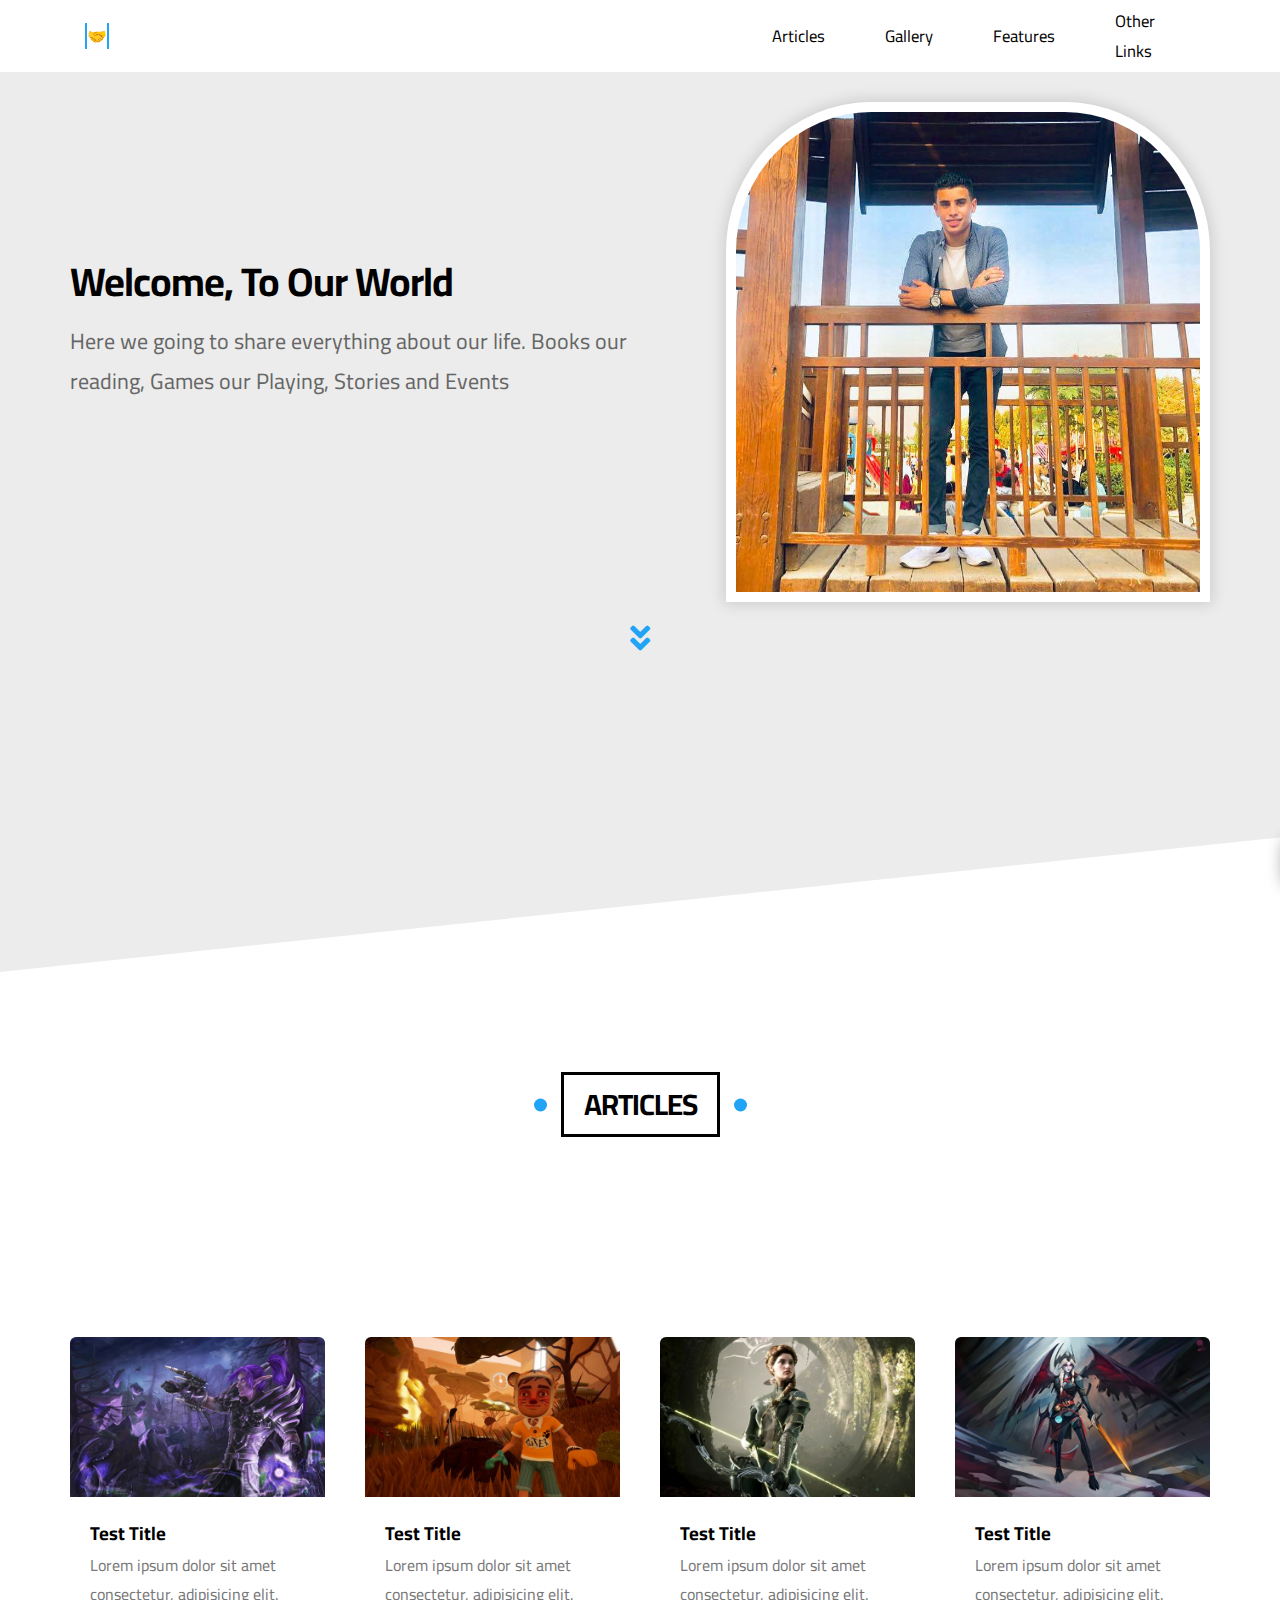
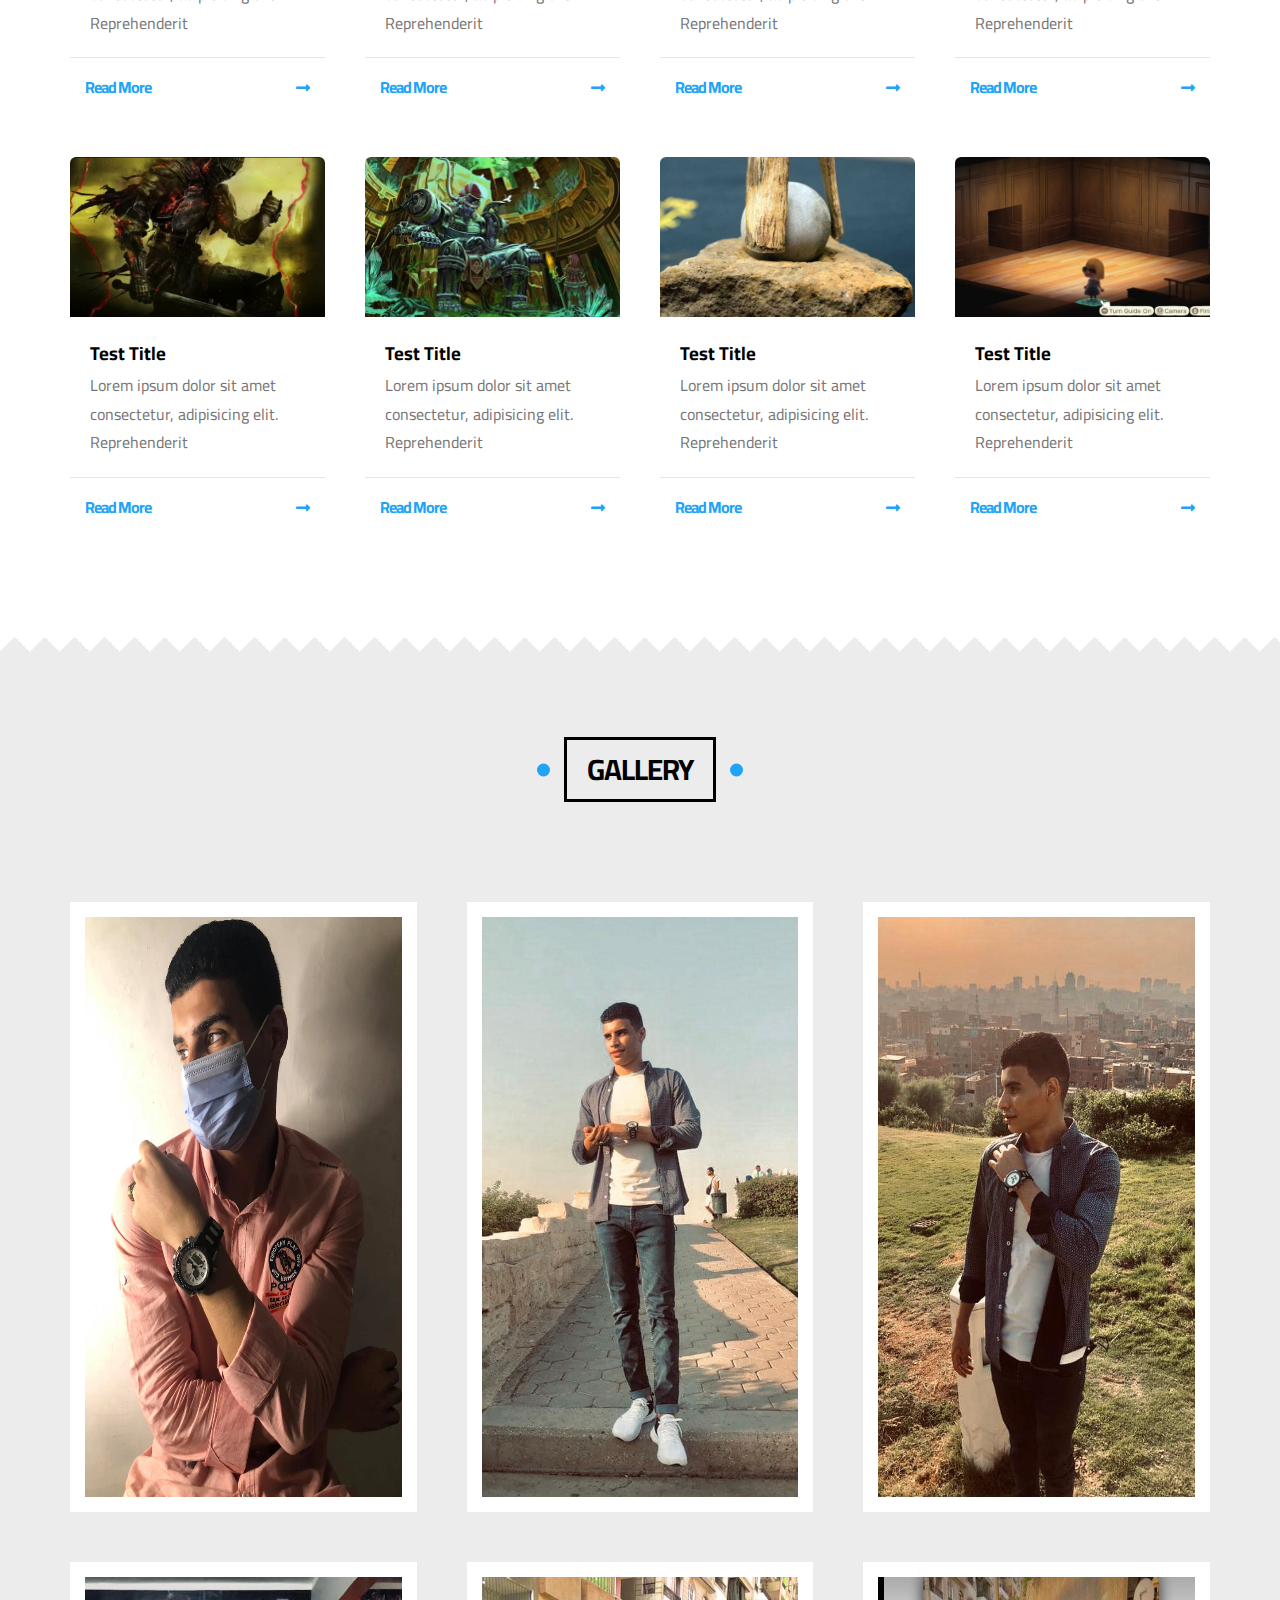
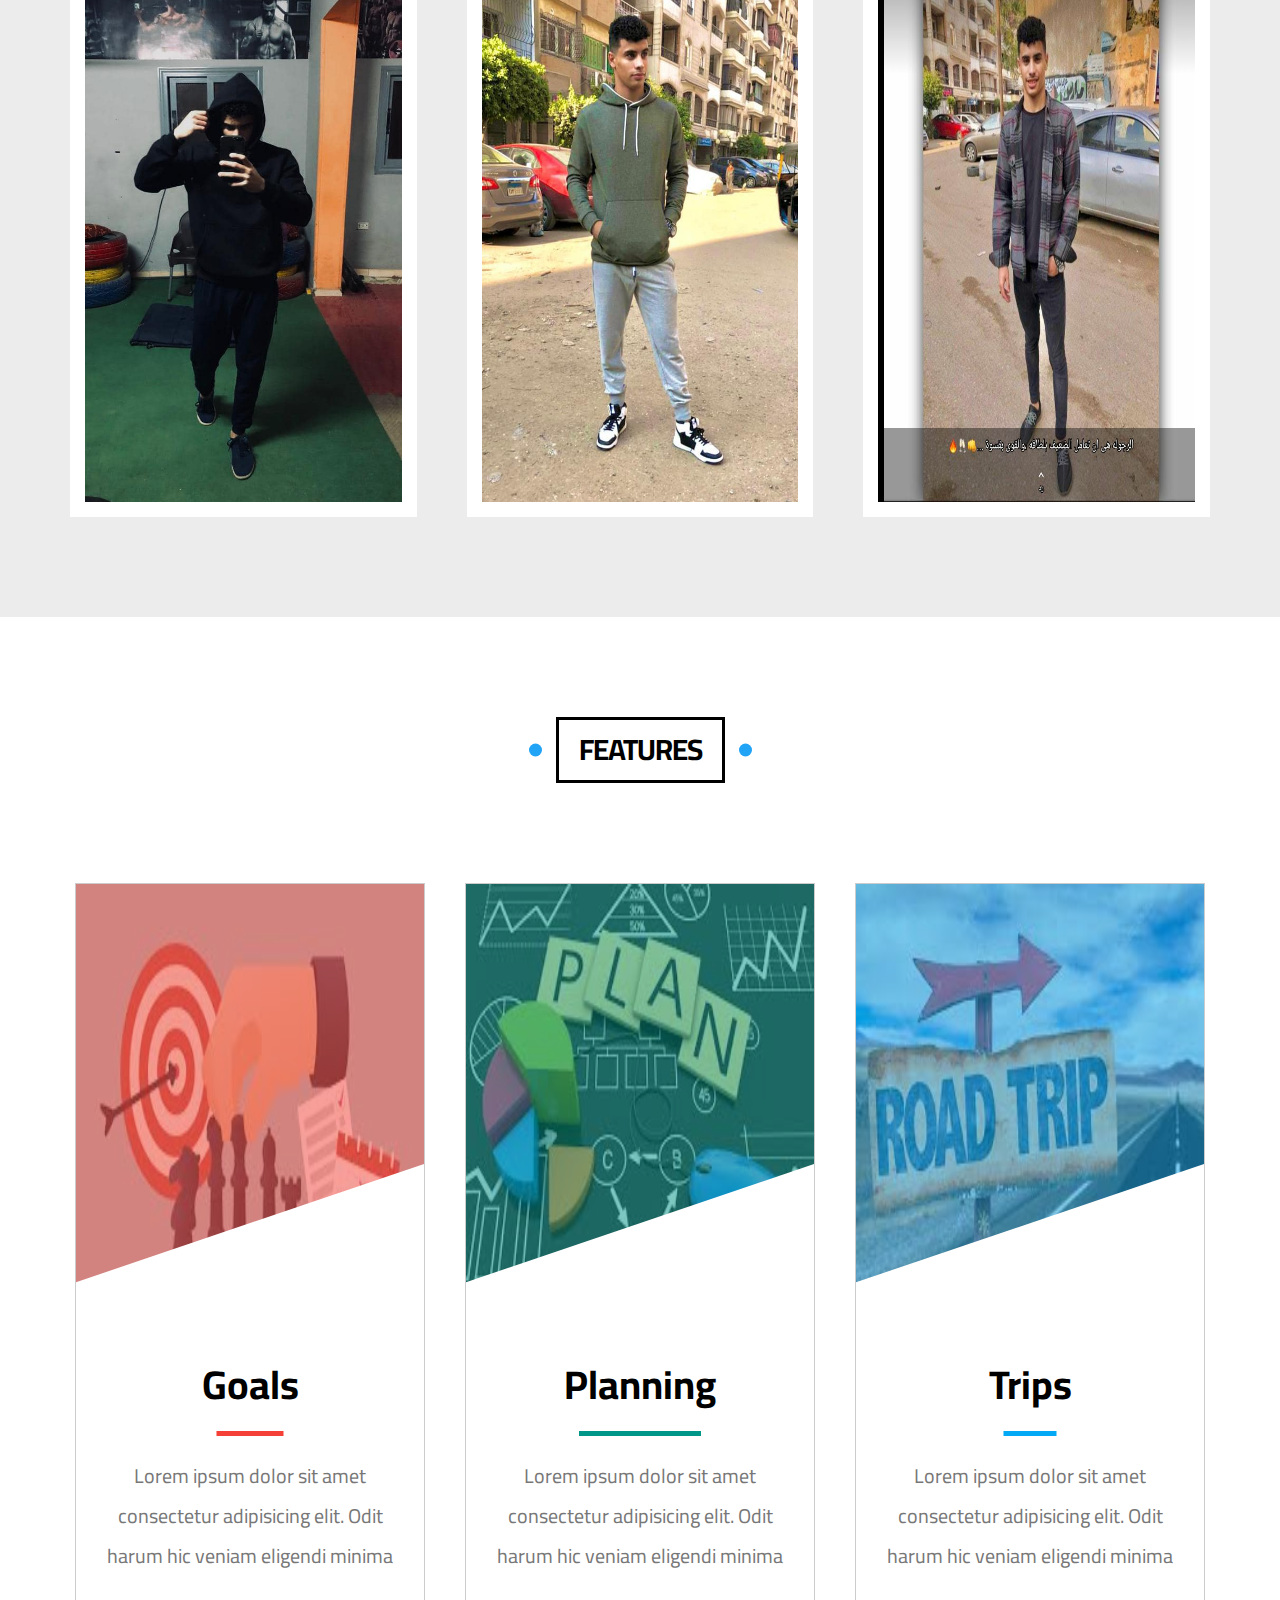
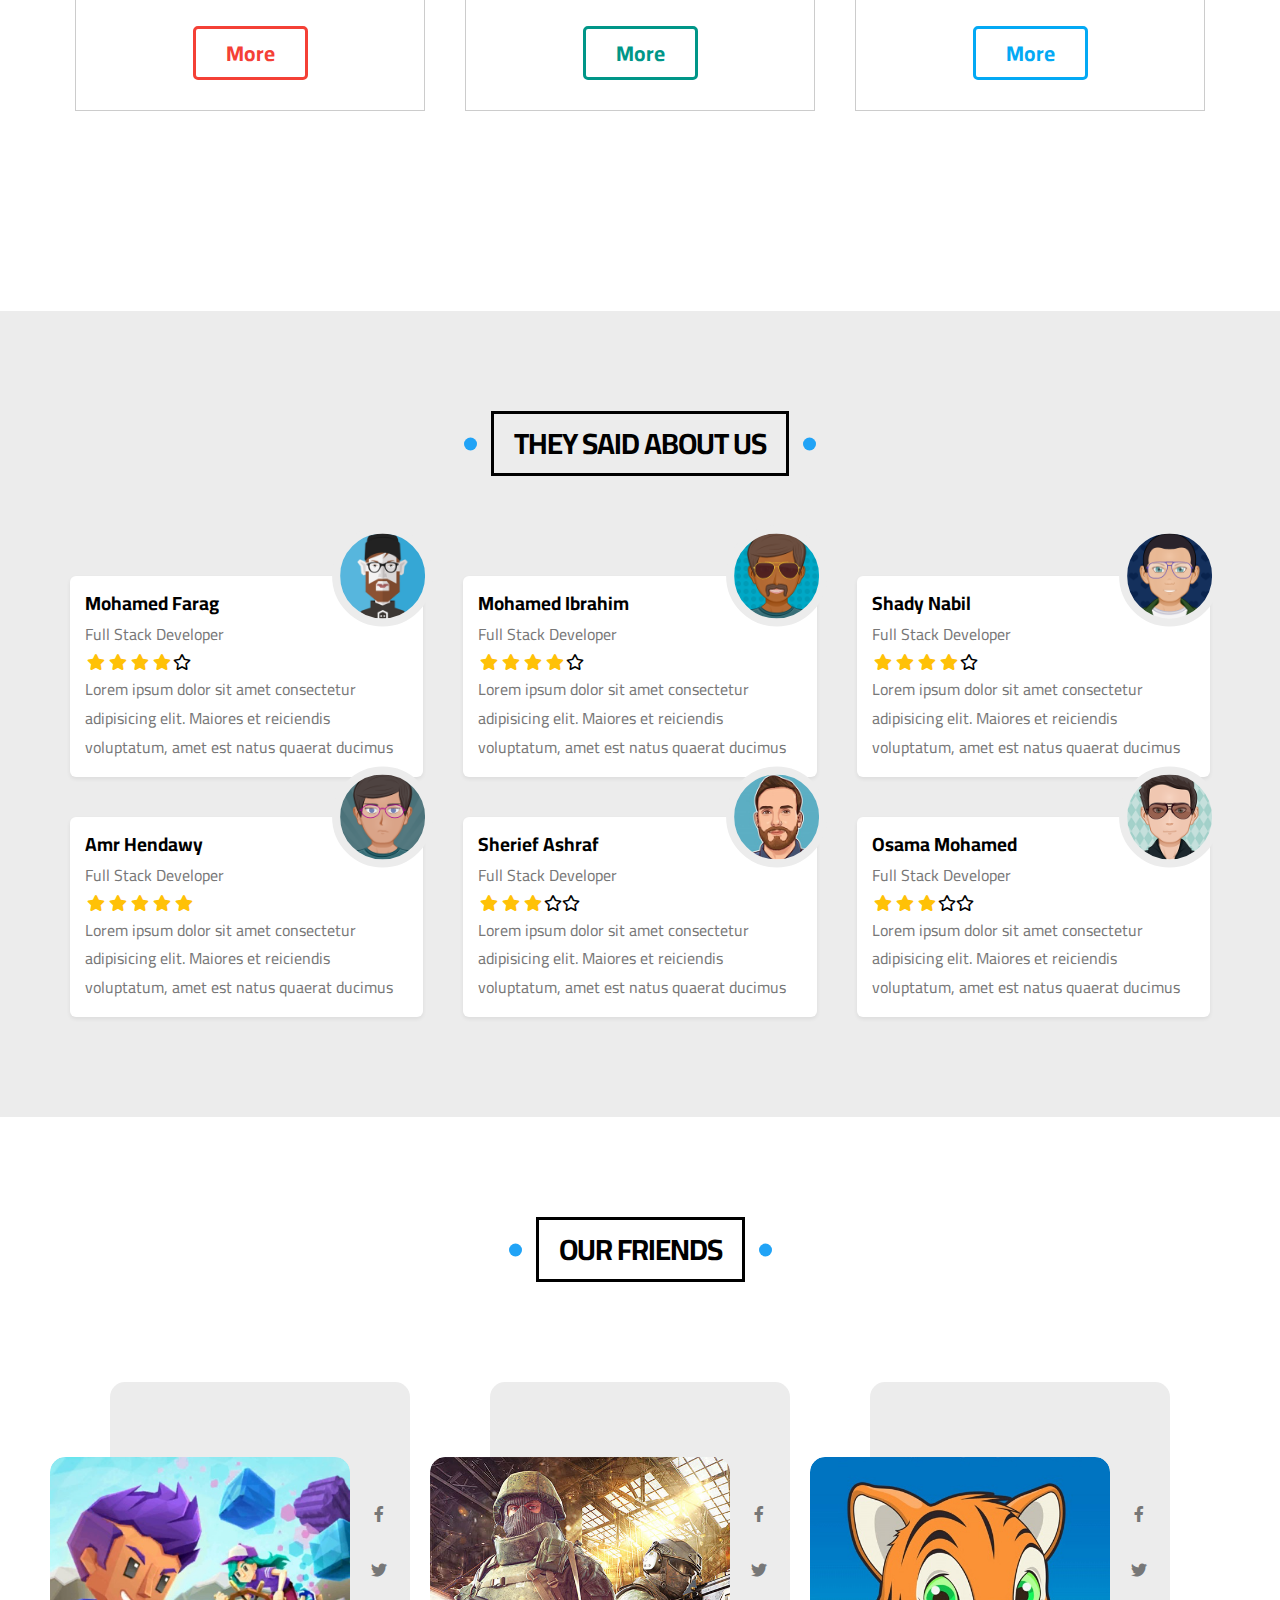
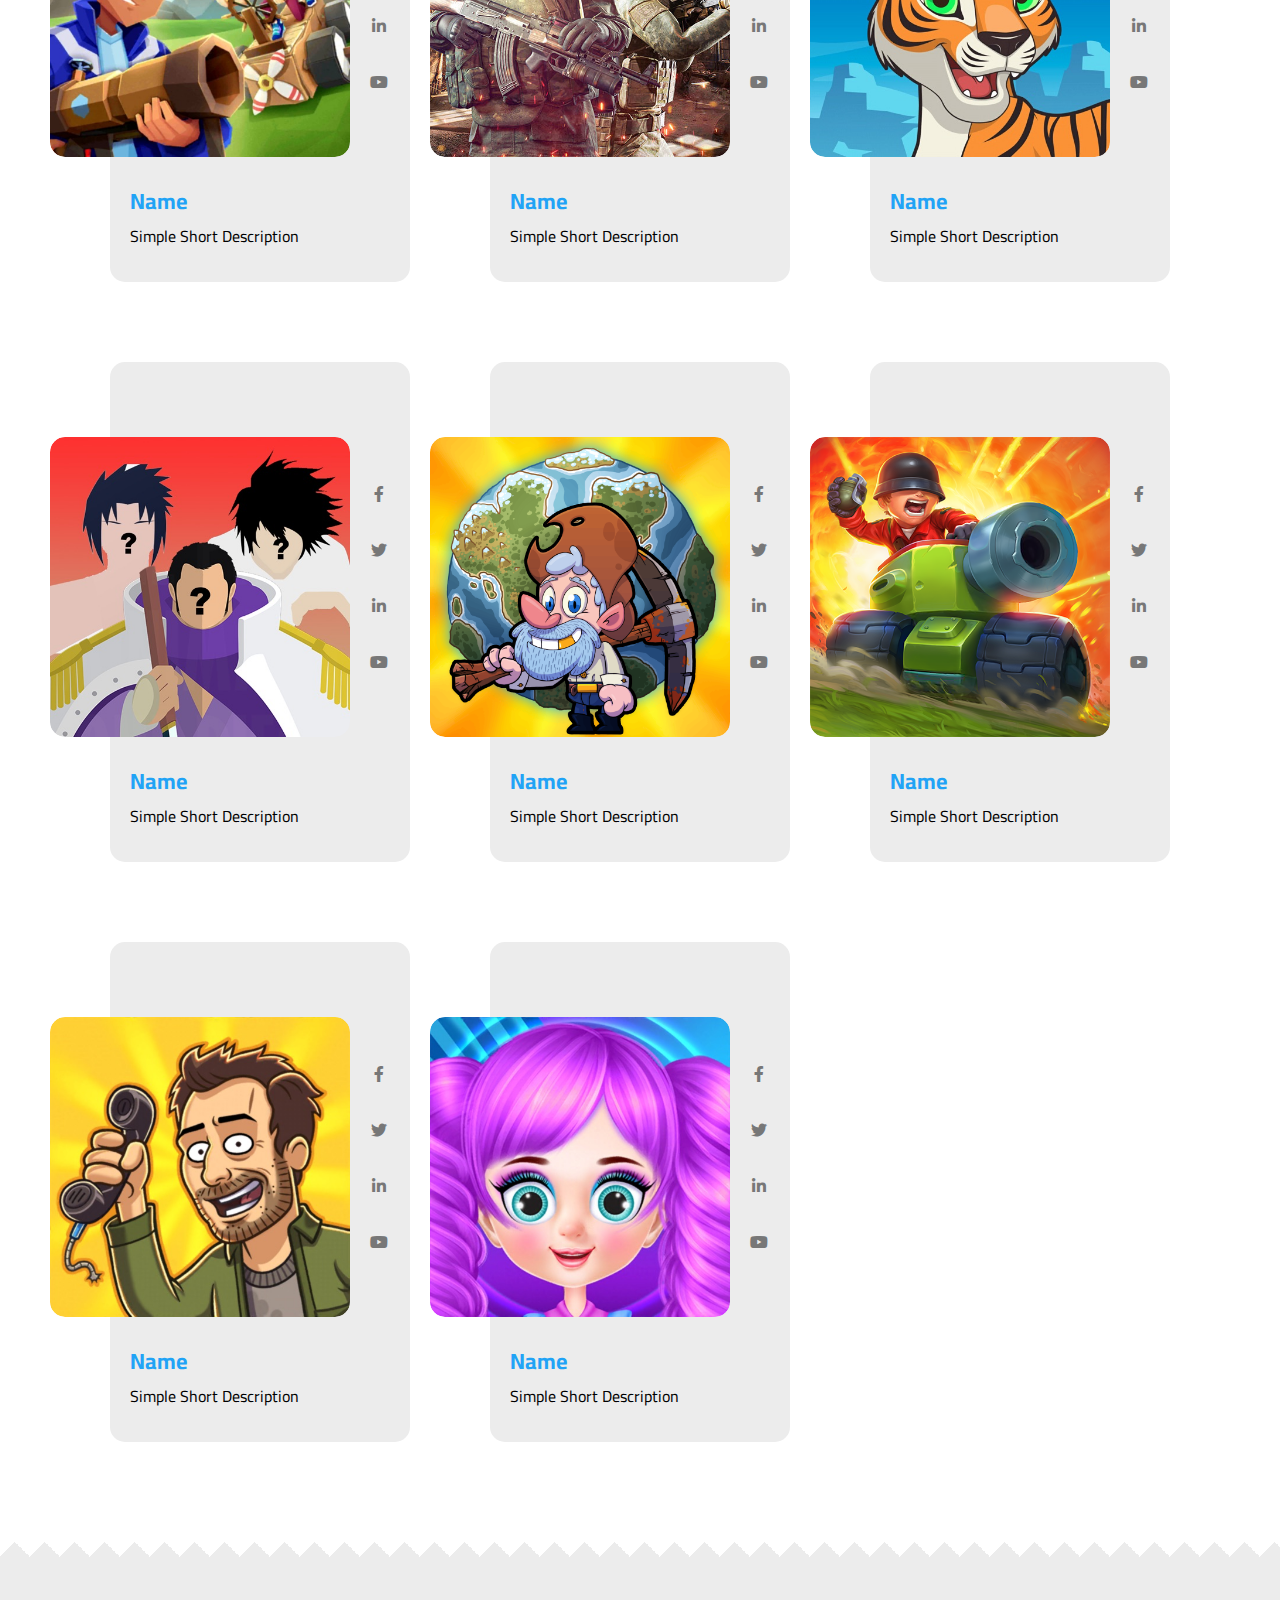
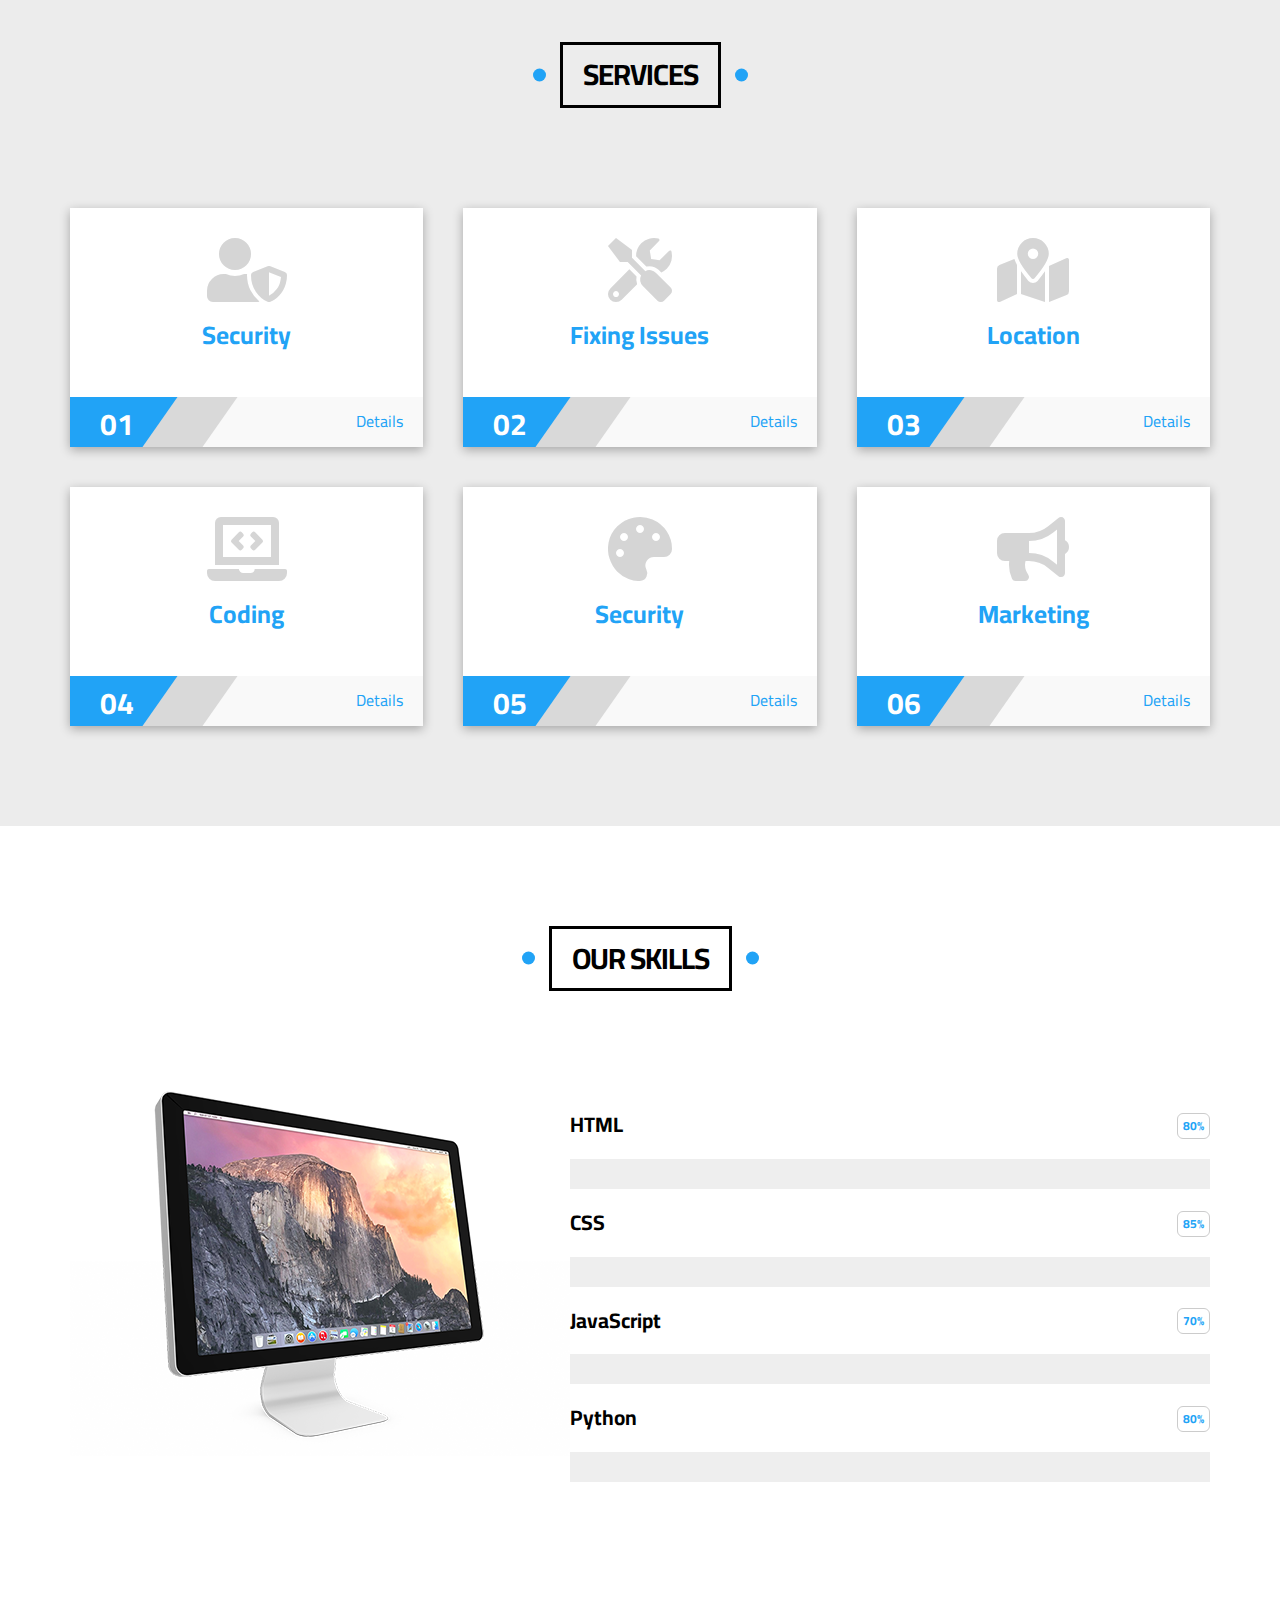
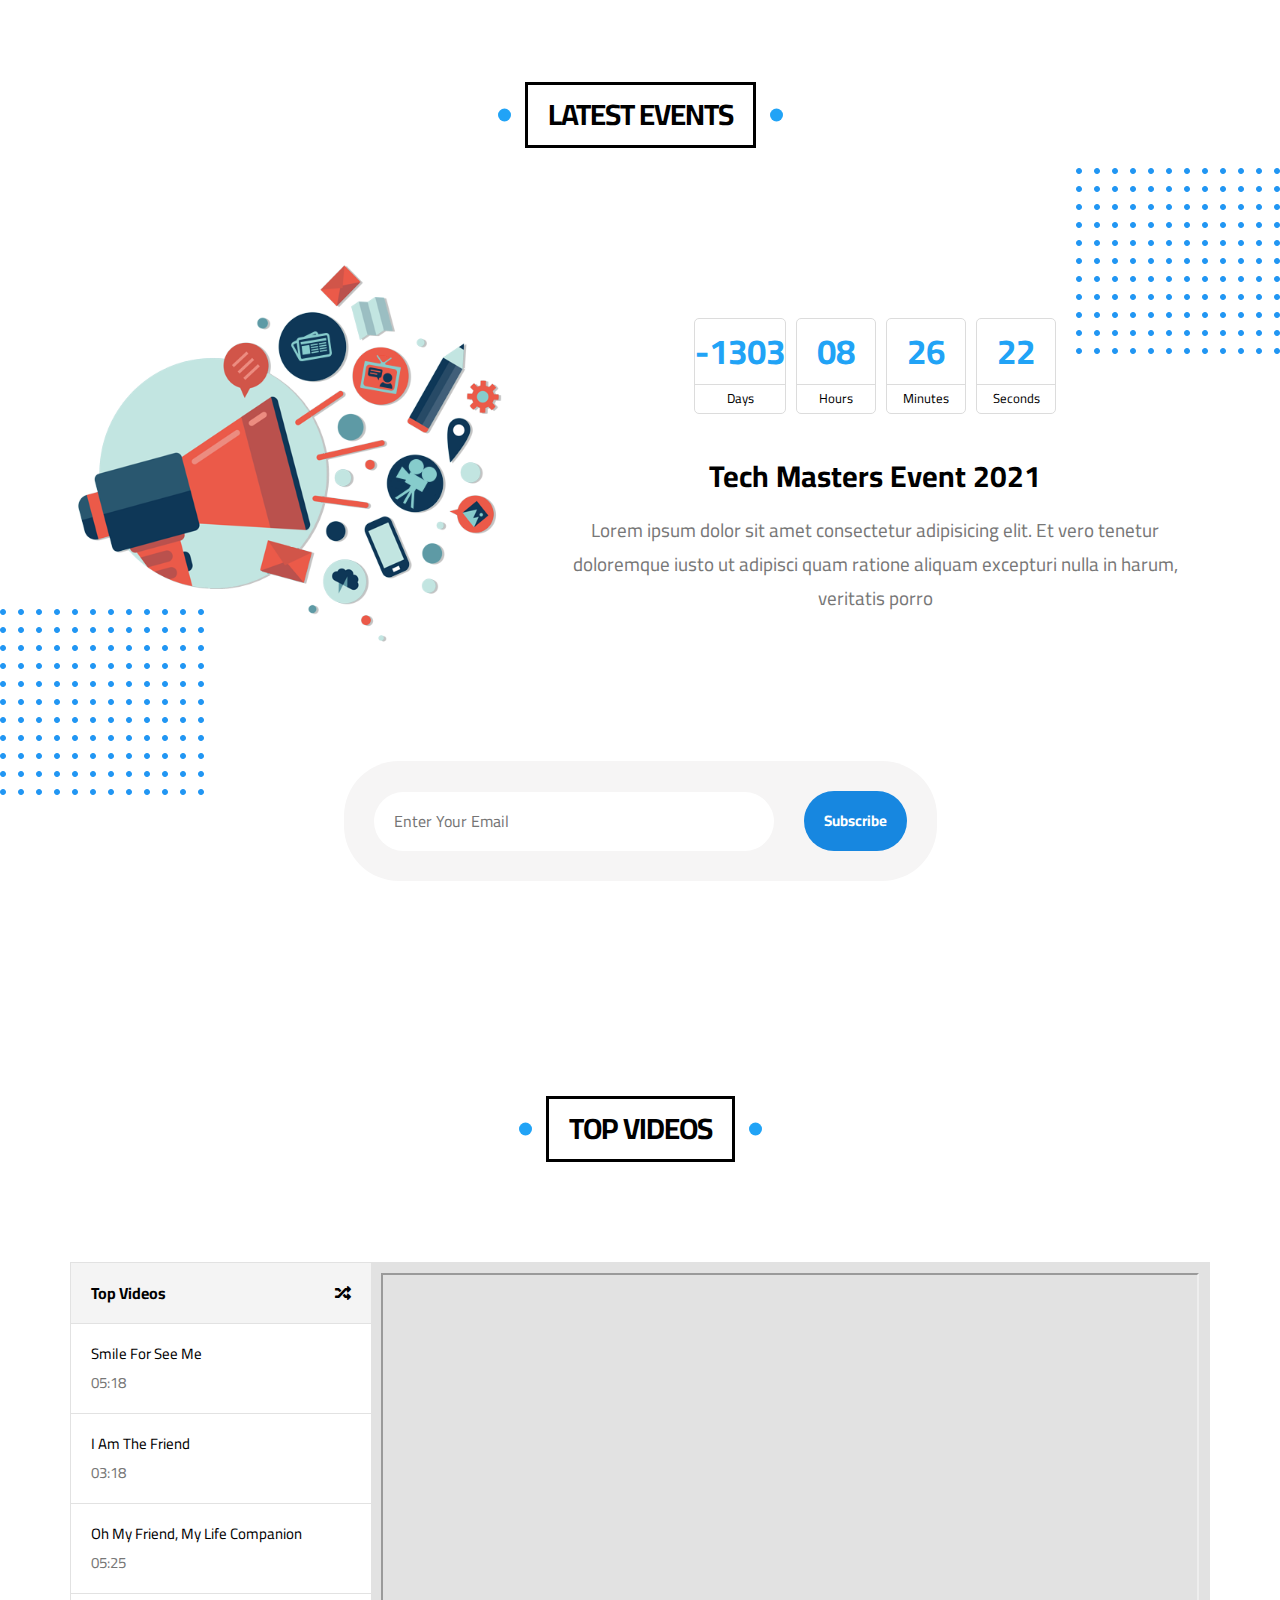
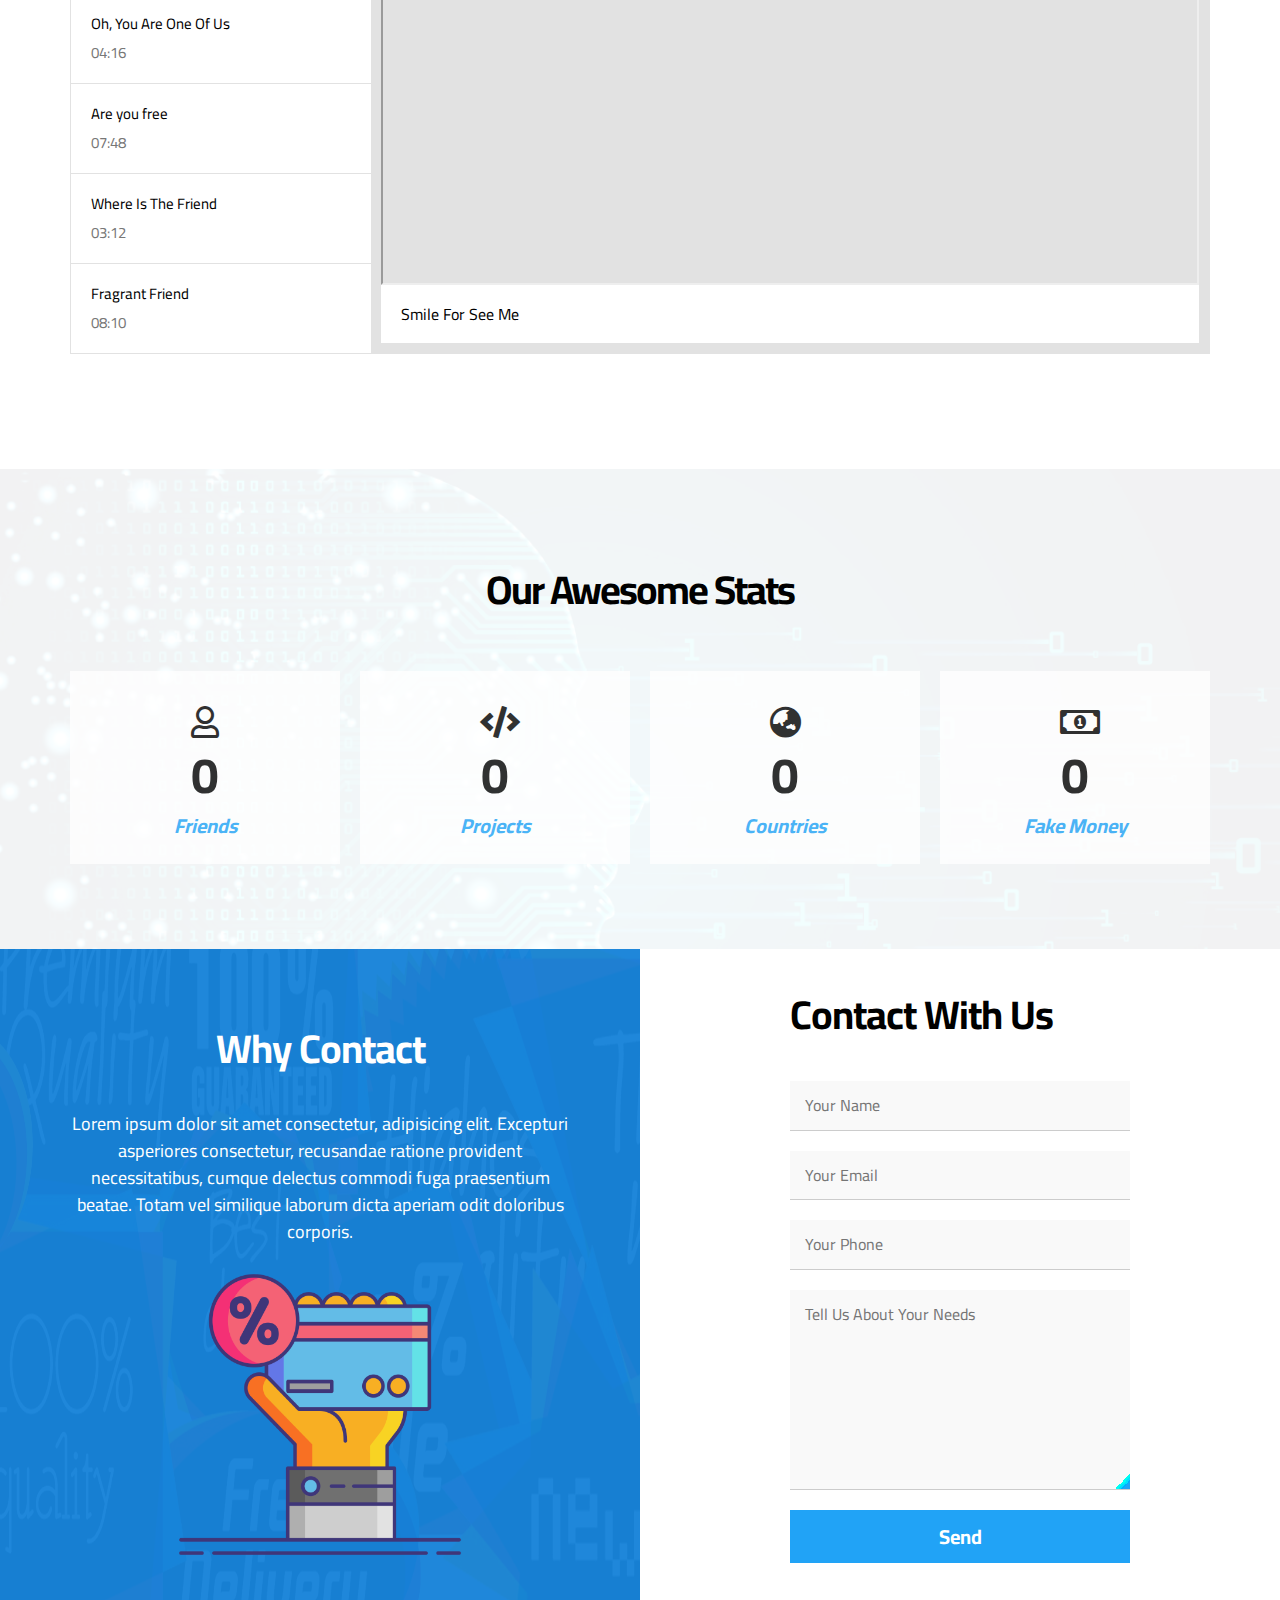
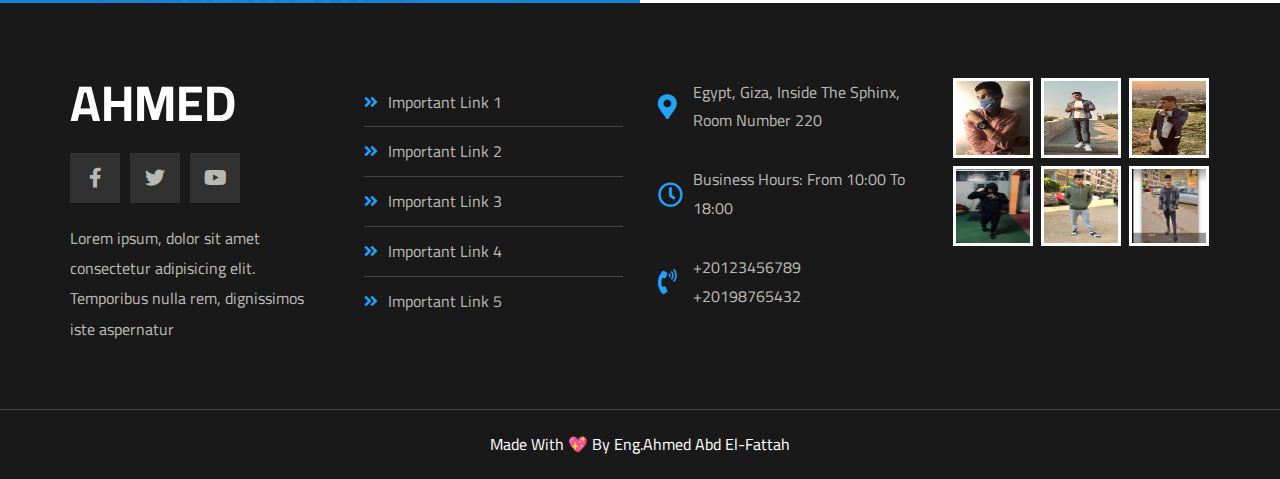
<file: index.html>
<!DOCTYPE html>
<html lang="en">
  <head>
    <meta charset="UTF-8">
    <meta http-equiv="X-UA-Compatible" content="IE=edge">
    <meta name="description" content="this page for zero template">
    <meta name="viewport" content="width=device-width, initial-scale=1.0">
    <title>Ahmed El-Mondy</title>
    <link rel="stylesheet" href="css/all.min.css">
    <link rel="stylesheet" href="css/normalize.css">
    <link rel="stylesheet" href="css/resetme.css">
    <link rel="stylesheet" href="css/style.css">
    <link rel="shortcut icon" href="favicon/favicon2.ico" type="image/x-icon">
    <link rel="preconnect" href="https://fonts.googleapis.com">
    <link rel="preconnect" href="https://fonts.gstatic.com" crossorigin>
    <link href="https://fonts.googleapis.com/css2?family=Cairo:wght@200;300;400;500;600;700;800;900&amp;family=Open+Sans:ital,wght@0,300;0,400;0,500;0,600;0,700;0,800;1,300;1,400;1,500;1,600;1,700;1,800&amp;display=swap" rel="stylesheet">
  </head>
  <body> 
    <header> 
      <div class="container"> 
        <div class="logo"><a href="index.html">Ahmed Mahmoud</a>
          <div>🤝</div><a href="index.html">Ahmed El-Mondy</a>
        </div>
        <ul>
          <li><a href="#articles">articles</a></li>
          <li><a href="#gallery">gallery</a></li>
          <li><a href="#features">features</a></li>
          <li><a href="#otherlinks">other links</a>
            <ul class="mega-menu"><img src="image/megamenu.png" alt="megamenu">
              <ul><a href="#testimonials">
                  <li><i class="fas fa-comments" fa-fw></i> THEY SAID ABOUT US</li></a><a href="#teammembers">
                  <li><i class="fas fa-user" fa-fw></i> OUR FRIENDS</li></a><a href="#services">
                  <li><i class="far fa-building" fa-fw></i> Services</li></a><a href="#our-skills">
                  <li><i class="far fa-check-circle" fa-fw></i> Our Skills</li></a>
              </ul>
              <ul><a href="#events">
                  <li><i class="far fa-calendar-alt" fa-fw></i> Events</li></a><a href="#topvideos">
                  <li><i class="far fa-play-circle" fa-fw></i> Top Videos</li></a><a href="#stats">
                  <li><i class="fas fa-server" fa-fw></i> Stats</li></a><a href="#discount">
                  <li><i class="far fa-chart-bar" fa-fw></i> Contact With Us</li></a>
              </ul>
            </ul>
          </li>
        </ul>
      </div>
    </header>
    <section class="landing">
      <div class="container">
        <div class="box">
          <div class="text">
            <h1>Welcome, To Our World</h1>
            <p>Here we going to share everything about our life. Books our reading, Games our Playing, Stories and Events</p>
          </div>
          <div class="image"><img src="image/landing-image.png" alt="landing-image"></div>
        </div>
        <div class="icon"><a href="#articles"><i class="fas fa-angle-double-down fa-2x"></i></a></div>
      </div>
    </section>
    <div class="up"><a href="#"><i class="fas fa-arrow-up"></i></a> </div>
    <section class="articles" id="articles">
      <div class="container"> 
        <h2 class="main-h2">ARTICLES</h2>
        <div class="box"> 
          <div class="item">
            <div class="image"> <img src="image/cat-01.jpg" alt="cat-01"></div>
            <div class="text">
              <h3>Test Title</h3>
              <p>Lorem ipsum dolor sit amet consectetur, adipisicing elit. Reprehenderit</p>
            </div>
            <div class="more"><a>Read More</a><i class="fas fa-long-arrow-alt-right"></i></div>
          </div>
          <div class="item">
            <div class="image"> <img src="image/cat-02.jpg" alt="cat-02"></div>
            <div class="text">
              <h3>Test Title</h3>
              <p>Lorem ipsum dolor sit amet consectetur, adipisicing elit. Reprehenderit</p>
            </div>
            <div class="more"><a>Read More</a><i class="fas fa-long-arrow-alt-right"></i></div>
          </div>
          <div class="item">
            <div class="image"> <img src="image/cat-03.jpg" alt="cat-03"></div>
            <div class="text">
              <h3>Test Title</h3>
              <p>Lorem ipsum dolor sit amet consectetur, adipisicing elit. Reprehenderit</p>
            </div>
            <div class="more"><a>Read More</a><i class="fas fa-long-arrow-alt-right"></i></div>
          </div>
          <div class="item">
            <div class="image"> <img src="image/cat-04.jpg" alt="cat-04"></div>
            <div class="text">
              <h3>Test Title</h3>
              <p>Lorem ipsum dolor sit amet consectetur, adipisicing elit. Reprehenderit</p>
            </div>
            <div class="more"><a>Read More</a><i class="fas fa-long-arrow-alt-right"></i></div>
          </div>
          <div class="item">
            <div class="image"> <img src="image/cat-05.jpg" alt="cat-05"></div>
            <div class="text">
              <h3>Test Title</h3>
              <p>Lorem ipsum dolor sit amet consectetur, adipisicing elit. Reprehenderit</p>
            </div>
            <div class="more"><a>Read More</a><i class="fas fa-long-arrow-alt-right"></i></div>
          </div>
          <div class="item">
            <div class="image"> <img src="image/cat-06.jpg" alt="cat-06"></div>
            <div class="text">
              <h3>Test Title</h3>
              <p>Lorem ipsum dolor sit amet consectetur, adipisicing elit. Reprehenderit</p>
            </div>
            <div class="more"><a>Read More</a><i class="fas fa-long-arrow-alt-right"></i></div>
          </div>
          <div class="item">
            <div class="image"> <img src="image/cat-07.jpg" alt="cat-07"></div>
            <div class="text">
              <h3>Test Title</h3>
              <p>Lorem ipsum dolor sit amet consectetur, adipisicing elit. Reprehenderit</p>
            </div>
            <div class="more"><a>Read More</a><i class="fas fa-long-arrow-alt-right"></i></div>
          </div>
          <div class="item">
            <div class="image"> <img src="image/cat-08.jpg" alt="cat-08"></div>
            <div class="text">
              <h3>Test Title</h3>
              <p>Lorem ipsum dolor sit amet consectetur, adipisicing elit. Reprehenderit</p>
            </div>
            <div class="more"><a>Read More</a><i class="fas fa-long-arrow-alt-right"></i></div>
          </div>
        </div>
      </div>
    </section>
    <section class="gallery" id="gallery">
      <div class="spikes"></div>
      <div class="container">
        <h2 class="main-h2">GALLERY</h2>
        <div class="box"> 
          <div class="image"> <img src="image/gallery-01.png" alt="gallery-01"></div>
          <div class="image"> <img src="image/gallery-02.png" alt="gallery-02"></div>
          <div class="image"> <img src="image/gallery-03.png" alt="gallery-03"></div>
          <div class="image"> <img src="image/gallery-04.png" alt="gallery-04"></div>
          <div class="image"> <img src="image/gallery-05.png" alt="gallery-05"></div>
          <div class="image"> <img src="image/gallery-06.png" alt="gallery-06"></div>
        </div>
      </div>
    </section>
    <section class="features" id="features">
      <div class="container"> 
        <h2 class="main-h2">FEATURES</h2>
        <div class="box">
          <div class="item1"> 
            <div class="image"><img src="image/features-01.jpg" alt="features-01"></div>
            <div class="content"> 
              <h3>Goals</h3>
              <p>Lorem ipsum dolor sit amet consectetur adipisicing elit. Odit harum hic veniam eligendi minima</p>
            </div><a href="#">
              <bottom>More</bottom></a>
          </div>
          <div class="item2"> 
            <div class="image"><img src="image/features-02.jpg" alt="features-02"></div>
            <div class="content"> 
              <h3>Planning</h3>
              <p>Lorem ipsum dolor sit amet consectetur adipisicing elit. Odit harum hic veniam eligendi minima</p>
            </div><a href="#">
              <bottom>More</bottom></a>
          </div>
          <div class="item3"> 
            <div class="image"><img src="image/features-03.jpg" alt="features-03"></div>
            <div class="content"> 
              <h3>Trips</h3>
              <p>Lorem ipsum dolor sit amet consectetur adipisicing elit. Odit harum hic veniam eligendi minima</p>
            </div><a href="#">
              <bottom>More</bottom></a>
          </div>
        </div>
      </div>
    </section>
    <section class="testimonials" id="testimonials"> 
      <div class="container"> 
        <h2 class="main-h2">THEY SAID ABOUT US</h2>
        <div class="box">
          <div class="item1">
            <div class="content">
              <h3>Mohamed Farag</h3>
              <p>Full Stack Developer</p>
              <div class="icon"> <i class="filled-icon fas fa-star"></i><i class="filled-icon fas fa-star"></i><i class="filled-icon fas fa-star"></i><i class="filled-icon fas fa-star"></i><i class="far fa-star"></i>
              </div>
              <p>Lorem ipsum dolor sit amet consectetur adipisicing elit. Maiores et reiciendis voluptatum, amet est natus quaerat ducimus</p>
            </div>
          </div>
          <div class="item2">
            <div class="content">
              <h3>Mohamed Ibrahim</h3>
              <p>Full Stack Developer</p>
              <div class="icon"> <i class="filled-icon fas fa-star"></i><i class="filled-icon fas fa-star"></i><i class="filled-icon fas fa-star"></i><i class="filled-icon fas fa-star"></i><i class="far fa-star"></i>
              </div>
              <p>Lorem ipsum dolor sit amet consectetur adipisicing elit. Maiores et reiciendis voluptatum, amet est natus quaerat ducimus</p>
            </div>
          </div>
          <div class="item3">
            <div class="content">
              <h3>Shady Nabil</h3>
              <p>Full Stack Developer</p>
              <div class="icon"> <i class="filled-icon fas fa-star"></i><i class="filled-icon fas fa-star"></i><i class="filled-icon fas fa-star"></i><i class="filled-icon fas fa-star"></i><i class="far fa-star"></i>
              </div>
              <p>Lorem ipsum dolor sit amet consectetur adipisicing elit. Maiores et reiciendis voluptatum, amet est natus quaerat ducimus</p>
            </div>
          </div>
          <div class="item4">
            <div class="content">
              <h3>Amr Hendawy</h3>
              <p>Full Stack Developer</p>
              <div class="icon"> <i class="filled-icon fas fa-star"></i><i class="filled-icon fas fa-star"></i><i class="filled-icon fas fa-star"></i><i class="filled-icon fas fa-star"></i><i class="filled-icon fas fa-star"></i>
              </div>
              <p>Lorem ipsum dolor sit amet consectetur adipisicing elit. Maiores et reiciendis voluptatum, amet est natus quaerat ducimus</p>
            </div>
          </div>
          <div class="item5">
            <div class="content">
              <h3>Sherief Ashraf</h3>
              <p>Full Stack Developer</p>
              <div class="icon"> <i class="filled-icon fas fa-star"></i><i class="filled-icon fas fa-star"></i><i class="filled-icon fas fa-star"></i><i class="far fa-star"></i><i class="far fa-star"></i>
              </div>
              <p>Lorem ipsum dolor sit amet consectetur adipisicing elit. Maiores et reiciendis voluptatum, amet est natus quaerat ducimus</p>
            </div>
          </div>
          <div class="item6">
            <div class="content">
              <h3>Osama Mohamed</h3>
              <p>Full Stack Developer</p>
              <div class="icon"> <i class="filled-icon fas fa-star"></i><i class="filled-icon fas fa-star"></i><i class="filled-icon fas fa-star"></i><i class="far fa-star"></i><i class="far fa-star"></i>
              </div>
              <p>Lorem ipsum dolor sit amet consectetur adipisicing elit. Maiores et reiciendis voluptatum, amet est natus quaerat ducimus</p>
            </div>
          </div>
        </div>
      </div>
    </section>
    <section class="team-members" id="teammembers">
      <div class="container"> 
        <h2 class="main-h2">OUR FRIENDS</h2>
        <div class="box">
          <div class="item">
            <div class="image"><img src="image/team-01.jpg" alt="team-01.jpg"></div>
            <div class="content">
              <div class="social"><a href="#id1"><i class="fab fa-facebook-f"></i></a><a href="#id2"><i class="fab fa-twitter"></i></a><a href="#id3"><i class="fab fa-linkedin-in"></i></a><a href="#id4"><i class="fab fa-youtube"></i></a>
              </div>
              <div class="text">
                <h3>Name</h3>
                <p>Simple Short Description</p>
              </div>
            </div>
          </div>
          <div class="item">
            <div class="image"><img src="image/team-02.jpg" alt="team-02.jpg"></div>
            <div class="content">
              <div class="social"><a href="#id1"><i class="fab fa-facebook-f"></i></a><a href="#id2"><i class="fab fa-twitter"></i></a><a href="#id3"><i class="fab fa-linkedin-in"></i></a><a href="#id4"><i class="fab fa-youtube"></i></a>
              </div>
              <div class="text">
                <h3>Name</h3>
                <p>Simple Short Description</p>
              </div>
            </div>
          </div>
          <div class="item">
            <div class="image"><img src="image/team-03.jpg" alt="team-03.jpg"></div>
            <div class="content">
              <div class="social"><a href="#id1"><i class="fab fa-facebook-f"></i></a><a href="#id2"><i class="fab fa-twitter"></i></a><a href="#id3"><i class="fab fa-linkedin-in"></i></a><a href="#id4"><i class="fab fa-youtube"></i></a>
              </div>
              <div class="text">
                <h3>Name</h3>
                <p>Simple Short Description</p>
              </div>
            </div>
          </div>
          <div class="item">
            <div class="image"><img src="image/team-04.jpg" alt="team-04.jpg"></div>
            <div class="content">
              <div class="social"><a href="#id1"><i class="fab fa-facebook-f"></i></a><a href="#id2"><i class="fab fa-twitter"></i></a><a href="#id3"><i class="fab fa-linkedin-in"></i></a><a href="#id4"><i class="fab fa-youtube"></i></a>
              </div>
              <div class="text">
                <h3>Name</h3>
                <p>Simple Short Description</p>
              </div>
            </div>
          </div>
          <div class="item">
            <div class="image"><img src="image/team-05.jpg" alt="team-05.jpg"></div>
            <div class="content">
              <div class="social"><a href="#id1"><i class="fab fa-facebook-f"></i></a><a href="#id2"><i class="fab fa-twitter"></i></a><a href="#id3"><i class="fab fa-linkedin-in"></i></a><a href="#id4"><i class="fab fa-youtube"></i></a>
              </div>
              <div class="text">
                <h3>Name</h3>
                <p>Simple Short Description</p>
              </div>
            </div>
          </div>
          <div class="item">
            <div class="image"><img src="image/team-06.jpg" alt="team-06.jpg"></div>
            <div class="content">
              <div class="social"><a href="#id1"><i class="fab fa-facebook-f"></i></a><a href="#id2"><i class="fab fa-twitter"></i></a><a href="#id3"><i class="fab fa-linkedin-in"></i></a><a href="#id4"><i class="fab fa-youtube"></i></a>
              </div>
              <div class="text">
                <h3>Name</h3>
                <p>Simple Short Description</p>
              </div>
            </div>
          </div>
          <div class="item">
            <div class="image"><img src="image/team-07.jpg" alt="team-07.jpg"></div>
            <div class="content">
              <div class="social"><a href="#id1"><i class="fab fa-facebook-f"></i></a><a href="#id2"><i class="fab fa-twitter"></i></a><a href="#id3"><i class="fab fa-linkedin-in"></i></a><a href="#id4"><i class="fab fa-youtube"></i></a>
              </div>
              <div class="text">
                <h3>Name</h3>
                <p>Simple Short Description</p>
              </div>
            </div>
          </div>
          <div class="item">
            <div class="image"><img src="image/team-08.jpg" alt="team-08.jpg"></div>
            <div class="content">
              <div class="social"><a href="#id1"><i class="fab fa-facebook-f"></i></a><a href="#id2"><i class="fab fa-twitter"></i></a><a href="#id3"><i class="fab fa-linkedin-in"></i></a><a href="#id4"><i class="fab fa-youtube"></i></a>
              </div>
              <div class="text">
                <h3>Name</h3>
                <p>Simple Short Description</p>
              </div>
            </div>
          </div>
        </div>
      </div>
    </section>
    <section class="services" id="services">
      <div class="spikes"></div>
      <div class="container"> 
        <h2 class="main-h2">SERVICES</h2>
        <div class="box">
          <div class="item">
            <div class="content"> <i class="fas fa-user-shield fa-4x"></i>
              <h3>Security</h3>
            </div>
            <div class="info"> 
              <div class="num"></div><a href="#"><span>Details</span></a>
            </div>
          </div>
          <div class="item">
            <div class="content"> <i class="fas fa-tools fa-4x"></i>
              <h3>Fixing Issues</h3>
            </div>
            <div class="info"> 
              <div class="num"></div><a href="#"><span>Details</span></a>
            </div>
          </div>
          <div class="item">
            <div class="content"> <i class="fas fa-map-marked-alt fa-4x"></i>
              <h3>Location</h3>
            </div>
            <div class="info"> 
              <div class="num"></div><a href="#"><span>Details</span></a>
            </div>
          </div>
          <div class="item">
            <div class="content"> <i class="fas fa-laptop-code fa-4x"></i>
              <h3>Coding</h3>
            </div>
            <div class="info"> 
              <div class="num"></div><a href="#"><span>Details</span></a>
            </div>
          </div>
          <div class="item">
            <div class="content"> <i class="fas fa-palette fa-4x"></i>
              <h3>Security</h3>
            </div>
            <div class="info"> 
              <div class="num"></div><a href="#"><span>Details</span></a>
            </div>
          </div>
          <div class="item">
            <div class="content"> <i class="fas fa-bullhorn fa-4x"></i>
              <h3>Marketing</h3>
            </div>
            <div class="info"> 
              <div class="num"></div><a href="#"><span>Details</span></a>
            </div>
          </div>
        </div>
      </div>
    </section>
    <section class="our-skills" id="our-skills">
      <div class="container"> 
        <h2 class="main-h2">OUR SKILLS</h2>
        <div class="box">
          <div class="image"> <img src="image/skills.png" alt="skills"></div>
          <div class="content"> 
            <div class="item1">
              <h3>HTML</h3>
              <div class="rang">
                <div class="rang-width" data-width="80%"></div>
              </div>
            </div>
            <div class="item2">
              <h3>CSS</h3>
              <div class="rang">
                <div class="rang-width" data-width="85%"></div>
              </div>
            </div>
            <div class="item3">
              <h3>JavaScript</h3>
              <div class="rang">
                <div class="rang-width" data-width="70%"></div>
              </div>
            </div>
            <div class="item4">
              <h3>Python</h3>
              <div class="rang">
                <div class="rang-width" data-width="80%"></div>
              </div>
            </div>
          </div>
        </div>
      </div>
    </section>
    <section class="latest-events" id="events"><img src="image/dots.png" alt="dots"><img src="image/dots.png" alt="dots">
      <div class="container"> 
        <h2 class="main-h2">LATEST EVENTS</h2>
        <div class="box">
          <div class="image"> <img src="image/events.png" alt="events"></div>
          <div class="content">
            <div class="time">
              <div class="data">
                <p>000</p><span>Days</span>
              </div>
              <div class="data">
                <p>00</p><span>Hours</span>
              </div>
              <div class="data">
                <p>00</p><span>Minutes</span>
              </div>
              <div class="data">
                <p>00</p><span>Seconds</span>
              </div>
            </div>
            <h3>Tech Masters Event 2021</h3>
            <p>Lorem ipsum dolor sit amet consectetur adipisicing elit. Et vero tenetur doloremque iusto ut adipisci quam ratione aliquam excepturi nulla in harum, veritatis porro</p>
          </div>
        </div>
        <form>
          <input type="email" name="subscribe" placeholder="Enter Your Email">
          <input type="submit" value="Subscribe">
        </form>
      </div>
    </section>
    <section class="top-videos" id="topvideos">
      <div class="container"> 
        <h2 class="main-h2">TOP VIDEOS</h2>
        <div class="box">
          <div class="content"> 
            <div class="head">
              <h3>Top Videos</h3><i class="fas fa-random"></i>
            </div>
            <div class="box-item">
              <ul>
                <li class="item" data-src="https://www.youtube.com/embed/jnQmPaSmUwE">
                  <p>Smile For See Me</p>
                  <time>05:18</time>
                </li>
                <li class="item" data-src="https://www.youtube.com/embed/uG9CTkCGHEg">
                  <p>I Am The Friend</p>
                  <time>03:18</time>
                </li>
                <li class="item" data-src="https://www.youtube.com/embed/2nvtCZ-qoMM">
                  <p>Oh My Friend, My Life Companion</p>
                  <time>05:25</time>
                </li>
                <li class="item" data-src="https://www.youtube.com/embed/j1lr0At_ERw">
                  <p>Oh, You Are One Of Us</p>
                  <time>04:16</time>
                </li>
                <li class="item" data-src="https://www.youtube.com/embed/WR66FJNdex8">
                  <p>Are you free</p>
                  <time>07:48</time>
                </li>
                <li class="item" data-src="https://www.youtube.com/embed/6gPnXHMLSOE">
                  <p>Where Is The Friend</p>
                  <time>03:12</time>
                </li>
                <li class="item" data-src="https://www.youtube.com/embed/v82g09o-cXw">
                  <p>Fragrant Friend</p>
                  <time>08:10</time>
                </li>
              </ul>
            </div>
          </div>
          <div class="video">
            <iframe width="560" height="315" src="https://www.youtube.com/embed/jnQmPaSmUwE" title="#{video_pra[0]}" picture-in-picture allowfullscreen enablejsapi="1"></iframe>
            <p>Smile For See Me</p>
          </div>
        </div>
      </div>
    </section>
    <section class="our-awesome-stats" id="stats">
      <div class="container"> 
        <h2>Our Awesome Stats</h2>
        <div class="box">
          <div class="item"><i class="far fa-user fa-2x fa-fw"></i>
            <p data-num="150">0</p><span>Friends</span>
          </div>
          <div class="item"><i class="fas fa-code fa-2x fa-fw"></i>
            <p data-num="135">0</p><span>Projects</span>
          </div>
          <div class="item"><i class="fas fa-globe-asia fa-2x fa-fw"></i>
            <p data-num="50">0</p><span>Countries</span>
          </div>
          <div class="item"><i class="far fa-money-bill-alt fa-2x fa-fw"></i>
            <p data-num="5000">0</p><span>Fake Money</span>
          </div>
        </div>
      </div>
    </section>
    <section class="discount" id="discount">
      <div class="box"><img src="image/discount-background1.jpg" alt="discount-background1"><img src="image/discount-background2.jpg" alt="discount-background2">
        <div class="data">
          <h2>Why Contact</h2>
          <p>Lorem ipsum dolor sit amet consectetur, adipisicing elit. Excepturi asperiores consectetur, recusandae ratione provident necessitatibus, cumque delectus commodi fuga praesentium beatae. Totam vel similique laborum dicta aperiam odit doloribus corporis.</p>
          <div class="image"><img src="image/discount.png" alt="discount"></div>
        </div>
      </div>
      <form>
        <div class="content">
          <h3>Contact With Us</h3>
          <input type="text" name="" placeholder="Your Name">
          <input type="email" name="" placeholder="Your Email">
          <input type="tel" name="" placeholder="Your Phone">
          <textarea name="" cols="30" rows="10" placeholder="Tell Us About Your Needs"></textarea>
          <input type="submit" value="Send">
        </div>
      </form>
    </section>
    <footer>
      <div class="container"> 
        <div class="box info"> 
          <h2> AHMED</h2>
          <div class="social"> <i class="fab fa-facebook-f fa-fw"></i><i class="fab fa-twitter fa-fw"></i><i class="fab fa-youtube fa-fw"></i></div>
          <p>Lorem ipsum, dolor sit amet consectetur adipisicing elit. Temporibus nulla rem, dignissimos iste aspernatur</p>
        </div>
        <ul class="box link">
          <li><a href="#">Important Link 1</a></li>
          <li><a href="#">Important Link 2</a></li>
          <li><a href="#">Important Link 3</a></li>
          <li><a href="#">Important Link 4</a></li>
          <li><a href="#">Important Link 5</a></li>
        </ul>
        <div class="box address">
          <div class="item"><i class="fas fa-map-marker-alt fa-fw"></i>
            <p>Egypt, Giza, Inside The Sphinx, Room Number 220</p>
          </div>
          <div class="item"><i class="far fa-clock fa-fw"> </i>
            <p>Business Hours: From 10:00 To 18:00</p>
          </div>
          <div class="item"><i class="fas fa-phone-volume fa-fw"></i>
            <p>+20123456789 <br>+20198765432</p>
          </div>
        </div>
        <div class="box image"> 
          <div class="item"><img src="image/gallery-01.png" alt="gallery-01"></div>
          <div class="item"><img src="image/gallery-02.png" alt="gallery-02"></div>
          <div class="item"><img src="image/gallery-03.png" alt="gallery-03"></div>
          <div class="item"><img src="image/gallery-04.png" alt="gallery-04"></div>
          <div class="item"><img src="image/gallery-05.png" alt="gallery-05"></div>
          <div class="item"><img src="image/gallery-06.png" alt="gallery-06"></div>
        </div>
      </div>
      <div class="desginer">
        <p>Made With 💖 By Eng.Ahmed Abd El-Fattah</p>
      </div>
    </footer>
    <script src="js/main.js"></script>
  </body>
</html>
</file>
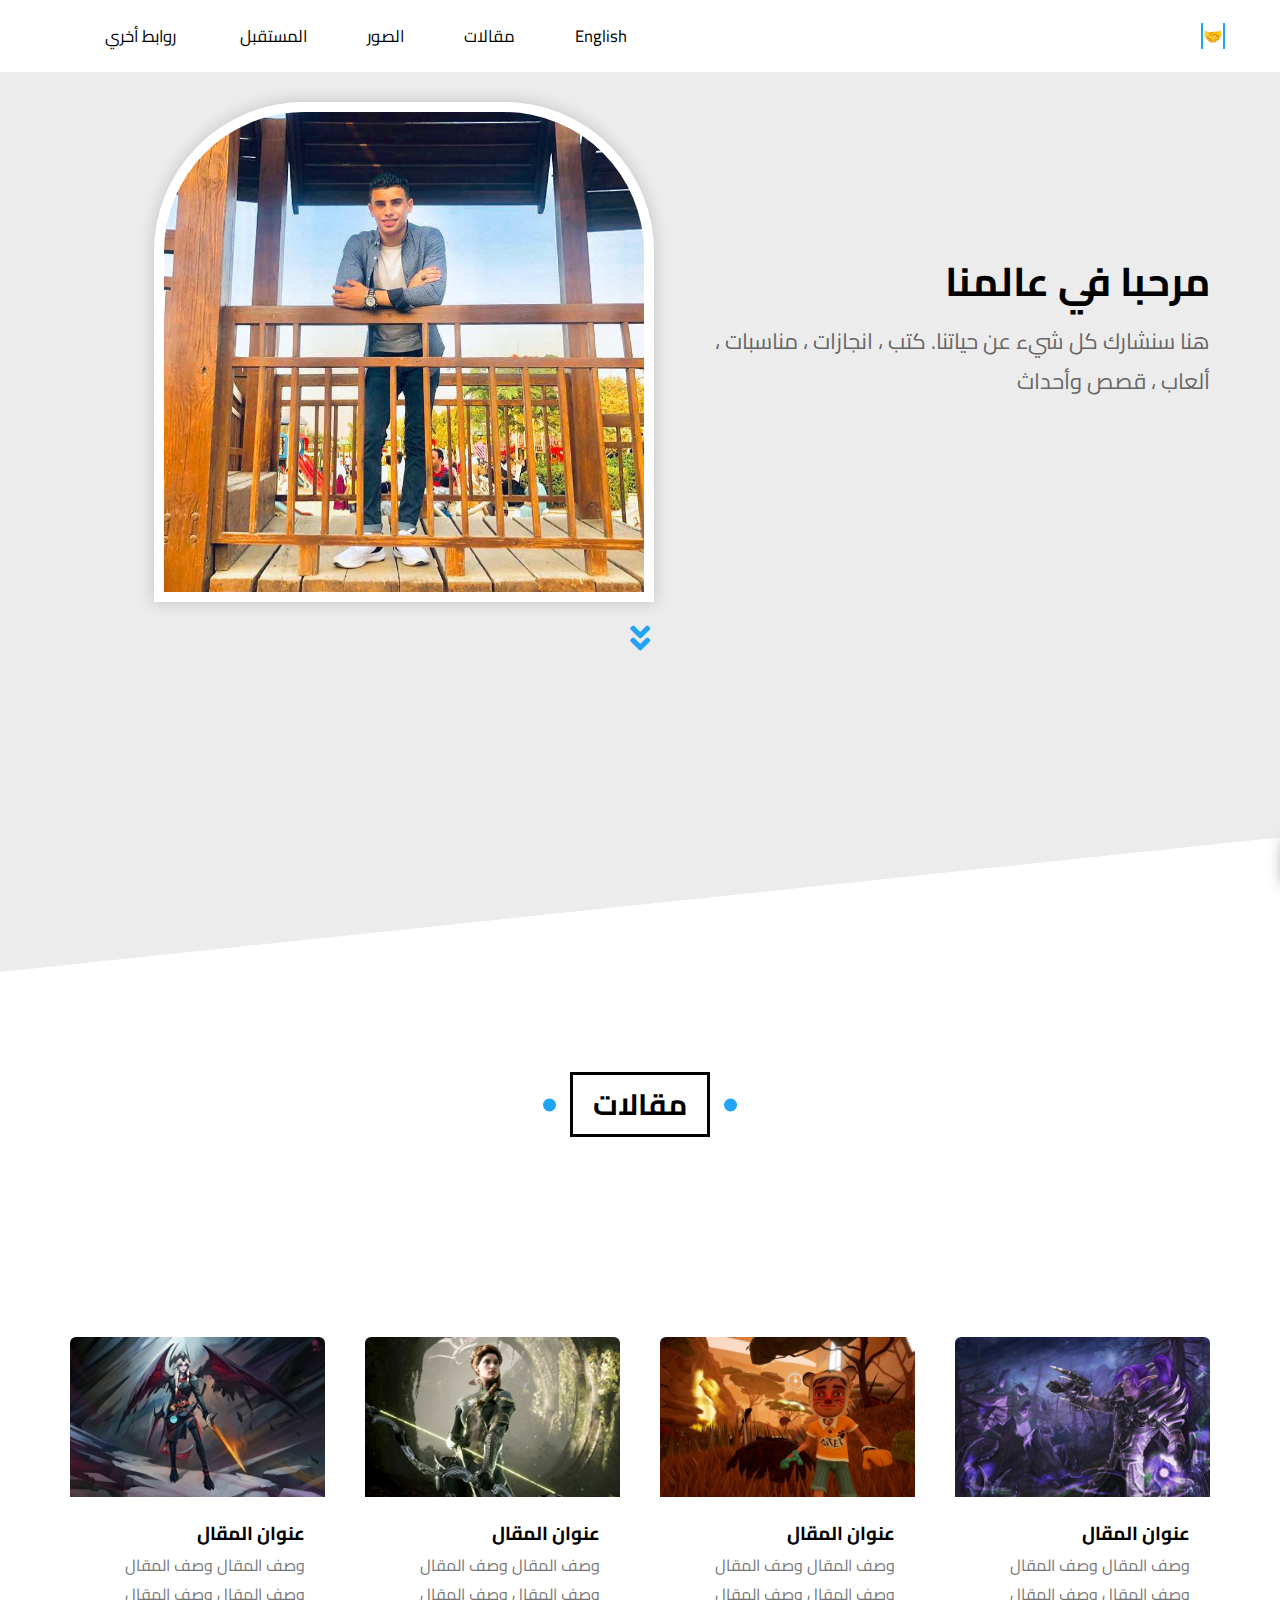
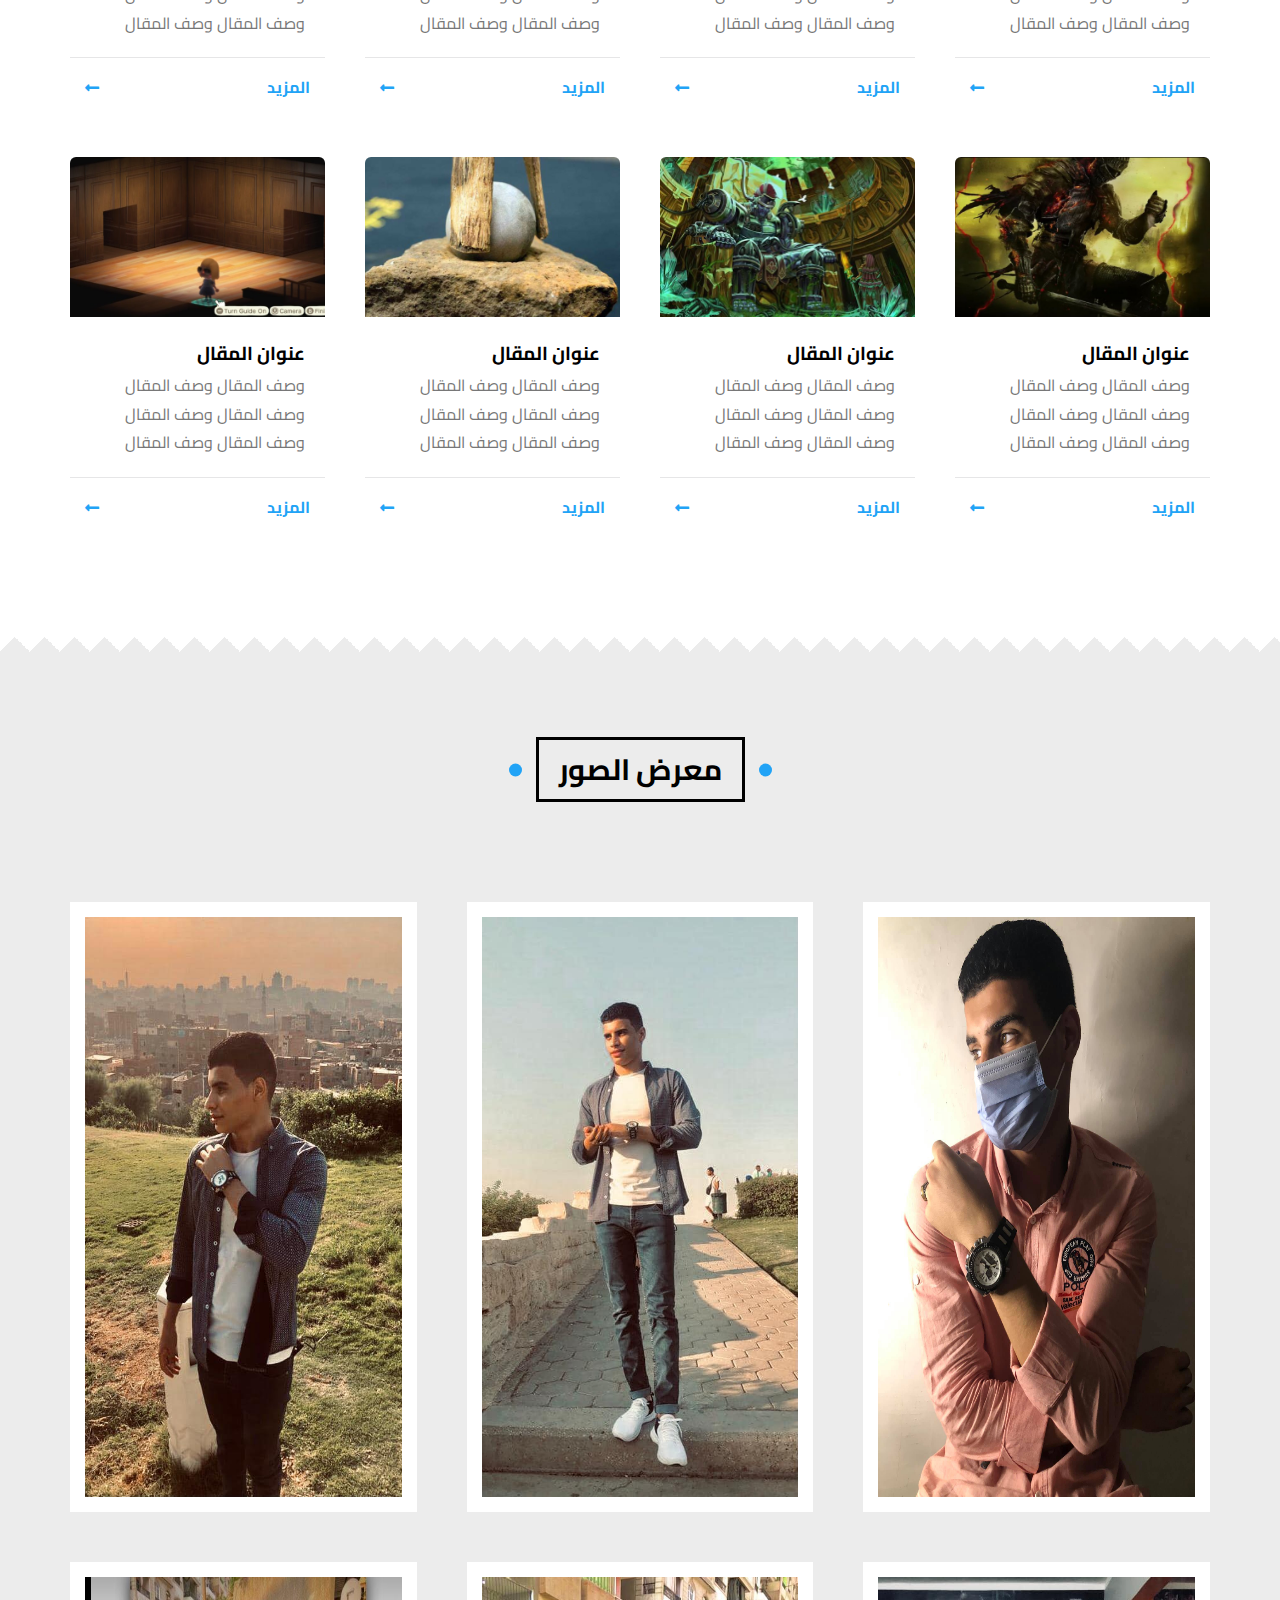
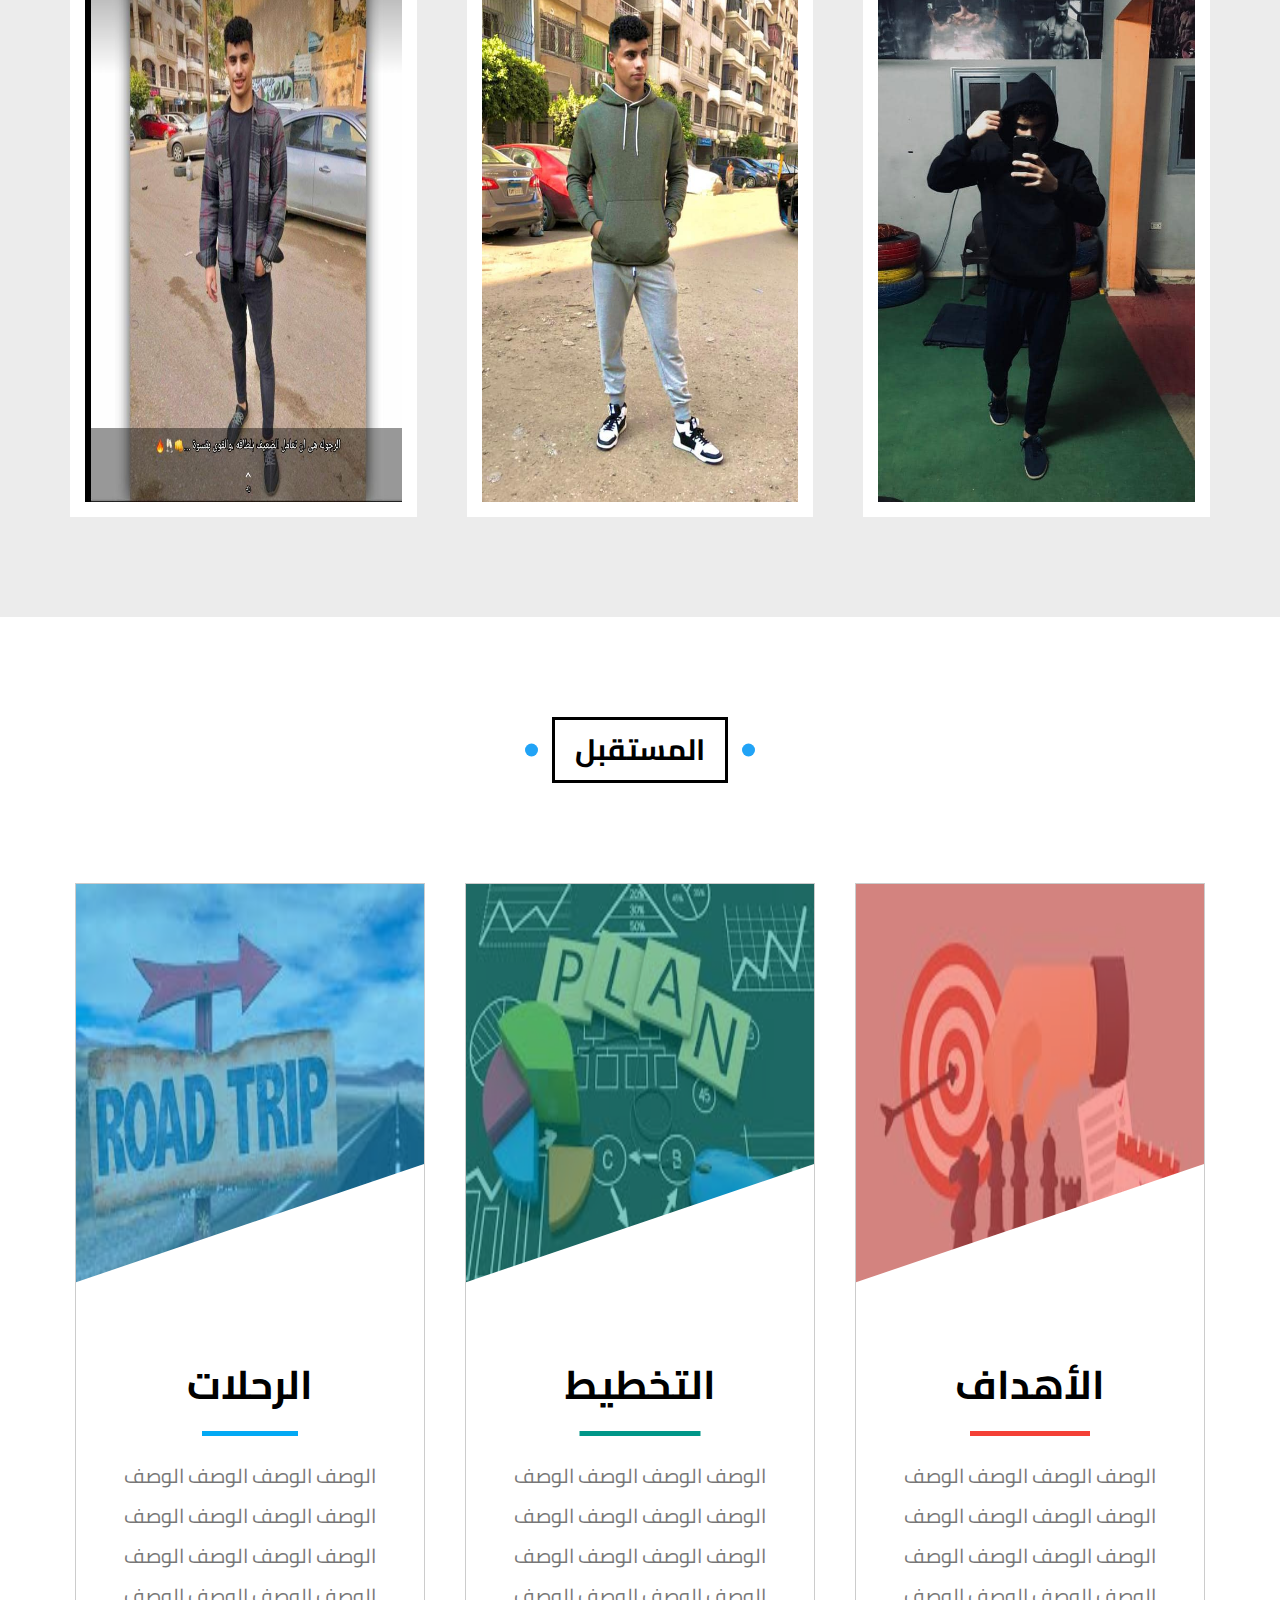
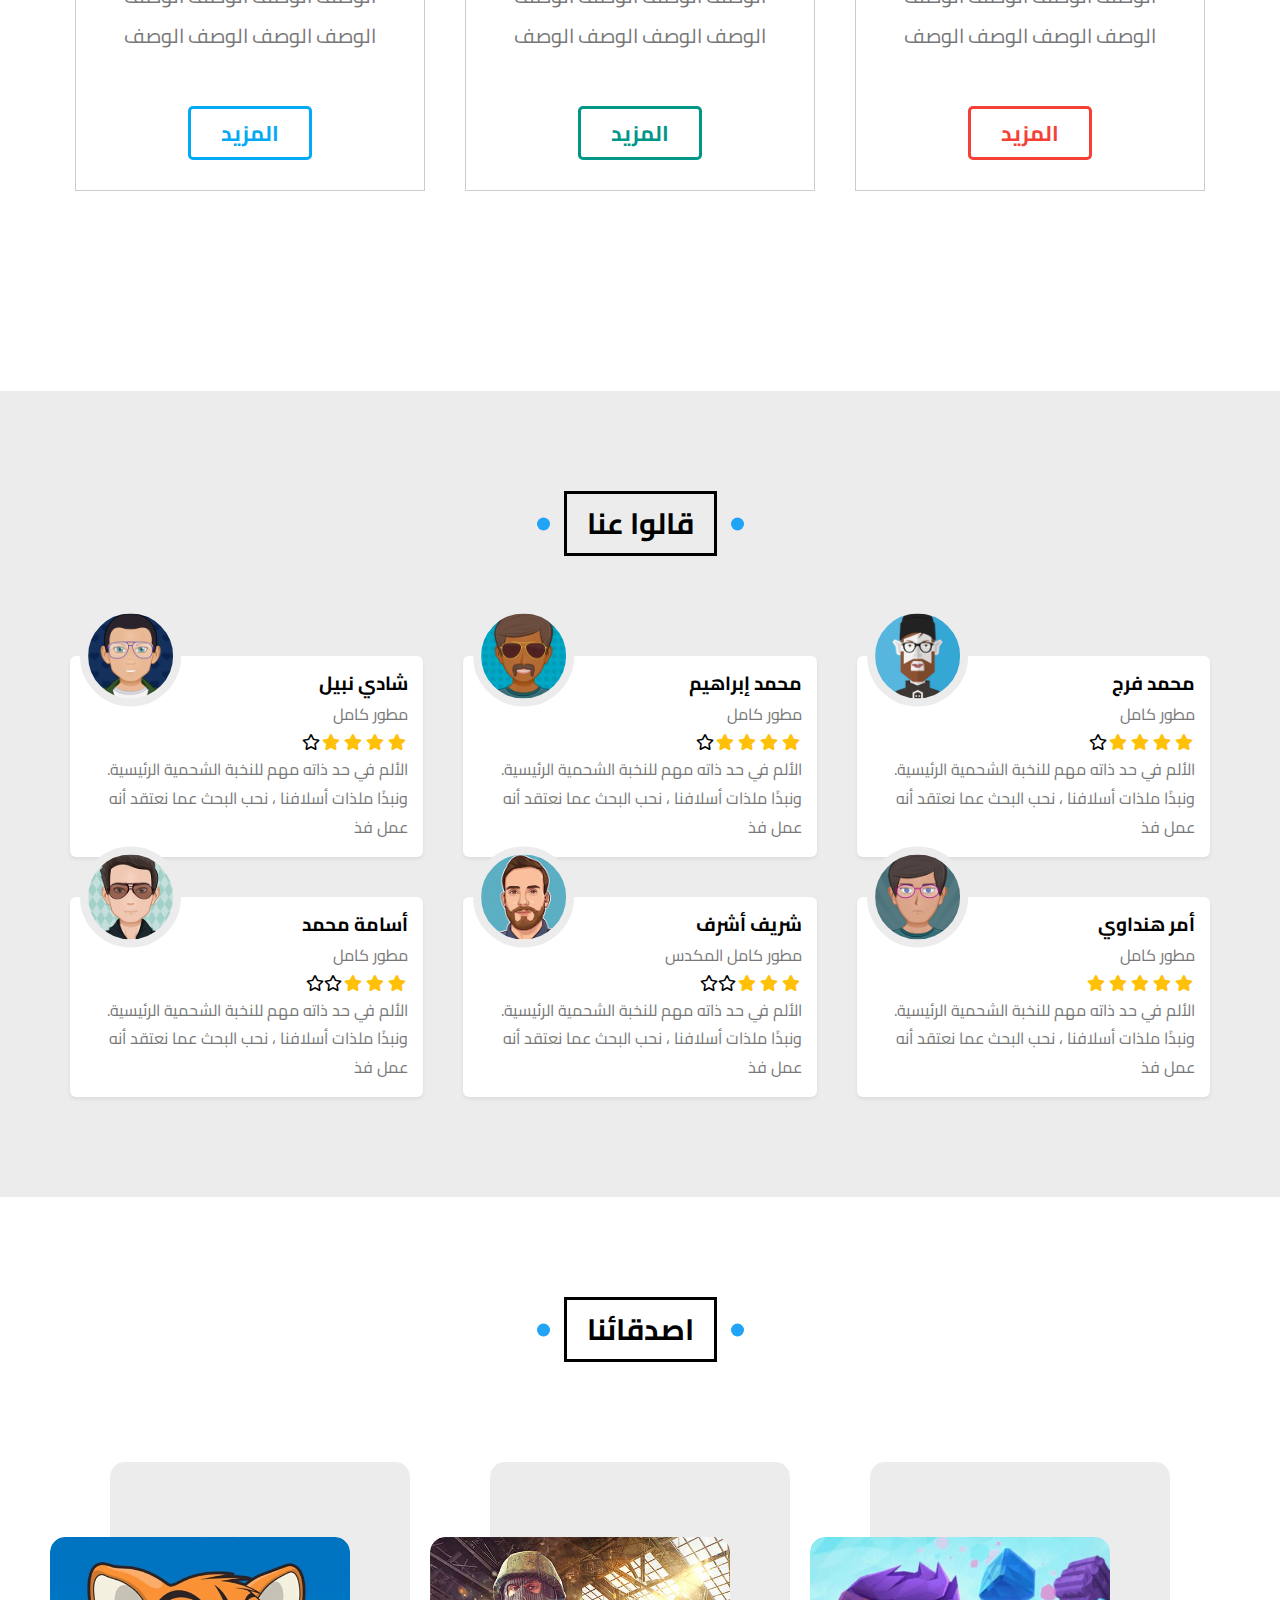
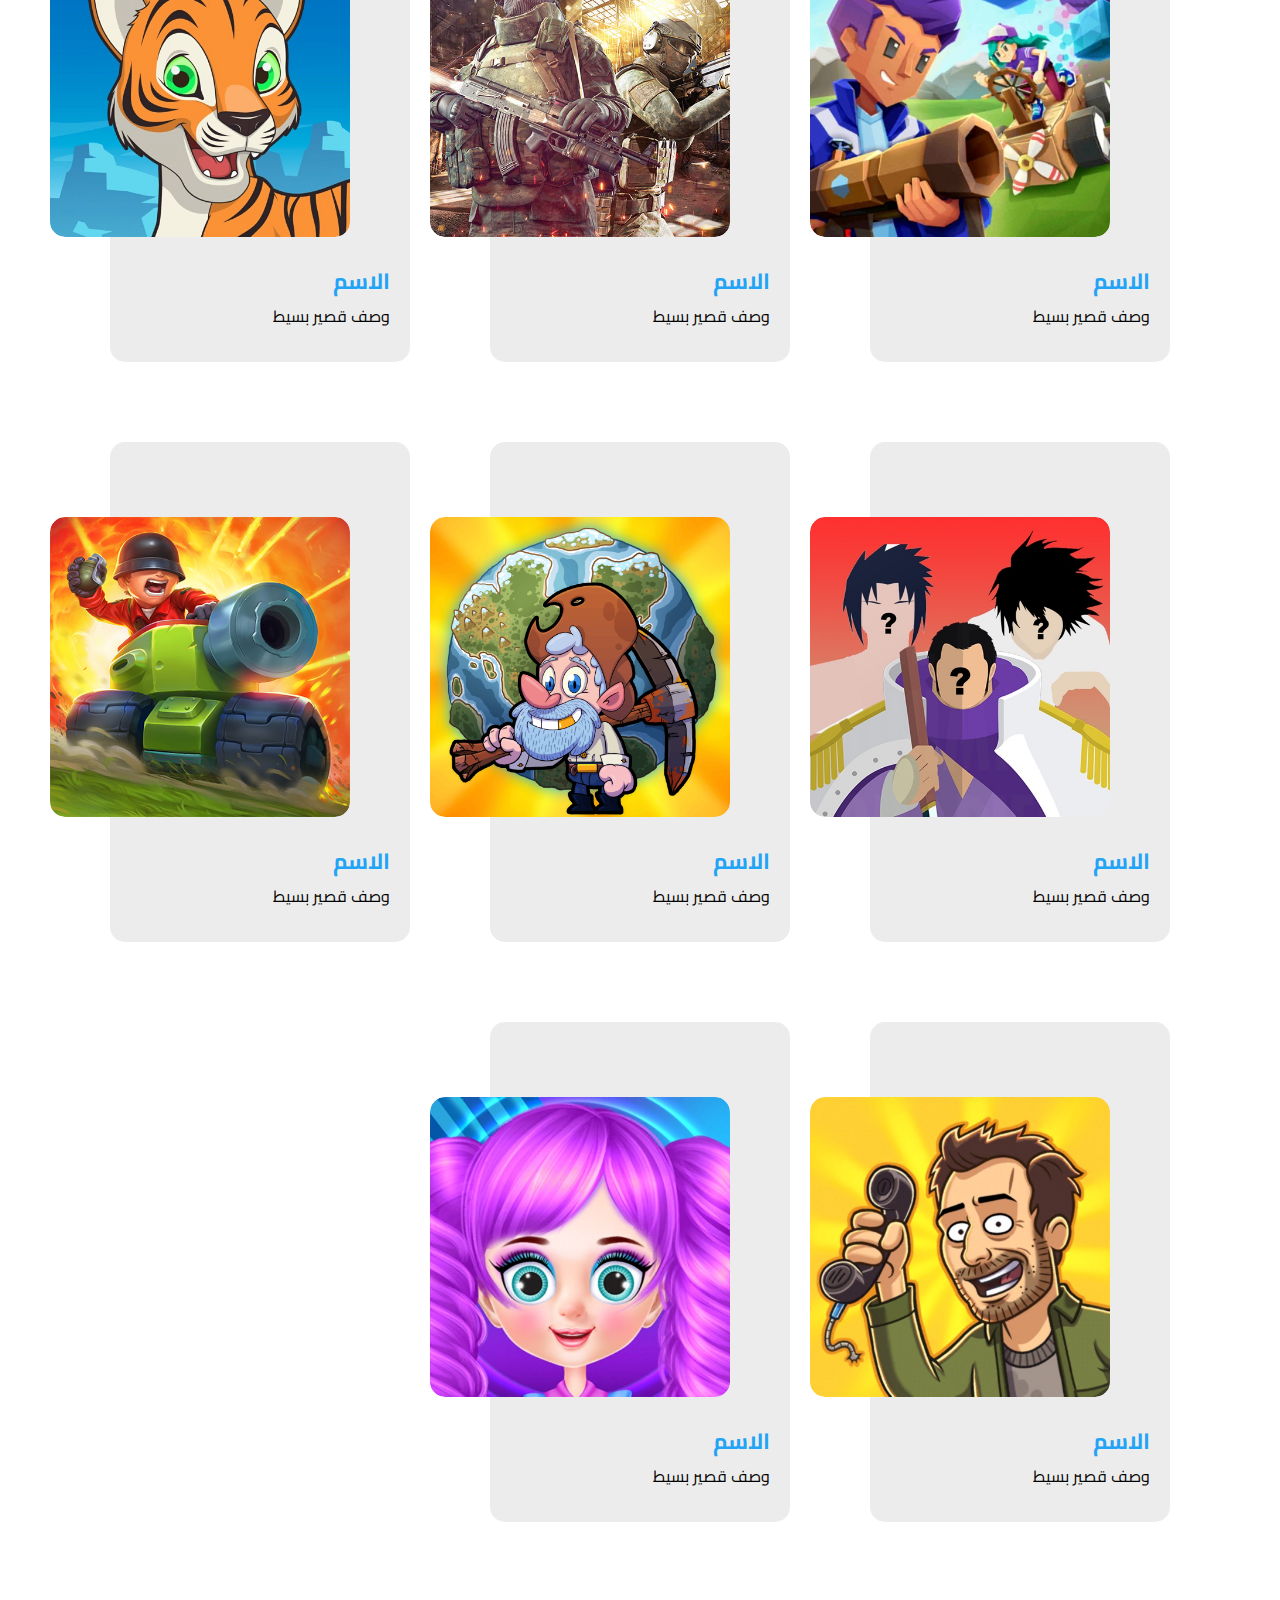
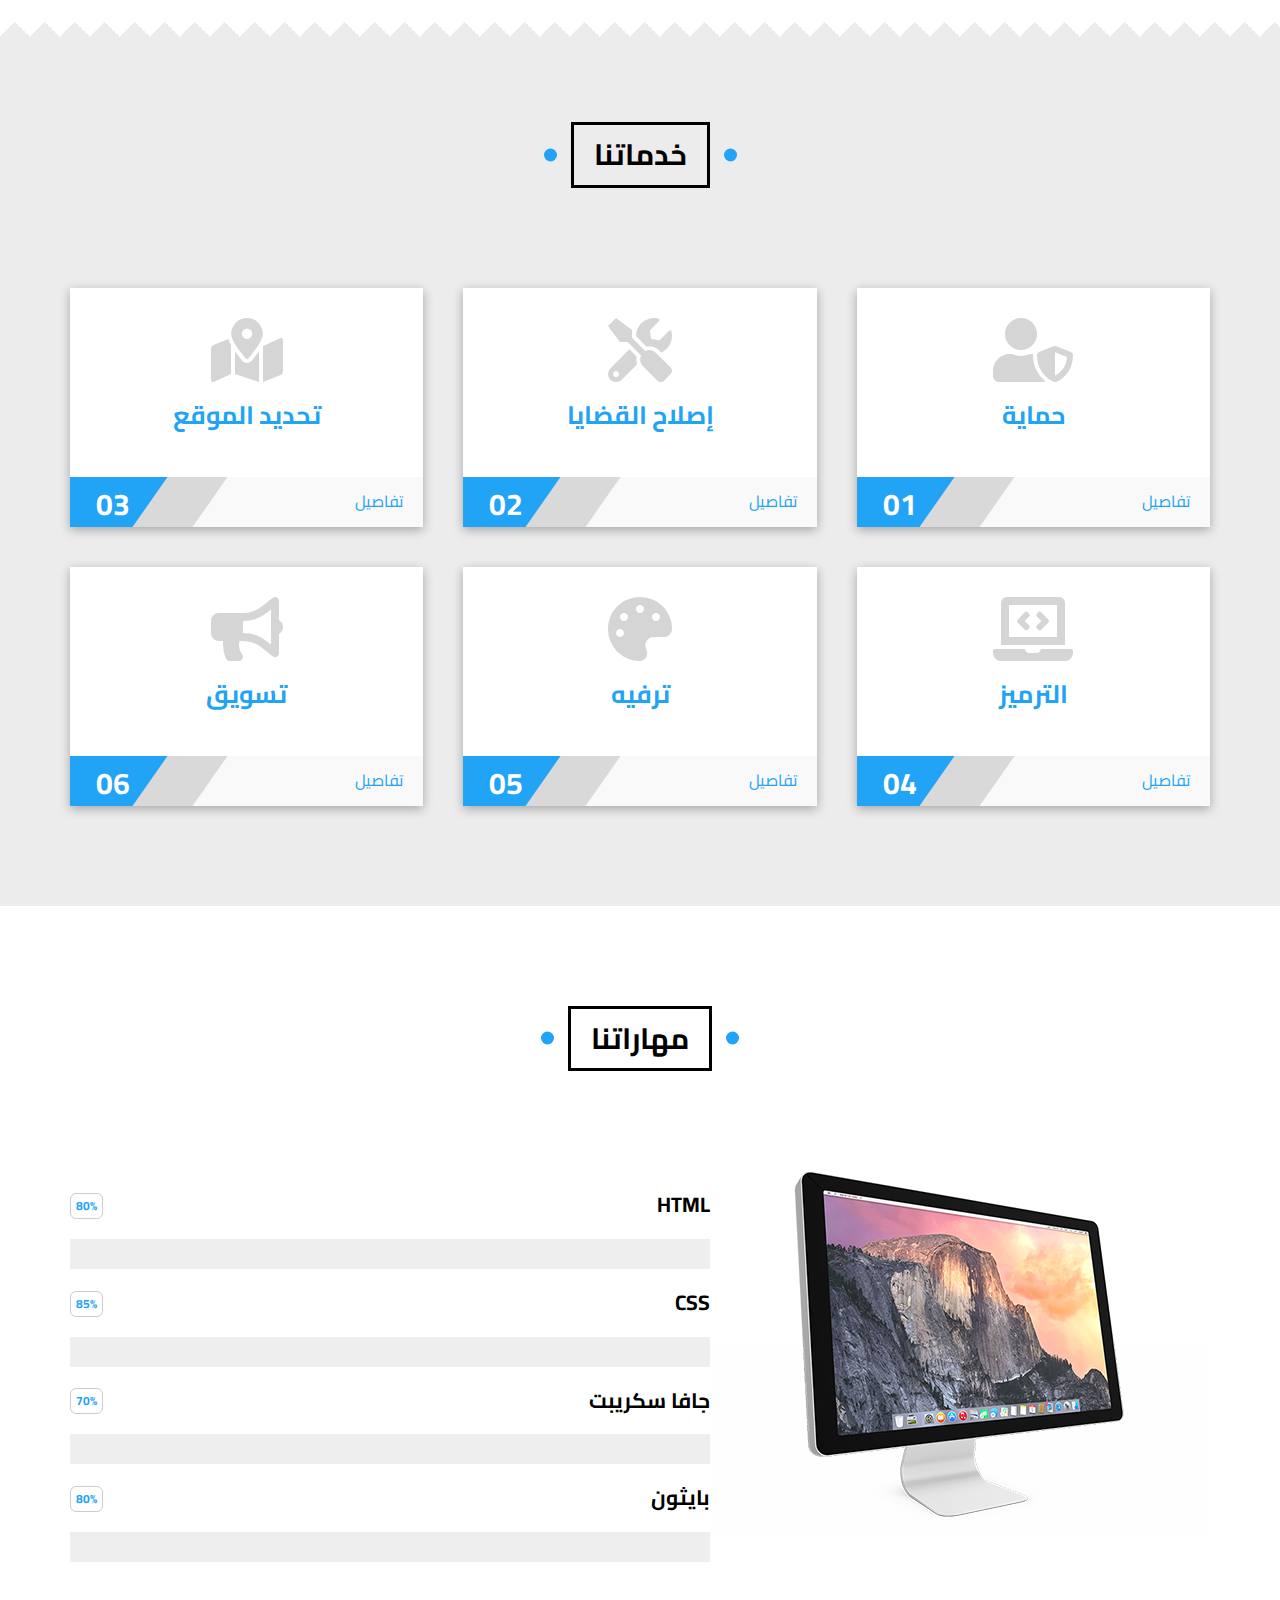
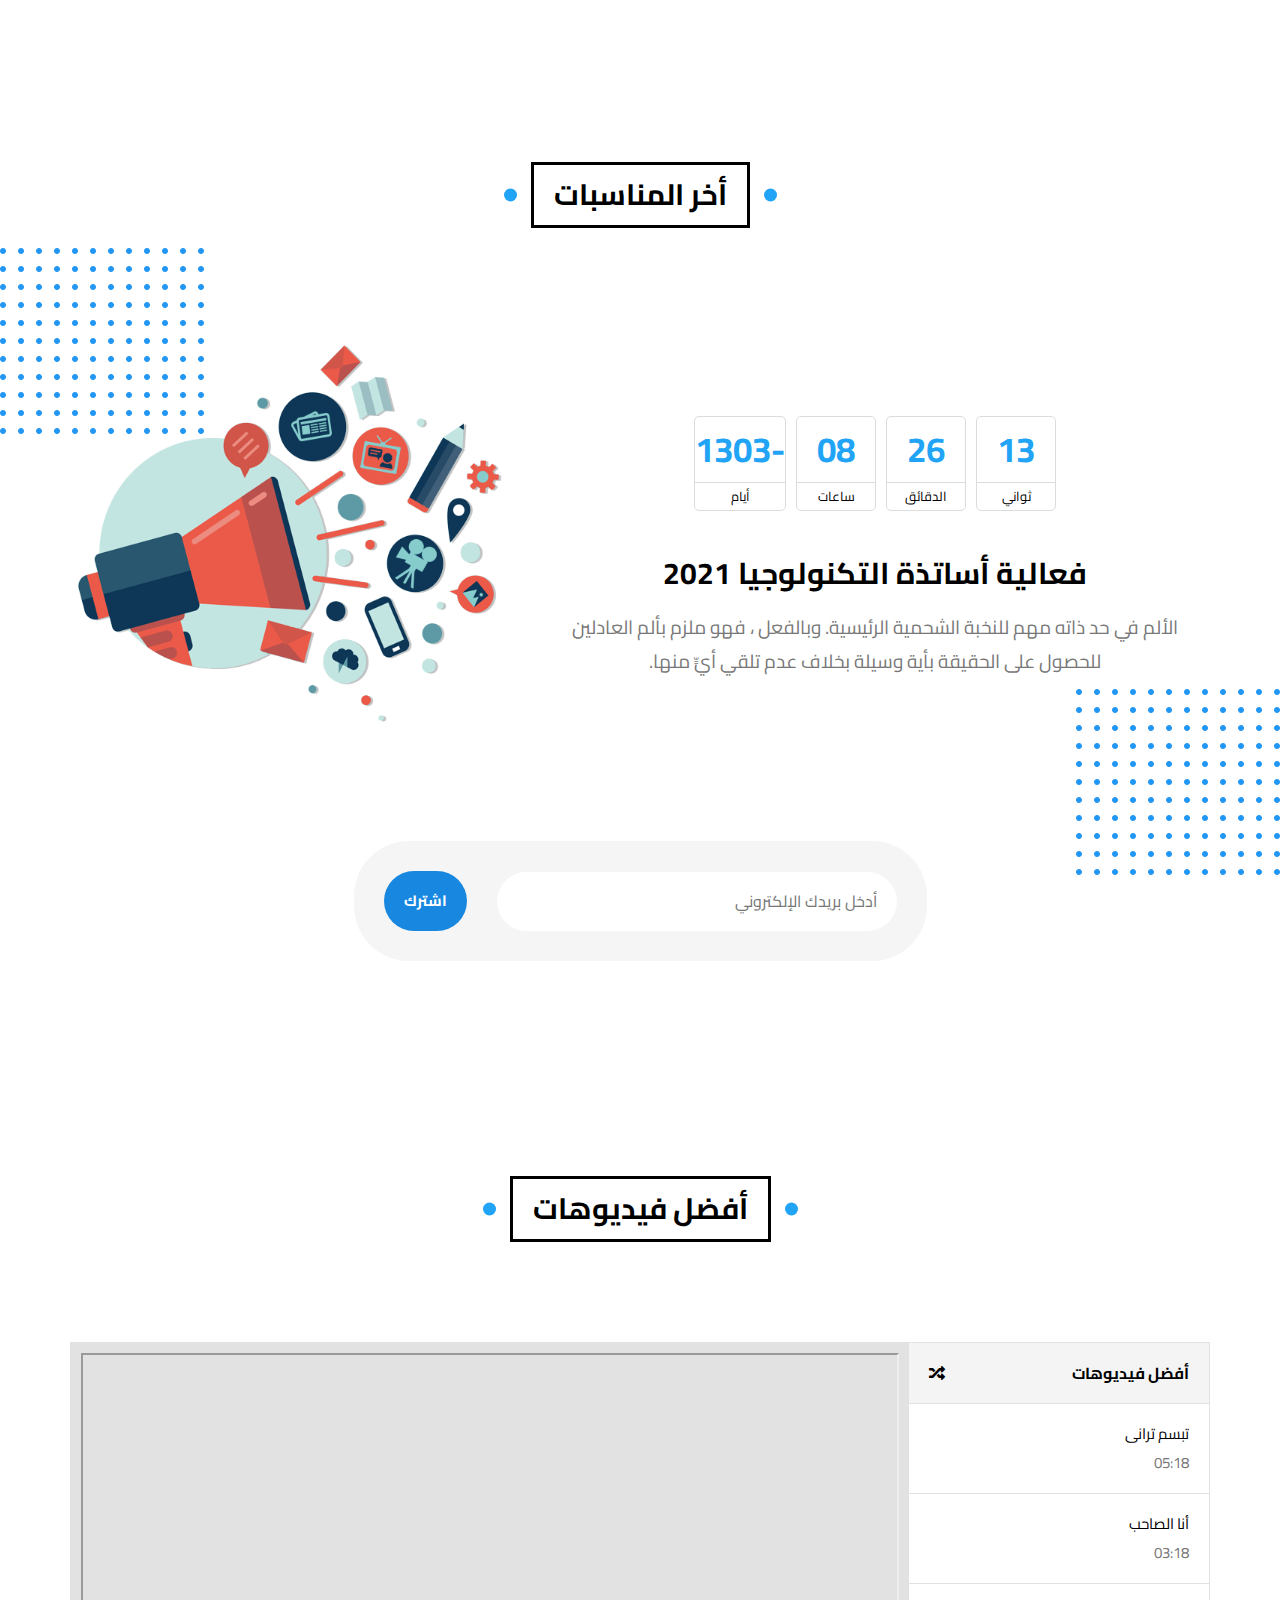
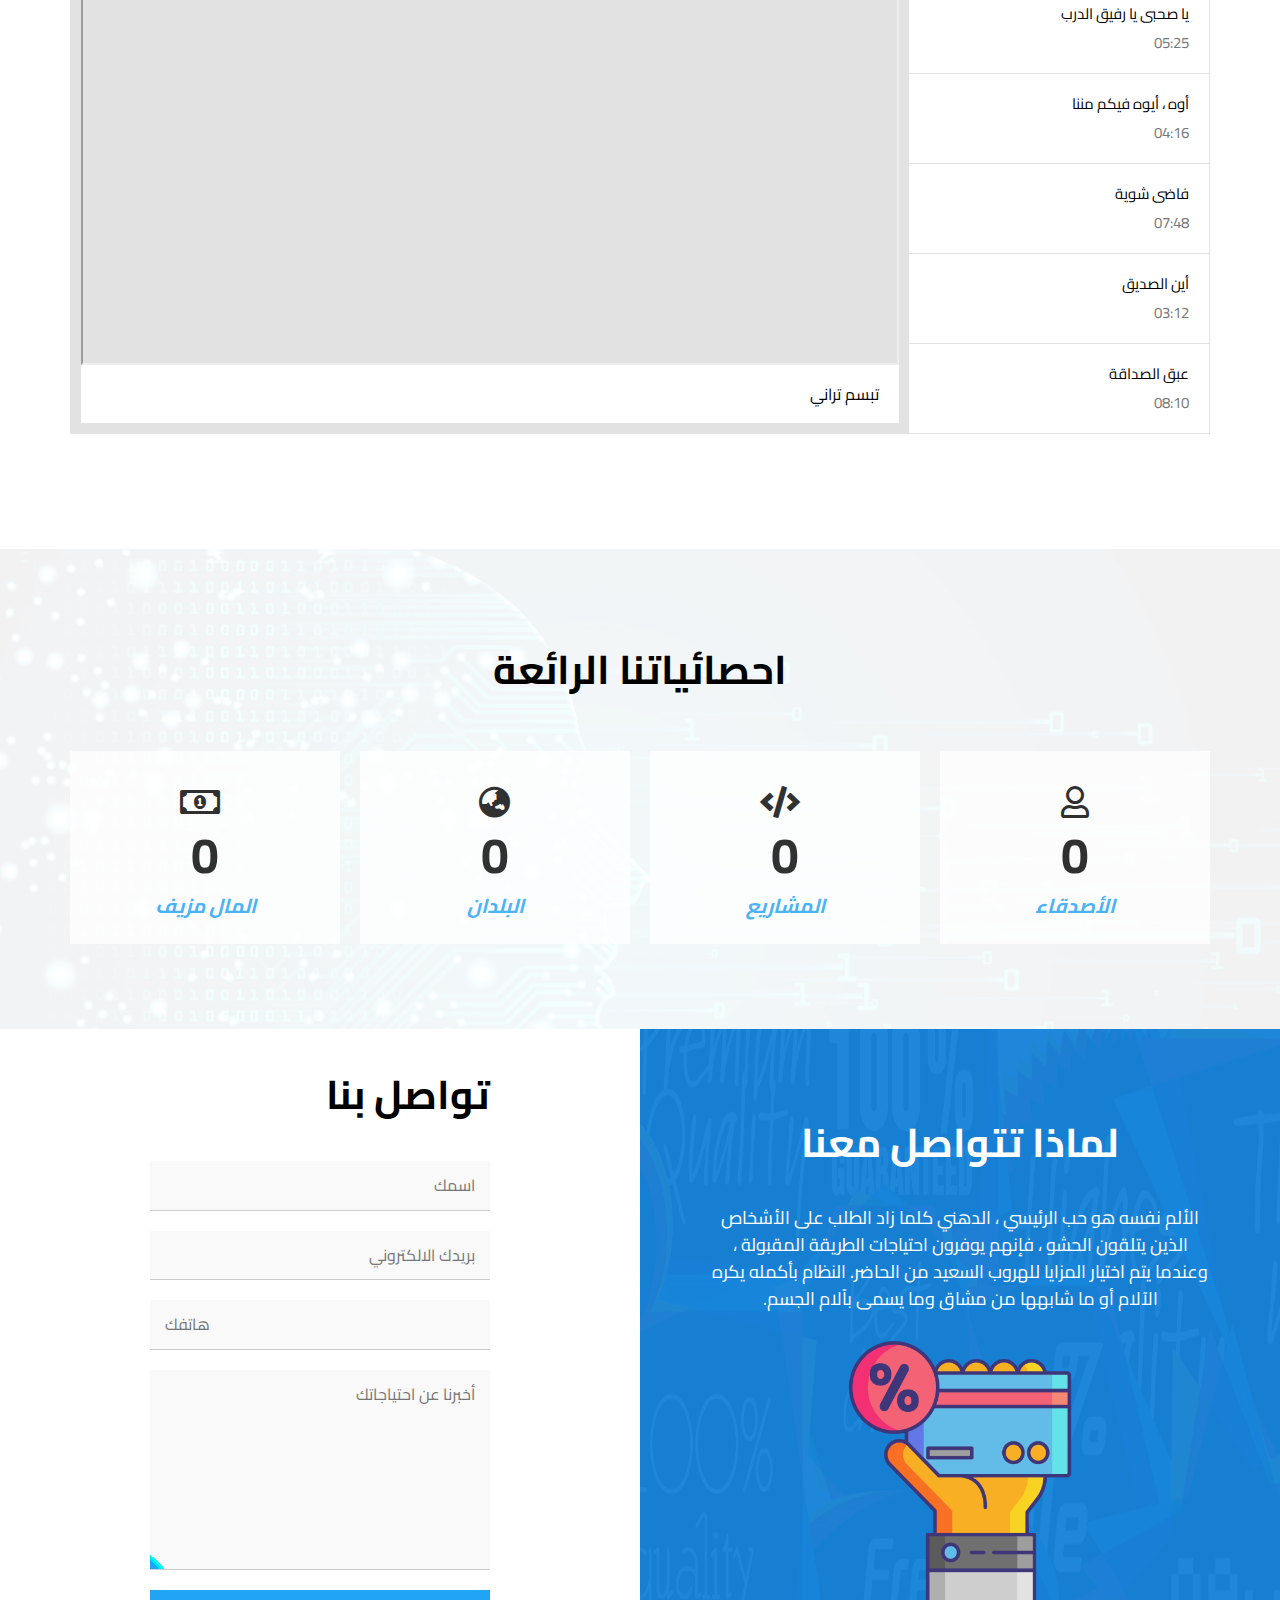
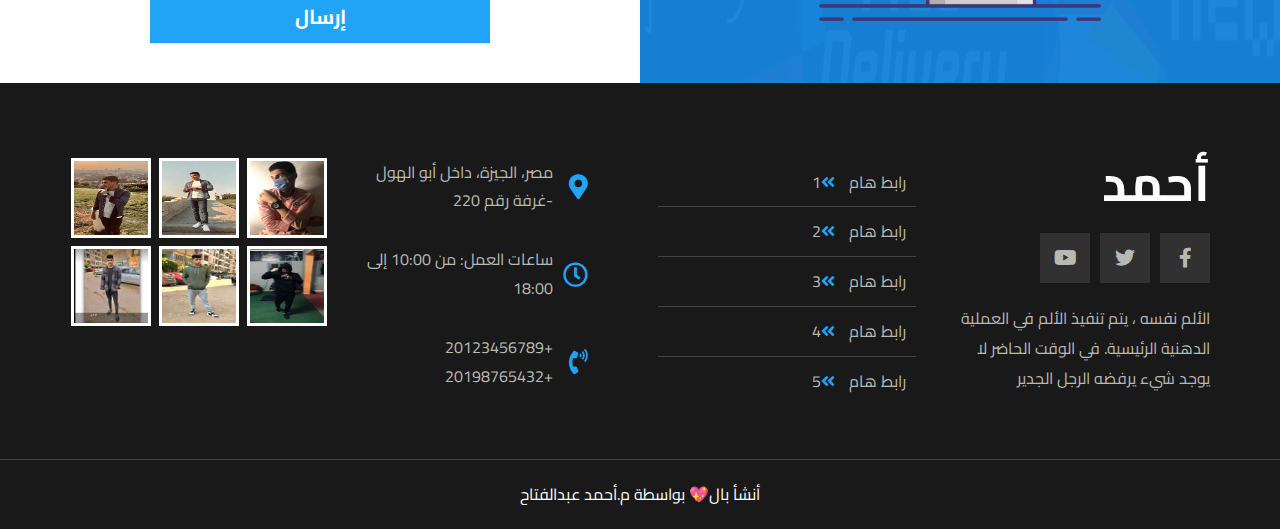
<file: index_ar.html>
<!DOCTYPE html>
<html lang="en" dir="rtl">
  <head>
    <meta charset="UTF-8">
    <meta http-equiv="X-UA-Compatible" content="IE=edge">
    <meta name="description" content="this page for zero template">
    <meta name="viewport" content="width=device-width, initial-scale=1.0">
    <title>Ahmed El-Mondy</title>
    <link rel="stylesheet" href="css/all.min.css">
    <link rel="stylesheet" href="css/normalize.css">
    <link rel="stylesheet" href="css/resetme.css">
    <link rel="stylesheet" href="css/style.css">
    <link rel="stylesheet" href="css/ar.css">
    <link rel="shortcut icon" href="favicon/favicon2.ico" type="image/x-icon">
    <link rel="preconnect" href="https://fonts.googleapis.com">
    <link rel="preconnect" href="https://fonts.gstatic.com" crossorigin>
    <link href="https://fonts.googleapis.com/css2?family=Cairo:wght@200;300;400;500;600;700;800;900&amp;family=Open+Sans:ital,wght@0,300;0,400;0,500;0,600;0,700;0,800;1,300;1,400;1,500;1,600;1,700;1,800&amp;display=swap" rel="stylesheet">
  </head>
  <body> 
    <header> 
      <div class="container"> 
        <div class="logo"><a href="index.html">أحمد محمود</a>
          <div>🤝</div><a href="index.html">أحمد المندي</a>
        </div>
        <ul>
          <li><a href="index.html">English</a></li>
          <li><a href="#articles">مقالات</a></li>
          <li><a href="#gallery">الصور</a></li>
          <li><a href="#features">المستقبل</a></li>
          <li><a href="##features">روابط أخري</a>
            <ul class="mega-menu"><img src="image/megamenu.png" alt="megamenu">
              <ul><a href="#testimonials">
                  <li><i class="fas fa-comments" fa-fw></i> قالوا عنا</li></a><a href="#teammembers">
                  <li><i class="fas fa-user" fa-fw></i> أصدقاءنا</li></a><a href="#services">
                  <li><i class="far fa-building" fa-fw></i> خدماتنا</li></a><a href="#our-skills">
                  <li><i class="far fa-check-circle" fa-fw></i> مهاراتنا</li></a>
              </ul>
              <ul><a href="#events">
                  <li><i class="far fa-calendar-alt" fa-fw></i> مناسبات</li></a><a href="#topvideos">
                  <li><i class="far fa-play-circle" fa-fw></i> أفضل الفيديوهات</li></a><a href="#stats">
                  <li><i class="fas fa-server" fa-fw></i> احصائيات</li></a><a href="#discount">
                  <li><i class="far fa-chart-bar" fa-fw></i> تواصل معنا</li></a>
              </ul>
            </ul>
          </li>
        </ul>
      </div>
    </header>
    <section class="landing">
      <div class="container">
        <div class="box">
          <div class="text">
            <h1>مرحبا في عالمنا</h1>
            <p>هنا سنشارك كل شيء عن حياتنا. كتب ، انجازات ، مناسبات ، ألعاب ، قصص وأحداث</p>
          </div>
          <div class="image"><img src="image/landing-image.png" alt="landing-image"></div>
        </div>
        <div class="icon"><a href="#articles"><i class="fas fa-angle-double-down fa-2x"></i></a></div>
      </div>
    </section>
    <div class="up"><a href="#"><i class="fas fa-arrow-up"></i></a> </div>
    <section class="articles" id="articles">
      <div class="container"> 
        <h2 class="main-h2">مقالات </h2>
        <div class="box"> 
          <div class="item">
            <div class="image"> <img src="image/cat-01.jpg" alt="cat-01"></div>
            <div class="text">
              <h3>عنوان المقال</h3>
              <p>وصف المقال وصف المقال وصف المقال وصف المقال وصف المقال وصف المقال</p>
            </div>
            <div class="more"><a>المزيد</a><i class="fas fa-long-arrow-alt-left"></i></div>
          </div>
          <div class="item">
            <div class="image"> <img src="image/cat-02.jpg" alt="cat-02"></div>
            <div class="text">
              <h3>عنوان المقال</h3>
              <p>وصف المقال وصف المقال وصف المقال وصف المقال وصف المقال وصف المقال</p>
            </div>
            <div class="more"><a>المزيد</a><i class="fas fa-long-arrow-alt-left"></i></div>
          </div>
          <div class="item">
            <div class="image"> <img src="image/cat-03.jpg" alt="cat-03"></div>
            <div class="text">
              <h3>عنوان المقال</h3>
              <p>وصف المقال وصف المقال وصف المقال وصف المقال وصف المقال وصف المقال</p>
            </div>
            <div class="more"><a>المزيد</a><i class="fas fa-long-arrow-alt-left"></i></div>
          </div>
          <div class="item">
            <div class="image"> <img src="image/cat-04.jpg" alt="cat-04"></div>
            <div class="text">
              <h3>عنوان المقال</h3>
              <p>وصف المقال وصف المقال وصف المقال وصف المقال وصف المقال وصف المقال</p>
            </div>
            <div class="more"><a>المزيد</a><i class="fas fa-long-arrow-alt-left"></i></div>
          </div>
          <div class="item">
            <div class="image"> <img src="image/cat-05.jpg" alt="cat-05"></div>
            <div class="text">
              <h3>عنوان المقال</h3>
              <p>وصف المقال وصف المقال وصف المقال وصف المقال وصف المقال وصف المقال</p>
            </div>
            <div class="more"><a>المزيد</a><i class="fas fa-long-arrow-alt-left"></i></div>
          </div>
          <div class="item">
            <div class="image"> <img src="image/cat-06.jpg" alt="cat-06"></div>
            <div class="text">
              <h3>عنوان المقال</h3>
              <p>وصف المقال وصف المقال وصف المقال وصف المقال وصف المقال وصف المقال</p>
            </div>
            <div class="more"><a>المزيد</a><i class="fas fa-long-arrow-alt-left"></i></div>
          </div>
          <div class="item">
            <div class="image"> <img src="image/cat-07.jpg" alt="cat-07"></div>
            <div class="text">
              <h3>عنوان المقال</h3>
              <p>وصف المقال وصف المقال وصف المقال وصف المقال وصف المقال وصف المقال</p>
            </div>
            <div class="more"><a>المزيد</a><i class="fas fa-long-arrow-alt-left"></i></div>
          </div>
          <div class="item">
            <div class="image"> <img src="image/cat-08.jpg" alt="cat-08"></div>
            <div class="text">
              <h3>عنوان المقال</h3>
              <p>وصف المقال وصف المقال وصف المقال وصف المقال وصف المقال وصف المقال</p>
            </div>
            <div class="more"><a>المزيد</a><i class="fas fa-long-arrow-alt-left"></i></div>
          </div>
        </div>
      </div>
    </section>
    <section class="gallery" id="gallery">
      <div class="spikes"></div>
      <div class="container">
        <h2 class="main-h2">معرض الصور</h2>
        <div class="box"> 
          <div class="image"> <img src="image/gallery-01.png" alt="gallery-01"></div>
          <div class="image"> <img src="image/gallery-02.png" alt="gallery-02"></div>
          <div class="image"> <img src="image/gallery-03.png" alt="gallery-03"></div>
          <div class="image"> <img src="image/gallery-04.png" alt="gallery-04"></div>
          <div class="image"> <img src="image/gallery-05.png" alt="gallery-05"></div>
          <div class="image"> <img src="image/gallery-06.png" alt="gallery-06"></div>
        </div>
      </div>
    </section>
    <section class="features" id="features">
      <div class="container"> 
        <h2 class="main-h2">المستقبل</h2>
        <div class="box">
          <div class="item1"> 
            <div class="image"><img src="image/features-01.jpg" alt="features-01"></div>
            <div class="content"> 
              <h3>الأهداف</h3>
              <p> الوصف  الوصف  الوصف  الوصف  الوصف  الوصف  الوصف  الوصف  الوصف  الوصف  الوصف  الوصف  الوصف  الوصف  الوصف  الوصف  الوصف الوصف الوصف الوصف </p>
            </div><a href="#">
              <bottom>المزيد</bottom></a>
          </div>
          <div class="item2"> 
            <div class="image"><img src="image/features-02.jpg" alt="features-02"></div>
            <div class="content"> 
              <h3>التخطيط</h3>
              <p>الوصف الوصف الوصف الوصف الوصف الوصف الوصف الوصف الوصف الوصف الوصف الوصف الوصف الوصف الوصف الوصف الوصف الوصف الوصف الوصف</p>
            </div><a href="#">
              <bottom>المزيد</bottom></a>
          </div>
          <div class="item3"> 
            <div class="image"><img src="image/features-03.jpg" alt="features-03"></div>
            <div class="content"> 
              <h3>الرحلات</h3>
              <p>الوصف الوصف الوصف الوصف الوصف الوصف الوصف الوصف الوصف الوصف الوصف الوصف الوصف الوصف الوصف الوصف الوصف الوصف الوصف الوصف</p>
            </div><a href="#">
              <bottom>المزيد</bottom></a>
          </div>
        </div>
      </div>
    </section>
    <section class="testimonials" id="testimonials"> 
      <div class="container"> 
        <h2 class="main-h2">قالوا عنا</h2>
        <div class="box">
          <div class="item1">
            <div class="content">
              <h3>محمد فرج</h3>
              <p>مطور كامل </p>
              <div class="icon"> <i class="filled-icon fas fa-star"></i><i class="filled-icon fas fa-star"></i><i class="filled-icon fas fa-star"></i><i class="filled-icon fas fa-star"></i><i class="far fa-star"></i>
              </div>
              <p>الألم في حد ذاته مهم للنخبة الشحمية الرئيسية. ونبذًا ملذات أسلافنا ، نحب البحث عما نعتقد أنه عمل فذ</p>
            </div>
          </div>
          <div class="item2">
            <div class="content">
              <h3>محمد إبراهيم</h3>
              <p>مطور كامل </p>
              <div class="icon"> <i class="filled-icon fas fa-star"></i><i class="filled-icon fas fa-star"></i><i class="filled-icon fas fa-star"></i><i class="filled-icon fas fa-star"></i><i class="far fa-star"></i>
              </div>
              <p>الألم في حد ذاته مهم للنخبة الشحمية الرئيسية. ونبذًا ملذات أسلافنا ، نحب البحث عما نعتقد أنه عمل فذ</p>
            </div>
          </div>
          <div class="item3">
            <div class="content">
              <h3>شادي نبيل</h3>
              <p>مطور كامل </p>
              <div class="icon"> <i class="filled-icon fas fa-star"></i><i class="filled-icon fas fa-star"></i><i class="filled-icon fas fa-star"></i><i class="filled-icon fas fa-star"></i><i class="far fa-star"></i>
              </div>
              <p>الألم في حد ذاته مهم للنخبة الشحمية الرئيسية. ونبذًا ملذات أسلافنا ، نحب البحث عما نعتقد أنه عمل فذ</p>
            </div>
          </div>
          <div class="item4">
            <div class="content">
              <h3>أمر هنداوي</h3>
              <p>مطور كامل </p>
              <div class="icon"> <i class="filled-icon fas fa-star"></i><i class="filled-icon fas fa-star"></i><i class="filled-icon fas fa-star"></i><i class="filled-icon fas fa-star"></i><i class="filled-icon fas fa-star"></i>
              </div>
              <p>الألم في حد ذاته مهم للنخبة الشحمية الرئيسية. ونبذًا ملذات أسلافنا ، نحب البحث عما نعتقد أنه عمل فذ</p>
            </div>
          </div>
          <div class="item5">
            <div class="content">
              <h3>شريف أشرف</h3>
              <p>مطور كامل المكدس</p>
              <div class="icon"> <i class="filled-icon fas fa-star"></i><i class="filled-icon fas fa-star"></i><i class="filled-icon fas fa-star"></i><i class="far fa-star"></i><i class="far fa-star"></i>
              </div>
              <p>الألم في حد ذاته مهم للنخبة الشحمية الرئيسية. ونبذًا ملذات أسلافنا ، نحب البحث عما نعتقد أنه عمل فذ</p>
            </div>
          </div>
          <div class="item6">
            <div class="content">
              <h3>أسامة محمد</h3>
              <p>مطور كامل </p>
              <div class="icon"> <i class="filled-icon fas fa-star"></i><i class="filled-icon fas fa-star"></i><i class="filled-icon fas fa-star"></i><i class="far fa-star"></i><i class="far fa-star"></i>
              </div>
              <p>الألم في حد ذاته مهم للنخبة الشحمية الرئيسية. ونبذًا ملذات أسلافنا ، نحب البحث عما نعتقد أنه عمل فذ</p>
            </div>
          </div>
        </div>
      </div>
    </section>
    <section class="team-members" id="teammembers">
      <div class="container"> 
        <h2 class="main-h2">اصدقائنا</h2>
        <div class="box">
          <div class="item">
            <div class="image"><img src="image/team-01.jpg" alt="team-01.jpg"></div>
            <div class="content">
              <div class="social"><a href="#id1"><i class="fab fa-facebook-f"></i></a><a href="#id2"><i class="fab fa-twitter"></i></a><a href="#id3"><i class="fab fa-linkedin-in"></i></a><a href="#id4"><i class="fab fa-youtube"></i></a>
              </div>
              <div class="text">
                <h3>الاسم</h3>
                <p>وصف قصير بسيط</p>
              </div>
            </div>
          </div>
          <div class="item">
            <div class="image"><img src="image/team-02.jpg" alt="team-02.jpg"></div>
            <div class="content">
              <div class="social"><a href="#id1"><i class="fab fa-facebook-f"></i></a><a href="#id2"><i class="fab fa-twitter"></i></a><a href="#id3"><i class="fab fa-linkedin-in"></i></a><a href="#id4"><i class="fab fa-youtube"></i></a>
              </div>
              <div class="text">
                <h3>الاسم</h3>
                <p>وصف قصير بسيط</p>
              </div>
            </div>
          </div>
          <div class="item">
            <div class="image"><img src="image/team-03.jpg" alt="team-03.jpg"></div>
            <div class="content">
              <div class="social"><a href="#id1"><i class="fab fa-facebook-f"></i></a><a href="#id2"><i class="fab fa-twitter"></i></a><a href="#id3"><i class="fab fa-linkedin-in"></i></a><a href="#id4"><i class="fab fa-youtube"></i></a>
              </div>
              <div class="text">
                <h3>الاسم</h3>
                <p>وصف قصير بسيط</p>
              </div>
            </div>
          </div>
          <div class="item">
            <div class="image"><img src="image/team-04.jpg" alt="team-04.jpg"></div>
            <div class="content">
              <div class="social"><a href="#id1"><i class="fab fa-facebook-f"></i></a><a href="#id2"><i class="fab fa-twitter"></i></a><a href="#id3"><i class="fab fa-linkedin-in"></i></a><a href="#id4"><i class="fab fa-youtube"></i></a>
              </div>
              <div class="text">
                <h3>الاسم</h3>
                <p>وصف قصير بسيط</p>
              </div>
            </div>
          </div>
          <div class="item">
            <div class="image"><img src="image/team-05.jpg" alt="team-05.jpg"></div>
            <div class="content">
              <div class="social"><a href="#id1"><i class="fab fa-facebook-f"></i></a><a href="#id2"><i class="fab fa-twitter"></i></a><a href="#id3"><i class="fab fa-linkedin-in"></i></a><a href="#id4"><i class="fab fa-youtube"></i></a>
              </div>
              <div class="text">
                <h3>الاسم</h3>
                <p>وصف قصير بسيط</p>
              </div>
            </div>
          </div>
          <div class="item">
            <div class="image"><img src="image/team-06.jpg" alt="team-06.jpg"></div>
            <div class="content">
              <div class="social"><a href="#id1"><i class="fab fa-facebook-f"></i></a><a href="#id2"><i class="fab fa-twitter"></i></a><a href="#id3"><i class="fab fa-linkedin-in"></i></a><a href="#id4"><i class="fab fa-youtube"></i></a>
              </div>
              <div class="text">
                <h3>الاسم</h3>
                <p>وصف قصير بسيط</p>
              </div>
            </div>
          </div>
          <div class="item">
            <div class="image"><img src="image/team-07.jpg" alt="team-07.jpg"></div>
            <div class="content">
              <div class="social"><a href="#id1"><i class="fab fa-facebook-f"></i></a><a href="#id2"><i class="fab fa-twitter"></i></a><a href="#id3"><i class="fab fa-linkedin-in"></i></a><a href="#id4"><i class="fab fa-youtube"></i></a>
              </div>
              <div class="text">
                <h3>الاسم</h3>
                <p>وصف قصير بسيط</p>
              </div>
            </div>
          </div>
          <div class="item">
            <div class="image"><img src="image/team-08.jpg" alt="team-08.jpg"></div>
            <div class="content">
              <div class="social"><a href="#id1"><i class="fab fa-facebook-f"></i></a><a href="#id2"><i class="fab fa-twitter"></i></a><a href="#id3"><i class="fab fa-linkedin-in"></i></a><a href="#id4"><i class="fab fa-youtube"></i></a>
              </div>
              <div class="text">
                <h3>الاسم</h3>
                <p>وصف قصير بسيط</p>
              </div>
            </div>
          </div>
        </div>
      </div>
    </section>
    <section class="services" id="services">
      <div class="spikes"></div>
      <div class="container"> 
        <h2 class="main-h2">خدماتنا</h2>
        <div class="box">
          <div class="item">
            <div class="content"> <i class="fas fa-user-shield fa-4x"></i>
              <h3>حماية</h3>
            </div>
            <div class="info"> 
              <div class="num"></div><a href="#"><span>تفاصيل</span></a>
            </div>
          </div>
          <div class="item">
            <div class="content"> <i class="fas fa-tools fa-4x"></i>
              <h3>إصلاح القضايا</h3>
            </div>
            <div class="info"> 
              <div class="num"></div><a href="#"><span>تفاصيل</span></a>
            </div>
          </div>
          <div class="item">
            <div class="content"> <i class="fas fa-map-marked-alt fa-4x"></i>
              <h3>تحديد الموقع</h3>
            </div>
            <div class="info"> 
              <div class="num"></div><a href="#"><span>تفاصيل</span></a>
            </div>
          </div>
          <div class="item">
            <div class="content"> <i class="fas fa-laptop-code fa-4x"></i>
              <h3>الترميز</h3>
            </div>
            <div class="info"> 
              <div class="num"></div><a href="#"><span>تفاصيل</span></a>
            </div>
          </div>
          <div class="item">
            <div class="content"> <i class="fas fa-palette fa-4x"></i>
              <h3>ترفيه</h3>
            </div>
            <div class="info"> 
              <div class="num"></div><a href="#"><span>تفاصيل</span></a>
            </div>
          </div>
          <div class="item">
            <div class="content"> <i class="fas fa-bullhorn fa-4x"></i>
              <h3>تسويق</h3>
            </div>
            <div class="info"> 
              <div class="num"></div><a href="#"><span>تفاصيل</span></a>
            </div>
          </div>
        </div>
      </div>
    </section>
    <section class="our-skills" id="our-skills">
      <div class="container"> 
        <h2 class="main-h2">مهاراتنا</h2>
        <div class="box">
          <div class="image"> <img src="image/skills.png" alt="skills"></div>
          <div class="content"> 
            <div class="item1">
              <h3>HTML</h3>
              <div class="rang">
                <div class="rang-width" data-width="80%"></div>
              </div>
            </div>
            <div class="item2">
              <h3>CSS</h3>
              <div class="rang">
                <div class="rang-width" data-width="85%"></div>
              </div>
            </div>
            <div class="item3">
              <h3>جافا سكريبت</h3>
              <div class="rang">
                <div class="rang-width" data-width="70%"></div>
              </div>
            </div>
            <div class="item4">
              <h3>بايثون</h3>
              <div class="rang">
                <div class="rang-width" data-width="80%"></div>
              </div>
            </div>
          </div>
        </div>
      </div>
    </section>
    <section class="latest-events" id="events"><img src="image/dots.png" alt="dots"><img src="image/dots.png" alt="dots">
      <div class="container"> 
        <h2 class="main-h2">أخر المناسبات </h2>
        <div class="box">
          <div class="image"> <img src="image/events.png" alt="events"></div>
          <div class="content">
            <div class="time">
              <div class="data">
                <p>000</p><span>أيام</span>
              </div>
              <div class="data">
                <p>00</p><span>ساعات</span>
              </div>
              <div class="data">
                <p>00</p><span>الدقائق</span>
              </div>
              <div class="data">
                <p>00</p><span>ثواني</span>
              </div>
            </div>
            <h3>فعالية أساتذة التكنولوجيا 2021</h3>
            <p>الألم في حد ذاته مهم للنخبة الشحمية الرئيسية. وبالفعل ، فهو ملزم بألم العادلين للحصول على الحقيقة بأية وسيلة بخلاف عدم تلقي أيٍّ منها.</p>
          </div>
        </div>
        <form>
          <input type="email" name="subscribe" placeholder="أدخل بريدك الإلكتروني">
          <input type="submit" value="اشترك">
        </form>
      </div>
    </section>
    <section class="top-videos" id="topvideos">
      <div class="container"> 
        <h2 class="main-h2">أفضل فيديوهات</h2>
        <div class="box">
          <div class="content"> 
            <div class="head">
              <h3>أفضل فيديوهات</h3><i class="fas fa-random"></i>
            </div>
            <div class="box-item">
              <ul>
                <li class="item" data-src="https://www.youtube.com/embed/jnQmPaSmUwE">
                  <p>تبسم تراني</p>
                  <time>05:18</time>
                </li>
                <li class="item" data-src="https://www.youtube.com/embed/uG9CTkCGHEg">
                  <p>أنا الصاحب</p>
                  <time>03:18</time>
                </li>
                <li class="item" data-src="https://www.youtube.com/embed/2nvtCZ-qoMM">
                  <p>يا صحبي يا رفيق الدرب</p>
                  <time>05:25</time>
                </li>
                <li class="item" data-src="https://www.youtube.com/embed/j1lr0At_ERw">
                  <p>أوه ، أيوه فيكم مننا</p>
                  <time>04:16</time>
                </li>
                <li class="item" data-src="https://www.youtube.com/embed/WR66FJNdex8">
                  <p>فاضي شوية</p>
                  <time>07:48</time>
                </li>
                <li class="item" data-src="https://www.youtube.com/embed/6gPnXHMLSOE">
                  <p>أين الصديق</p>
                  <time>03:12</time>
                </li>
                <li class="item" data-src="https://www.youtube.com/embed/v82g09o-cXw">
                  <p>عبق الصداقة</p>
                  <time>08:10</time>
                </li>
              </ul>
            </div>
          </div>
          <div class="video">
            <iframe width="560" height="315" src="https://www.youtube.com/embed/jnQmPaSmUwE" title="#{video_pra[0]}" picture-in-picture allowfullscreen enablejsapi="1"></iframe>
            <p>تبسم تراني</p>
          </div>
        </div>
      </div>
    </section>
    <section class="our-awesome-stats" id="stats">
      <div class="container"> 
        <h2>احصائياتنا الرائعة</h2>
        <div class="box">
          <div class="item"><i class="far fa-user fa-2x fa-fw"></i>
            <p data-num="150">0</p><span>الأصدقاء</span>
          </div>
          <div class="item"><i class="fas fa-code fa-2x fa-fw"></i>
            <p data-num="135">0</p><span>المشاريع</span>
          </div>
          <div class="item"><i class="fas fa-globe-asia fa-2x fa-fw"></i>
            <p data-num="50">0</p><span>البلدان</span>
          </div>
          <div class="item"><i class="far fa-money-bill-alt fa-2x fa-fw"></i>
            <p data-num="5000">0</p><span>المال مزيف</span>
          </div>
        </div>
      </div>
    </section>
    <section class="discount" id="discount">
      <div class="box"><img src="image/discount-background1.jpg" alt="discount-background1"><img src="image/discount-background2.jpg" alt="discount-background2">
        <div class="data">
          <h2>لماذا تتواصل معنا</h2>
          <p>الألم نفسه هو حب الرئيسي ، الدهني كلما زاد الطلب على الأشخاص الذين يتلقون الحشو ، فإنهم يوفرون احتياجات الطريقة المقبولة ، وعندما يتم اختيار المزايا للهروب السعيد من الحاضر. النظام بأكمله يكره الآلام أو ما شابهها من مشاق وما يسمى بآلام الجسم.</p>
          <div class="image"><img src="image/discount.png" alt="discount"></div>
        </div>
      </div>
      <form>
        <div class="content">
          <h3>تواصل بنا</h3>
          <input type="text" name="" placeholder="اسمك">
          <input type="email" name="" placeholder="بريدك الالكتروني">
          <input type="tel" name="" placeholder="هاتفك">
          <textarea name="" cols="30" rows="10" placeholder="أخبرنا عن احتياجاتك"></textarea>
          <input type="submit" value="إرسال">
        </div>
      </form>
    </section>
    <footer>
      <div class="container"> 
        <div class="box info"> 
          <h2> أحمد</h2>
          <div class="social"> <i class="fab fa-facebook-f fa-fw"></i><i class="fab fa-twitter fa-fw"></i><i class="fab fa-youtube fa-fw"></i></div>
          <p>الألم نفسه ، يتم تنفيذ الألم في العملية الدهنية الرئيسية. في الوقت الحاضر لا يوجد شيء يرفضه الرجل الجدير</p>
        </div>
        <ul class="box link">
          <li><a href="#">رابط هام 1</a></li>
          <li><a href="#">رابط هام 2</a></li>
          <li><a href="#">رابط هام 3</a></li>
          <li><a href="#">رابط هام 4</a></li>
          <li><a href="#">رابط هام 5</a></li>
        </ul>
        <div class="box address">
          <div class="item"><i class="fas fa-map-marker-alt fa-fw"></i>
            <p>مصر، الجيزة، داخل أبو الهول -غرفة رقم 220</p>
          </div>
          <div class="item"><i class="far fa-clock fa-fw"> </i>
            <p>ساعات العمل: من 10:00 إلى 18:00</p>
          </div>
          <div class="item"><i class="fas fa-phone-volume fa-fw"></i>
            <p>+20123456789 <br>+20198765432</p>
          </div>
        </div>
        <div class="box image"> 
          <div class="item"><img src="image/gallery-01.png" alt="gallery-01"></div>
          <div class="item"><img src="image/gallery-02.png" alt="gallery-02"></div>
          <div class="item"><img src="image/gallery-03.png" alt="gallery-03"></div>
          <div class="item"><img src="image/gallery-04.png" alt="gallery-04"></div>
          <div class="item"><img src="image/gallery-05.png" alt="gallery-05"></div>
          <div class="item"><img src="image/gallery-06.png" alt="gallery-06"></div>
        </div>
      </div>
      <div class="desginer">
        <p>أنشأ بال💖 بواسطة م.أحمد عبدالفتاح</p>
      </div>
    </footer>
    <script src="js/main.js"></script>
  </body>
</html>
</file>
<file: css/style.css>
/*
 *   Copyright (c) 2021 
 *   All rights reserved.
 */
/*
 *   Copyright (c) 2021 
 *   All rights reserved.
 */
/* START GROBAL RULES */
/*
 *   Copyright (c) 2021 
 *   All rights reserved.
 */
.main-h2::after, .main-h2::before {
  content: "";
  width: 13px;
  height: 13px;
  background-color: #21a3f6;
  border-radius: 50%;
  position: absolute;
  top: 50%;
  transform: translate(0, -50%);
  z-index: -1;
}

.main-h2 {
  width: -webkit-fit-content;
  width: -moz-fit-content;
  width: fit-content;
  padding: 15px 20px;
  margin: 0 auto;
  text-transform: uppercase;
  border: 3px solid black;
  font-weight: bold;
  font-size: 22pt;
  line-height: 1;
  letter-spacing: -1px;
  position: relative;
  z-index: 10;
}
.main-h2::before {
  left: -30px;
}
.main-h2::after {
  right: -30px;
}
.main-h2:hover {
  border: 3px solid white;
  color: white;
  transition: color 0.3s 0.7s, border 0.3s 0.7s;
}
.main-h2:hover::before {
  transition: left 0.3s;
  left: 0;
  -webkit-animation: move 0.5s 0.3s forwards;
  animation: move 0.5s 0.3s forwards;
}
@-webkit-keyframes move {
  0% {
    width: 13px;
    height: 13px;
    border-radius: 50%;
  }
  100% {
    width: 52%;
    height: 100%;
    border-radius: 0%;
  }
}
@keyframes move {
  0% {
    width: 13px;
    height: 13px;
    border-radius: 50%;
  }
  100% {
    width: 52%;
    height: 100%;
    border-radius: 0%;
  }
}
.main-h2:hover::after {
  transition: right 0.3s;
  right: 0;
  -webkit-animation: move 0.5s 0.3s forwards;
  animation: move 0.5s 0.3s forwards;
}
@-webkit-keyframes move {
  0% {
    width: 13px;
    height: 13px;
    border-radius: 50%;
  }
  100% {
    width: 52%;
    height: 100%;
    border-radius: 0%;
  }
}
@keyframes move {
  0% {
    width: 13px;
    height: 13px;
    border-radius: 50%;
  }
  100% {
    width: 52%;
    height: 100%;
    border-radius: 0%;
  }
}

.spikes {
  display: flex;
  width: 100%;
  height: 30px;
  background-image: linear-gradient(135deg, white 25%, transparent 25%), linear-gradient(225deg, white 25%, transparent 25%);
  background-size: 30px;
  overflow: hidden;
  position: absolute;
  top: 0;
  left: 0;
  z-index: 2;
}
.spikes .arrow {
  width: -webkit-fit-content;
  width: -moz-fit-content;
  width: fit-content;
  border-top: 0 solid transparent;
  border-bottom: 20px solid #ececec;
  border-right: 20px solid transparent;
  border-left: 20px solid transparent;
}

::-webkit-scrollbar {
  width: 8px;
  height: 8px;
}

::-webkit-scrollbar-button:single-button {
  background-color: #0ac6cc;
  border: 3px solid blue;
  height: 10px;
  width: 10px;
}

::-webkit-scrollbar-corner {
  background-color: black;
}

::-webkit-scrollbar-thumb {
  background-color: blue;
  border-radius: 20px;
  border: 1px solid #510564;
}

::-webkit-scrollbar-track {
  background-color: cyan;
  box-shadow: 0 0 10px #ddd inset;
}

::-webkit-scrollbar-track:hover {
  background-color: #00aeff;
}

::-webkit-resizer {
  background-image: linear-gradient(315deg, #21a3f6 25%, #00aeff 25%, #00aeff 30%, #00e1ff 30%, #00e1ff 40%, #00fff2 40%, #00fff2 50%, transparent 50%);
  width: 1px;
  height: 1px;
}

::selection {
  background-color: rgba(170, 170, 170, 0.274);
  color: #001aff;
}

html {
  scrollbar-color: blue cyan;
  scrollbar-width: thin;
}

body {
  font-family: "Cairo", sans-serif;
  caret-color: #21a3f6;
}

/*
 *   Copyright (c) 2021 
 *   All rights reserved.
 */
.container {
  padding: 0 15px;
  margin: 0 auto;
  /* small */
  /* medium */
  /* large */
}
@media (min-width: 768px) {
  .container {
    width: 750px;
  }
}
@media (min-width: 992px) {
  .container {
    width: 975px;
  }
}
@media (min-width: 1200px) {
  .container {
    width: 1170px;
  }
}

/* END GROBAL RULES */
/*
 *   Copyright (c) 2021 
 *   All rights reserved.
 */
header {
  box-shadow: 0 0 10px #ddd;
  background-color: white;
}
header .container {
  display: flex;
  justify-content: center;
  align-items: center;
  flex-wrap: wrap;
  -moz-column-gap: 40px;
  column-gap: 40px;
  padding-right: 0;
  position: relative;
}
@media (max-width: 767.98px) {
  header .container {
    padding: 0 15px;
    -moz-column-gap: 220px;
    column-gap: 220px;
  }
}
header .container .logo {
  display: flex;
  justify-content: center;
  align-items: center;
  height: 72px;
  width: -webkit-fit-content;
  width: -moz-fit-content;
  width: fit-content;
  padding-left: 15px;
}
@media (max-width: 767.98px) {
  header .container .logo {
    height: 52px;
  }
}
header .container .logo a {
  width: 0ch;
  font-size: 2.3ch;
  line-height: 1.3;
  color: #21a3f6;
  font-weight: bold;
  overflow: hidden;
  white-space: nowrap;
  padding: 0;
  border-right: 2px solid #21a3f6;
  animation: writing 3s 2s infinite both steps(13), flash 0.3s 0s infinite;
}
@keyframes writing {
  0% {
    width: 0;
  }
  80%, 100% {
    width: 14ch;
  }
}
header .container .logo a:hover {
  animation: writing 3s 2s 1 both steps(13), flash 0.3s 0s infinite;
}
@keyframes flash {
  0% {
    border-color: #21a3f6;
  }
  100% {
    border-color: transparent;
  }
}
header .container > ul {
  display: flex;
  justify-content: flex-end;
  align-items: center;
  flex: 1;
}
@media (max-width: 767.98px) {
  header .container > ul {
    justify-content: center;
  }
}
header .container > ul > li > a {
  display: flex;
  justify-content: center;
  align-items: center;
  width: -webkit-fit-content;
  width: -moz-fit-content;
  width: fit-content;
  height: 72px;
  padding: 0 30px;
  font-size: 12.5pt;
  text-transform: capitalize;
  transform-origin: left;
  position: relative;
  overflow: hidden;
}
@media (max-width: 767.98px) {
  header .container > ul > li > a {
    height: 52px;
    justify-content: center;
    padding: 0 10px;
    font-size: 12pt;
  }
}
header .container > ul > li > a::before {
  content: "";
  width: 100%;
  height: 3px;
  background-color: #21a3f6;
  position: absolute;
  top: 0;
  left: -100%;
  transition: transform 0.3s;
}
header .container > ul > li > a:hover {
  color: #21a3f6;
  background-color: #fafafa;
}
header .container > ul > li > a:hover::before {
  transform: translate(100%, 0);
}
header .container > ul li:last-of-type a {
  width: 140px;
}
header .container > ul li:last-of-type ul.mega-menu {
  display: flex;
  flex-wrap: nowrap;
  justify-content: space-between;
  width: 100%;
  column-gap: 20px;
  padding: 30px;
  background-color: white;
  position: absolute;
  top: 122px;
  right: 0;
  opacity: 0;
  transition: top 0.3s, opacity 0.3s;
  z-index: 0;
}
header .container > ul li:last-of-type ul.mega-menu:hover {
  top: 73px;
  opacity: 1;
  z-index: 2;
}
@media (max-width: 767.98px) {
  header .container > ul li:last-of-type ul.mega-menu:hover {
    top: 106px;
  }
}
@media (max-width: 768px) {
  header .container > ul li:last-of-type ul.mega-menu {
    flex-wrap: wrap;
    font-size: 10px;
    width: 100%;
  }
}
header .container > ul li:last-of-type ul.mega-menu::before {
  content: "";
  width: 100%;
  height: 3px;
  background-color: #21a3f6;
  position: absolute;
  bottom: 0;
  left: 0;
}
header .container > ul li:last-of-type ul.mega-menu img {
  display: block;
  height: 250px;
}
@media (max-width: 991.98px) {
  header .container > ul li:last-of-type ul.mega-menu img {
    display: none;
    height: 200px;
  }
}
@media (max-width: 1199.98px) {
  header .container > ul li:last-of-type ul.mega-menu img {
    height: 200px;
  }
}
header .container > ul li:last-of-type ul.mega-menu ul {
  display: flex;
  flex-direction: column;
  width: 100%;
}
header .container > ul li:last-of-type ul.mega-menu ul a {
  width: 100%;
  display: block;
  min-width: 250px;
  font-size: 16pt;
  font-weight: 700;
  position: relative;
  z-index: 1;
  overflow: hidden;
  color: #21a3f6;
}
header .container > ul li:last-of-type ul.mega-menu ul a:not(a:last-of-type) li {
  border-bottom: 1px solid #dfe4e8;
}
header .container > ul li:last-of-type ul.mega-menu ul a li {
  padding: 5px 15px;
}
header .container > ul li:last-of-type ul.mega-menu ul a li i {
  font-weight: 400;
}
header .container > ul li:last-of-type ul.mega-menu ul a li i.fa-server, header .container > ul li:last-of-type ul.mega-menu ul a li i.fa-percent {
  font-weight: 700;
}
header .container > ul li:last-of-type ul.mega-menu ul a li:before {
  content: "";
  width: 100%;
  height: 100%;
  background-color: #fafafa;
  position: absolute;
  top: 0;
  left: 0;
  z-index: -1;
  transform: translate(-100%, 0);
  transition: transform 0.3s;
}
header .container > ul li:last-of-type ul.mega-menu ul a li:hover:before {
  transform: translate(0, 0);
}
@media (max-width: 767.98px) {
  header .container > ul li:last-of-type ul.mega-menu ul a:last-of-type li {
    border-bottom: 1px solid #dfe4e8;
  }
}
header .container > ul li:last-of-type a:hover + .mega-menu {
  top: 73px;
  opacity: 1;
  z-index: 1;
}
@media (max-width: 767.98px) {
  header .container > ul li:last-of-type a:hover + .mega-menu {
    top: 106px;
  }
}

/*
 *   Copyright (c) 2021 
 *   All rights reserved.
 */
section.landing {
  position: relative;
  z-index: 0;
  min-height: 100vh;
  margin-bottom: 100px;
  overflow: hidden;
}
section.landing::before {
  content: "";
  width: 100%;
  height: 100%;
  background: #ececec;
  position: absolute;
  top: 0;
  left: 0;
  z-index: -3;
  transform: skewY(-6deg);
  transform-origin: top left;
}
section.landing .container .box {
  display: flex;
  justify-content: space-between;
  padding-bottom: 100px;
  gap: 50px;
}
@media (max-width: 991.98px) {
  section.landing .container .box {
    gap: 0;
    flex-direction: column;
  }
}
section.landing .container .box .text {
  margin: auto;
  padding: 20px 0;
}
@media (max-width: 767.98px) {
  section.landing .container .box .text {
    text-align: center;
    padding: 130px 0;
  }
}
@media (min-width: 767.99px) and (max-width: 991px) {
  section.landing .container .box .text {
    text-align: center;
    padding: 100px 0;
  }
}
section.landing .container .box .text h1 {
  font-weight: bold;
  font-size: 40px;
  padding: 10px 0;
  letter-spacing: -1px;
  word-spacing: -1;
  line-height: 1.5;
}
@media (max-width: 767.98px) {
  section.landing .container .box .text h1 {
    font-size: 24pt;
  }
}
section.landing .container .box .text p {
  font-size: 16.5pt;
  color: #666666;
}
@media (max-width: 767.98px) {
  section.landing .container .box .text p {
    font-size: 15pt;
  }
}
section.landing .container .box .image {
  height: 500px;
  width: min(800px, 100%);
}
section.landing .container .box .image img {
  height: 100%;
  max-width: 100%;
  border-radius: 30% 30% 0 0;
  border: 10px solid white;
  box-shadow: 0 0 15px 2px rgba(0, 0, 0, 0.144);
  transform: translate(0, 30px);
  animation: up-down 3s linear 0s infinite alternate-reverse;
}
@-webkit-keyframes up-down {
  from {
    transform: translate(0, 30px);
  }
  to {
    transform: translate(0, 0px);
  }
}
@keyframes up-down {
  from {
    transform: translate(0, 30px);
  }
  to {
    transform: translate(0, 0px);
  }
}
section.landing .container .icon {
  width: -webkit-fit-content;
  width: -moz-fit-content;
  width: fit-content;
  margin: 0 auto;
  -webkit-animation: up-down-2 1.5s infinite;
  animation: up-down-2 1.5s infinite;
  position: relative;
  top: -50px;
}
@-webkit-keyframes up-down-2 {
  0% {
    transform: translateY(0);
  }
  50% {
    transform: translateY(20px);
  }
  75% {
    transform: translateY(10px);
  }
  100% {
    transform: translateY(20px);
  }
}
@keyframes up-down-2 {
  0% {
    transform: translateY(0);
  }
  50% {
    transform: translateY(20px);
  }
  75% {
    transform: translateY(10px);
  }
  100% {
    transform: translateY(20px);
  }
}
section.landing .container .icon i {
  color: #21a3f6;
  font-weight: bold;
}

.up {
  display: flex;
  justify-content: center;
  align-items: center;
  width: 45px;
  height: 45px;
  border-radius: 10px;
  background-color: #0077ff;
  position: fixed;
  right: -50px;
  bottom: 15px;
  z-index: 5;
  font-size: 20px;
  font-weight: bold;
  box-shadow: 0 0 10px 10px rgba(0, 0, 0, 0.301) inset, 0 0 15px 3px rgba(0, 0, 0, 0.322);
  transition: right 0.3s, transform 2s;
  transform: rotate(0);
}
.up.show {
  right: 15px;
  transform: rotate(360deg);
}
.up i {
  color: white;
}

/*
 *   Copyright (c) 2021 
 *   All rights reserved.
 */
section.articles {
  position: relative;
}
section.articles .container .box {
  display: grid;
  grid-template-columns: repeat(auto-fit, minmax(250px, 1fr));
  gap: 40px;
  justify-content: space-between;
  margin-top: 100px;
  padding: 100px 0;
}
section.articles .container .box .item {
  overflow: hidden;
  padding: 0;
  border-radius: 6px;
  transition: transform 0.3s, box-shadow 0.3s;
}
section.articles .container .box .item:hover {
  transform: translateY(-5px);
  box-shadow: 0 2px 15px rgba(0, 0, 0, 0.1);
}
section.articles .container .box .item:hover .more i {
  -webkit-animation: move-arrow-little 0.8s linear 0s infinite;
  animation: move-arrow-little 0.8s linear 0s infinite;
}
@-webkit-keyframes move-arrow-little {
  0% {
    transform: translateX(0);
  }
  100% {
    transform: translateX(8px);
  }
}
@keyframes move-arrow-little {
  0% {
    transform: translateX(0);
  }
  100% {
    transform: translateX(8px);
  }
}
section.articles .container .box .item .image {
  width: 100%;
  height: 160px;
}
section.articles .container .box .item .image img {
  width: 100%;
  height: 100%;
}
section.articles .container .box .item .text {
  padding: 20px;
}
section.articles .container .box .item .text h3 {
  font-weight: 700;
}
section.articles .container .box .item .text p {
  color: #777;
}
section.articles .container .box .item .more {
  display: flex;
  border-top: 1px solid #e6e6e7;
  align-items: center;
  padding: 15px;
}
section.articles .container .box .item .more a {
  display: block;
  font-weight: bold;
  color: #21a3f6;
  letter-spacing: -1px;
  flex: 1;
}
section.articles .container .box .item .more i {
  color: #21a3f6;
  font-weight: bold;
}

/*
 *   Copyright (c) 2021 
 *   All rights reserved.
 */
section.gallery {
  background-color: #ececec;
  padding: 100px 0;
  position: relative;
  z-index: 0;
}
section.gallery .container .box {
  display: grid;
  grid-template-columns: repeat(auto-fit, minmax(300px, 1fr));
  gap: 50px;
  justify-content: space-between;
  padding-top: 100px;
}
section.gallery .container .box .image {
  display: flex;
  justify-content: center;
  align-items: center;
  border: 15px solid white;
  overflow: hidden;
  position: relative;
}
section.gallery .container .box .image::before {
  content: "";
  width: 0;
  height: 0;
  background-color: #ffffff3a;
  position: absolute;
  top: 50%;
  left: 50%;
  z-index: 10;
  transform: translate(-50%, -50%);
}
section.gallery .container .box .image img {
  width: 100%;
  height: 100%;
}
section.gallery .container .box .image:hover::before {
  -webkit-animation: width-height 0.3s forwards;
  animation: width-height 0.3s forwards;
}
@-webkit-keyframes width-height {
  0% {
    width: 0;
    height: 0;
    transform: translate(-50%, -50%);
  }
  100% {
    width: 100%;
    height: 100%;
  }
}
@keyframes width-height {
  0% {
    width: 0;
    height: 0;
    transform: translate(-50%, -50%);
  }
  100% {
    width: 100%;
    height: 100%;
  }
}
section.gallery .container .box .image:hover img {
  transform: rotate(6deg) scale(1.2);
  transition: transform 0.3s;
}

/*
 *   Copyright (c) 2021 
 *   All rights reserved.
 */
section.features {
  padding: 100px 0;
}
section.features .container {
  padding: 0;
}
section.features .container .box {
  display: grid;
  grid-template-columns: repeat(auto-fill, 350px);
  gap: 40px;
  padding: 100px 0;
  justify-content: center;
}
section.features .container .box .item1 {
  overflow: hidden;
  border: 1px solid #cccccc;
}
section.features .container .box .item1 .image {
  width: 100%;
  height: 450px;
  position: relative;
}
section.features .container .box .item1 .image::after {
  content: "";
  position: absolute;
  bottom: 0;
  right: 0;
  border-color: transparent transparent white transparent;
  border-style: solid;
  border-width: 0 0 170px 500px;
  transition: 0.3s;
}
section.features .container .box .item1 .image::before {
  content: "";
  width: 100%;
  height: 100%;
  background-color: #f44036;
  opacity: 0.5;
  position: absolute;
  top: 0;
  right: 0;
}
section.features .container .box .item1 .image img {
  width: 100%;
  height: 100%;
}
section.features .container .box .item1 .content {
  display: flex;
  justify-content: center;
  align-items: center;
  flex-direction: column;
}
section.features .container .box .item1 .content h3 {
  flex-direction: column;
  padding: 15px 20px;
  font-size: 40px;
  font-weight: bold;
  position: relative;
  width: -webkit-fit-content;
  width: -moz-fit-content;
  width: fit-content;
}
section.features .container .box .item1 .content h3::before {
  content: "";
  width: calc(100% - 70px);
  height: 5px;
  background-color: #f44036;
  position: absolute;
  bottom: 0;
  left: 50%;
  transform: translateX(-50%);
}
section.features .container .box .item1 .content p {
  font-size: 20px;
  line-height: 40px;
  text-align: center;
  color: #777;
  padding: 20px;
}
section.features .container .box .item1 a {
  display: flex;
  display: flex;
  justify-content: center;
  align-items: center;
  margin: 30px;
}
section.features .container .box .item1 a bottom {
  border: 3px solid #f44036;
  border-radius: 5px;
  padding: 5px 30px;
  font-size: 16pt;
  font-weight: bold;
  color: #f44036;
  position: relative;
  z-index: 10;
}
section.features .container .box .item1 a bottom:before {
  content: "";
  width: 0;
  height: 106%;
  display: flex;
  justify-content: stretch;
  align-items: center;
  background-color: #f44036;
  position: absolute;
  top: -1.5px;
  left: -1.5px;
  z-index: -1;
  transition: color 0.3s, width 0.3s;
}
section.features .container .box .item1:hover .image::after {
  content: "";
  position: absolute;
  bottom: 0;
  right: 0;
  border-color: transparent transparent white transparent;
  border-style: solid;
  border-width: 0 500px 200px 0;
}
section.features .container .box .item1:hover a bottom {
  color: white;
}
section.features .container .box .item1:hover a bottom:before {
  width: 103%;
}
section.features .container .box .item2 {
  overflow: hidden;
  border: 1px solid #cccccc;
}
section.features .container .box .item2 .image {
  width: 100%;
  height: 450px;
  position: relative;
}
section.features .container .box .item2 .image::after {
  content: "";
  position: absolute;
  bottom: 0;
  right: 0;
  border-color: transparent transparent white transparent;
  border-style: solid;
  border-width: 0 0 170px 500px;
  transition: 0.3s;
}
section.features .container .box .item2 .image::before {
  content: "";
  width: 100%;
  height: 100%;
  background-color: #009688;
  opacity: 0.5;
  position: absolute;
  top: 0;
  right: 0;
}
section.features .container .box .item2 .image img {
  width: 100%;
  height: 100%;
}
section.features .container .box .item2 .content {
  display: flex;
  justify-content: center;
  align-items: center;
  flex-direction: column;
}
section.features .container .box .item2 .content h3 {
  flex-direction: column;
  padding: 15px 20px;
  font-size: 40px;
  font-weight: bold;
  position: relative;
  width: -webkit-fit-content;
  width: -moz-fit-content;
  width: fit-content;
}
section.features .container .box .item2 .content h3::before {
  content: "";
  width: calc(100% - 70px);
  height: 5px;
  background-color: #009688;
  position: absolute;
  bottom: 0;
  left: 50%;
  transform: translateX(-50%);
}
section.features .container .box .item2 .content p {
  font-size: 20px;
  line-height: 40px;
  text-align: center;
  color: #777;
  padding: 20px;
}
section.features .container .box .item2 a {
  display: flex;
  display: flex;
  justify-content: center;
  align-items: center;
  margin: 30px;
}
section.features .container .box .item2 a bottom {
  border: 3px solid #009688;
  border-radius: 5px;
  padding: 5px 30px;
  font-size: 16pt;
  font-weight: bold;
  color: #009688;
  position: relative;
  z-index: 10;
}
section.features .container .box .item2 a bottom:before {
  content: "";
  width: 0;
  height: 106%;
  display: flex;
  justify-content: stretch;
  align-items: center;
  background-color: #009688;
  position: absolute;
  top: -1.5px;
  left: -1.5px;
  z-index: -1;
  transition: color 0.3s, width 0.3s;
}
section.features .container .box .item2:hover .image::after {
  content: "";
  position: absolute;
  bottom: 0;
  right: 0;
  border-color: transparent transparent white transparent;
  border-style: solid;
  border-width: 0 500px 200px 0;
}
section.features .container .box .item2:hover a bottom {
  color: white;
}
section.features .container .box .item2:hover a bottom:before {
  width: 103%;
}
section.features .container .box .item3 {
  overflow: hidden;
  border: 1px solid #cccccc;
}
section.features .container .box .item3 .image {
  width: 100%;
  height: 450px;
  position: relative;
}
section.features .container .box .item3 .image::after {
  content: "";
  position: absolute;
  bottom: 0;
  right: 0;
  border-color: transparent transparent white transparent;
  border-style: solid;
  border-width: 0 0 170px 500px;
  transition: 0.3s;
}
section.features .container .box .item3 .image::before {
  content: "";
  width: 100%;
  height: 100%;
  background-color: #03a9f4;
  opacity: 0.5;
  position: absolute;
  top: 0;
  right: 0;
}
section.features .container .box .item3 .image img {
  width: 100%;
  height: 100%;
}
section.features .container .box .item3 .content {
  display: flex;
  justify-content: center;
  align-items: center;
  flex-direction: column;
}
section.features .container .box .item3 .content h3 {
  flex-direction: column;
  padding: 15px 20px;
  font-size: 40px;
  font-weight: bold;
  position: relative;
  width: -webkit-fit-content;
  width: -moz-fit-content;
  width: fit-content;
}
section.features .container .box .item3 .content h3::before {
  content: "";
  width: calc(100% - 70px);
  height: 5px;
  background-color: #03a9f4;
  position: absolute;
  bottom: 0;
  left: 50%;
  transform: translateX(-50%);
}
section.features .container .box .item3 .content p {
  font-size: 20px;
  line-height: 40px;
  text-align: center;
  color: #777;
  padding: 20px;
}
section.features .container .box .item3 a {
  display: flex;
  display: flex;
  justify-content: center;
  align-items: center;
  margin: 30px;
}
section.features .container .box .item3 a bottom {
  border: 3px solid #03a9f4;
  border-radius: 5px;
  padding: 5px 30px;
  font-size: 16pt;
  font-weight: bold;
  color: #03a9f4;
  position: relative;
  z-index: 10;
}
section.features .container .box .item3 a bottom:before {
  content: "";
  width: 0;
  height: 106%;
  display: flex;
  justify-content: stretch;
  align-items: center;
  background-color: #03a9f4;
  position: absolute;
  top: -1.5px;
  left: -1.5px;
  z-index: -1;
  transition: color 0.3s, width 0.3s;
}
section.features .container .box .item3:hover .image::after {
  content: "";
  position: absolute;
  bottom: 0;
  right: 0;
  border-color: transparent transparent white transparent;
  border-style: solid;
  border-width: 0 500px 200px 0;
}
section.features .container .box .item3:hover a bottom {
  color: white;
}
section.features .container .box .item3:hover a bottom:before {
  width: 103%;
}

/*
 *   Copyright (c) 2021 
 *   All rights reserved.
 */
section.testimonials {
  padding: 100px 0;
  background-color: #ececec;
}
section.testimonials .container .box {
  padding-top: 100px;
  display: grid;
  grid-template-columns: repeat(auto-fill, minmax(300px, 1fr));
  gap: 40px;
  justify-content: space-between;
}
section.testimonials .container .box .item1 {
  background-color: white;
  padding: 10px 15px 15px;
  box-shadow: 0 2px 4px rgba(0, 0, 0, 0.07);
  border-radius: 6px;
  position: relative;
}
section.testimonials .container .box .item1::before {
  content: "";
  width: 85px;
  height: 85px;
  background-image: url(../image/avatar-01.png);
  background-repeat: no-repeat;
  background-size: cover;
  border: 8px solid #ececec;
  border-radius: 50%;
  position: absolute;
  top: 0;
  right: 0;
  transform: translate(10%, -50%);
  z-index: 1;
}
section.testimonials .container .box .item1 .content {
  background-color: white;
  overflow: hidden;
  text-overflow: ellipsis;
  display: -webkit-box;
  display: box;
  -webkit-line-clamp: 5;
  line-clamp: 5;
  -webkit-box-orient: vertical;
  box-orient: vertical;
  line-height: 16px;
  /* Height taken by one line */
  max-height: 230px;
  /* (Number of lines you want visible) * (line-height) */
}
section.testimonials .container .box .item1 .content h3 {
  font-size: 19px;
  font-weight: bold;
}
section.testimonials .container .box .item1 .content p {
  color: #777;
  font-size: 16px;
  font-weight: 400;
}
section.testimonials .container .box .item1 .content .icon {
  display: flex;
  justify-content: flex-start;
  align-items: center;
  padding: 5px 0;
}
section.testimonials .container .box .item1 .content .icon i.filled-icon {
  padding: 0 2px;
  color: #ffc107;
  font-weight: bold;
}
section.testimonials .container .box .item2 {
  background-color: white;
  padding: 10px 15px 15px;
  box-shadow: 0 2px 4px rgba(0, 0, 0, 0.07);
  border-radius: 6px;
  position: relative;
}
section.testimonials .container .box .item2::before {
  content: "";
  width: 85px;
  height: 85px;
  background-image: url(../image/avatar-02.png);
  background-repeat: no-repeat;
  background-size: cover;
  border: 8px solid #ececec;
  border-radius: 50%;
  position: absolute;
  top: 0;
  right: 0;
  transform: translate(10%, -50%);
  z-index: 1;
}
section.testimonials .container .box .item2 .content {
  background-color: white;
  overflow: hidden;
  text-overflow: ellipsis;
  display: -webkit-box;
  display: box;
  -webkit-line-clamp: 5;
  line-clamp: 5;
  -webkit-box-orient: vertical;
  box-orient: vertical;
  line-height: 16px;
  /* Height taken by one line */
  max-height: 230px;
  /* (Number of lines you want visible) * (line-height) */
}
section.testimonials .container .box .item2 .content h3 {
  font-size: 19px;
  font-weight: bold;
}
section.testimonials .container .box .item2 .content p {
  color: #777;
  font-size: 16px;
  font-weight: 400;
}
section.testimonials .container .box .item2 .content .icon {
  display: flex;
  justify-content: flex-start;
  align-items: center;
  padding: 5px 0;
}
section.testimonials .container .box .item2 .content .icon i.filled-icon {
  padding: 0 2px;
  color: #ffc107;
  font-weight: bold;
}
section.testimonials .container .box .item3 {
  background-color: white;
  padding: 10px 15px 15px;
  box-shadow: 0 2px 4px rgba(0, 0, 0, 0.07);
  border-radius: 6px;
  position: relative;
}
section.testimonials .container .box .item3::before {
  content: "";
  width: 85px;
  height: 85px;
  background-image: url(../image/avatar-03.png);
  background-repeat: no-repeat;
  background-size: cover;
  border: 8px solid #ececec;
  border-radius: 50%;
  position: absolute;
  top: 0;
  right: 0;
  transform: translate(10%, -50%);
  z-index: 1;
}
section.testimonials .container .box .item3 .content {
  background-color: white;
  overflow: hidden;
  text-overflow: ellipsis;
  display: -webkit-box;
  display: box;
  -webkit-line-clamp: 5;
  line-clamp: 5;
  -webkit-box-orient: vertical;
  box-orient: vertical;
  line-height: 16px;
  /* Height taken by one line */
  max-height: 230px;
  /* (Number of lines you want visible) * (line-height) */
}
section.testimonials .container .box .item3 .content h3 {
  font-size: 19px;
  font-weight: bold;
}
section.testimonials .container .box .item3 .content p {
  color: #777;
  font-size: 16px;
  font-weight: 400;
}
section.testimonials .container .box .item3 .content .icon {
  display: flex;
  justify-content: flex-start;
  align-items: center;
  padding: 5px 0;
}
section.testimonials .container .box .item3 .content .icon i.filled-icon {
  padding: 0 2px;
  color: #ffc107;
  font-weight: bold;
}
section.testimonials .container .box .item4 {
  background-color: white;
  padding: 10px 15px 15px;
  box-shadow: 0 2px 4px rgba(0, 0, 0, 0.07);
  border-radius: 6px;
  position: relative;
}
section.testimonials .container .box .item4::before {
  content: "";
  width: 85px;
  height: 85px;
  background-image: url(../image/avatar-04.png);
  background-repeat: no-repeat;
  background-size: cover;
  border: 8px solid #ececec;
  border-radius: 50%;
  position: absolute;
  top: 0;
  right: 0;
  transform: translate(10%, -50%);
  z-index: 1;
}
section.testimonials .container .box .item4 .content {
  background-color: white;
  overflow: hidden;
  text-overflow: ellipsis;
  display: -webkit-box;
  display: box;
  -webkit-line-clamp: 5;
  line-clamp: 5;
  -webkit-box-orient: vertical;
  box-orient: vertical;
  line-height: 16px;
  /* Height taken by one line */
  max-height: 230px;
  /* (Number of lines you want visible) * (line-height) */
}
section.testimonials .container .box .item4 .content h3 {
  font-size: 19px;
  font-weight: bold;
}
section.testimonials .container .box .item4 .content p {
  color: #777;
  font-size: 16px;
  font-weight: 400;
}
section.testimonials .container .box .item4 .content .icon {
  display: flex;
  justify-content: flex-start;
  align-items: center;
  padding: 5px 0;
}
section.testimonials .container .box .item4 .content .icon i.filled-icon {
  padding: 0 2px;
  color: #ffc107;
  font-weight: bold;
}
section.testimonials .container .box .item5 {
  background-color: white;
  padding: 10px 15px 15px;
  box-shadow: 0 2px 4px rgba(0, 0, 0, 0.07);
  border-radius: 6px;
  position: relative;
}
section.testimonials .container .box .item5::before {
  content: "";
  width: 85px;
  height: 85px;
  background-image: url(../image/avatar-05.png);
  background-repeat: no-repeat;
  background-size: cover;
  border: 8px solid #ececec;
  border-radius: 50%;
  position: absolute;
  top: 0;
  right: 0;
  transform: translate(10%, -50%);
  z-index: 1;
}
section.testimonials .container .box .item5 .content {
  background-color: white;
  overflow: hidden;
  text-overflow: ellipsis;
  display: -webkit-box;
  display: box;
  -webkit-line-clamp: 5;
  line-clamp: 5;
  -webkit-box-orient: vertical;
  box-orient: vertical;
  line-height: 16px;
  /* Height taken by one line */
  max-height: 230px;
  /* (Number of lines you want visible) * (line-height) */
}
section.testimonials .container .box .item5 .content h3 {
  font-size: 19px;
  font-weight: bold;
}
section.testimonials .container .box .item5 .content p {
  color: #777;
  font-size: 16px;
  font-weight: 400;
}
section.testimonials .container .box .item5 .content .icon {
  display: flex;
  justify-content: flex-start;
  align-items: center;
  padding: 5px 0;
}
section.testimonials .container .box .item5 .content .icon i.filled-icon {
  padding: 0 2px;
  color: #ffc107;
  font-weight: bold;
}
section.testimonials .container .box .item6 {
  background-color: white;
  padding: 10px 15px 15px;
  box-shadow: 0 2px 4px rgba(0, 0, 0, 0.07);
  border-radius: 6px;
  position: relative;
}
section.testimonials .container .box .item6::before {
  content: "";
  width: 85px;
  height: 85px;
  background-image: url(../image/avatar-06.png);
  background-repeat: no-repeat;
  background-size: cover;
  border: 8px solid #ececec;
  border-radius: 50%;
  position: absolute;
  top: 0;
  right: 0;
  transform: translate(10%, -50%);
  z-index: 1;
}
section.testimonials .container .box .item6 .content {
  background-color: white;
  overflow: hidden;
  text-overflow: ellipsis;
  display: -webkit-box;
  display: box;
  -webkit-line-clamp: 5;
  line-clamp: 5;
  -webkit-box-orient: vertical;
  box-orient: vertical;
  line-height: 16px;
  /* Height taken by one line */
  max-height: 230px;
  /* (Number of lines you want visible) * (line-height) */
}
section.testimonials .container .box .item6 .content h3 {
  font-size: 19px;
  font-weight: bold;
}
section.testimonials .container .box .item6 .content p {
  color: #777;
  font-size: 16px;
  font-weight: 400;
}
section.testimonials .container .box .item6 .content .icon {
  display: flex;
  justify-content: flex-start;
  align-items: center;
  padding: 5px 0;
}
section.testimonials .container .box .item6 .content .icon i.filled-icon {
  padding: 0 2px;
  color: #ffc107;
  font-weight: bold;
}

/*
 *   Copyright (c) 2021 
 *   All rights reserved.
 */
section.team-members {
  padding: 100px 0;
  background-color: white;
}
section.team-members .container {
  padding: 0;
}
section.team-members .container .box {
  display: grid;
  grid-template-columns: repeat(auto-fit, 300px);
  gap: 80px;
  justify-content: center;
  padding-top: 100px;
}
section.team-members .container .box .item {
  display: flex;
  align-items: center;
  background-color: #ececec;
  border-radius: 15px;
  position: relative;
  height: 500px;
  z-index: 0;
}
section.team-members .container .box .item::before {
  content: "";
  width: 100%;
  height: 100%;
  border-radius: 15px;
  background-image: linear-gradient(to left, #e4e4e4 50%, transparent 50%);
  background-size: 200% 100%;
  background-position: left bottom;
  position: absolute;
  top: 0;
  right: 0;
  z-index: -1;
  transition: 0.3s;
}
section.team-members .container .box .item:hover::before {
  background-position: right bottom;
}
section.team-members .container .box .item:hover .image {
  -webkit-filter: grayscale(1);
  filter: grayscale(1);
}
section.team-members .container .box .item:hover .content .text h3 {
  color: #777;
}
section.team-members .container .box .item .image {
  width: 100%;
  height: 300px;
  border-radius: 15px;
  position: absolute;
  top: 0;
  left: 0;
  transform: translate(-20%, 25%);
  overflow: hidden;
  transition: 0.3s;
}
@media (max-width: 991.98px) {
  section.team-members .container .box .item .image {
    padding-left: 40px;
  }
}
section.team-members .container .box .item .image img {
  max-width: 100%;
  height: 100%;
  border-radius: 15px;
}
section.team-members .container .box .item .content {
  width: 100%;
  height: 100%;
  display: flex;
  flex-direction: column;
  justify-content: center;
  align-items: flex-end;
  padding: 20px;
}
section.team-members .container .box .item .content .social {
  display: flex;
  flex-direction: column;
  width: -webkit-fit-content;
  width: -moz-fit-content;
  width: fit-content;
  height: 80%;
  justify-content: center;
  align-items: center;
}
section.team-members .container .box .item .content .social i {
  display: block;
  padding: 20px 2px;
  color: #777;
  transition: 0.3s;
}
section.team-members .container .box .item .content .social i:hover {
  color: #21a3f6;
}
section.team-members .container .box .item .content .text {
  align-self: flex-start;
}
section.team-members .container .box .item .content .text h3 {
  font-weight: bold;
  font-size: 22px;
  color: #21a3f6;
  transition: 0.3s;
}

/*
 *   Copyright (c) 2021 
 *   All rights reserved.
 */
section.services {
  padding: 100px 0;
  background-color: #ececec;
  position: relative;
  z-index: 0;
}
section.services .container .box {
  padding-top: 100px;
  display: grid;
  grid-template-columns: repeat(auto-fill, minmax(300px, 1fr));
  gap: 40px;
}
section.services .container .box .item {
  display: flex;
  flex-direction: column;
  justify-content: space-between;
  background-color: white;
  box-shadow: 0 3px 10px rgba(0, 0, 0, 0.3);
  position: relative;
  transition: 0.3s;
  counter-increment: num;
}
section.services .container .box .item:hover {
  transform: translateY(-10px);
}
section.services .container .box .item:hover::before {
  width: 100%;
}
section.services .container .box .item::before {
  content: "";
  width: 0;
  height: 5px;
  background-color: #21a3f6;
  position: absolute;
  top: 0;
  left: 50%;
  transform: translate(-50%, -100%);
  transition: 0.3s;
}
section.services .container .box .item .content {
  display: flex;
  justify-content: center;
  align-items: center;
  flex-direction: column;
  padding: 30px;
}
section.services .container .box .item .content i {
  display: block;
  color: #d5d5d5;
  font-weight: bold;
}
section.services .container .box .item .content h3 {
  padding: 10px;
  font-size: 25px;
  font-weight: bold;
  color: #21a3f6;
}
section.services .container .box .item .info {
  display: flex;
  justify-content: center;
  align-items: center;
  justify-content: space-between;
  height: 50px;
  background-color: #f9f9f9;
  position: relative;
}
section.services .container .box .item .info .num {
  display: flex;
  justify-content: center;
  align-items: center;
  height: 100%;
  padding: 10px;
  padding-right: 40px;
  background-color: #21a3f6;
  color: white;
  font-size: 30px;
  font-weight: bold;
  position: relative;
  z-index: 0;
}
section.services .container .box .item .info .num::before {
  content: "";
  width: 60px;
  height: 50px;
  background-color: #d9d9d9;
  color: white;
  transform: translateX(100px) skewX(-35deg);
  position: absolute;
  top: 0;
  right: 0;
  z-index: 2;
}
section.services .container .box .item .info .num::after {
  content: counter(num, decimal-leading-zero);
  width: 100%;
  height: 50px;
  padding: 0 30px;
  background-color: #21a3f6;
  position: absolute;
  top: 0;
  left: 0;
}
section.services .container .box .item .info a span {
  display: block;
  color: #21a3f6;
  padding: 20px;
}

/*
 *   Copyright (c) 2021 
 *   All rights reserved.
 */
section.our-skills {
  padding: 100px 0;
  background-color: white;
}
section.our-skills .container .box {
  padding-top: 100px;
  display: flex;
  flex-wrap: wrap;
  row-gap: 30px;
  justify-content: space-between;
}
section.our-skills .container .box .image {
  width: 500px;
}
section.our-skills .container .box .image img {
  width: 100%;
}
@media (max-width: 991.98px) {
  section.our-skills .container .box .image {
    display: none;
  }
}
section.our-skills .container .box .content {
  flex: 1;
}
section.our-skills .container .box .content .item1 h3 {
  font-size: 21px;
  font-weight: bold;
  align-items: start;
  padding: 15px 0;
}
section.our-skills .container .box .content .item1 .rang {
  width: 100%;
  height: 30px;
  background-color: #eeeeee;
  position: relative;
}
section.our-skills .container .box .content .item1 .rang .rang-width {
  content: "";
  width: 0;
  height: 100%;
  background-color: #21a3f6;
  position: absolute;
  top: 0;
  left: 0;
  transition: width 3s;
}
section.our-skills .container .box .content .item1 .rang::after {
  content: "80%";
  display: flex;
  justify-content: center;
  align-items: center;
  width: -webkit-fit-content;
  width: -moz-fit-content;
  width: fit-content;
  border: 1px solid #cccccc;
  border-radius: 6px;
  padding: 7px 5px;
  font-size: 12px;
  font-weight: bold;
  line-height: 10px;
  color: #21a3f6;
  position: absolute;
  top: -20px;
  right: 0;
  transform: translate(0, -100%);
}
section.our-skills .container .box .content .item2 h3 {
  font-size: 21px;
  font-weight: bold;
  align-items: start;
  padding: 15px 0;
}
section.our-skills .container .box .content .item2 .rang {
  width: 100%;
  height: 30px;
  background-color: #eeeeee;
  position: relative;
}
section.our-skills .container .box .content .item2 .rang .rang-width {
  content: "";
  width: 0;
  height: 100%;
  background-color: #21a3f6;
  position: absolute;
  top: 0;
  left: 0;
  transition: width 3s;
}
section.our-skills .container .box .content .item2 .rang::after {
  content: "85%";
  display: flex;
  justify-content: center;
  align-items: center;
  width: -webkit-fit-content;
  width: -moz-fit-content;
  width: fit-content;
  border: 1px solid #cccccc;
  border-radius: 6px;
  padding: 7px 5px;
  font-size: 12px;
  font-weight: bold;
  line-height: 10px;
  color: #21a3f6;
  position: absolute;
  top: -20px;
  right: 0;
  transform: translate(0, -100%);
}
section.our-skills .container .box .content .item3 h3 {
  font-size: 21px;
  font-weight: bold;
  align-items: start;
  padding: 15px 0;
}
section.our-skills .container .box .content .item3 .rang {
  width: 100%;
  height: 30px;
  background-color: #eeeeee;
  position: relative;
}
section.our-skills .container .box .content .item3 .rang .rang-width {
  content: "";
  width: 0;
  height: 100%;
  background-color: #21a3f6;
  position: absolute;
  top: 0;
  left: 0;
  transition: width 3s;
}
section.our-skills .container .box .content .item3 .rang::after {
  content: "70%";
  display: flex;
  justify-content: center;
  align-items: center;
  width: -webkit-fit-content;
  width: -moz-fit-content;
  width: fit-content;
  border: 1px solid #cccccc;
  border-radius: 6px;
  padding: 7px 5px;
  font-size: 12px;
  font-weight: bold;
  line-height: 10px;
  color: #21a3f6;
  position: absolute;
  top: -20px;
  right: 0;
  transform: translate(0, -100%);
}
section.our-skills .container .box .content .item4 h3 {
  font-size: 21px;
  font-weight: bold;
  align-items: start;
  padding: 15px 0;
}
section.our-skills .container .box .content .item4 .rang {
  width: 100%;
  height: 30px;
  background-color: #eeeeee;
  position: relative;
}
section.our-skills .container .box .content .item4 .rang .rang-width {
  content: "";
  width: 0;
  height: 100%;
  background-color: #21a3f6;
  position: absolute;
  top: 0;
  left: 0;
  transition: width 3s;
}
section.our-skills .container .box .content .item4 .rang::after {
  content: "80%";
  display: flex;
  justify-content: center;
  align-items: center;
  width: -webkit-fit-content;
  width: -moz-fit-content;
  width: fit-content;
  border: 1px solid #cccccc;
  border-radius: 6px;
  padding: 7px 5px;
  font-size: 12px;
  font-weight: bold;
  line-height: 10px;
  color: #21a3f6;
  position: absolute;
  top: -20px;
  right: 0;
  transform: translate(0, -100%);
}

/*
 *   Copyright (c) 2021 
 *   All rights reserved.
 */
section.latest-events {
  position: relative;
  padding: 100px 0;
  background-color: white;
}
section.latest-events > img {
  position: absolute;
}
@media (max-width: 991.98px) {
  section.latest-events > img {
    display: none;
  }
}
section.latest-events > img:first-of-type {
  top: 0;
  right: 0;
  transform: translateY(100%);
}
section.latest-events > img:last-of-type {
  bottom: 0;
  left: 0;
  transform: translateY(-100%);
}
section.latest-events .container .box {
  padding-top: 100px;
  display: flex;
  flex-wrap: wrap;
  gap: 20px;
  justify-content: center;
}
section.latest-events .container .box .image {
  width: 450px;
}
section.latest-events .container .box .image img {
  width: 100%;
  height: 100%;
}
@media (max-width: 991.98px) {
  section.latest-events .container .box .image {
    display: none;
  }
}
section.latest-events .container .box .content {
  display: flex;
  justify-content: center;
  align-items: center;
  flex-direction: column;
  justify-content: center;
  flex: 1;
  text-align: center;
}
section.latest-events .container .box .content .time {
  display: flex;
  justify-content: center;
  align-items: center;
  gap: 10px;
  margin: 25px;
}
section.latest-events .container .box .content .time .data {
  min-width: 80px;
  border: 1px solid #dcdcdc;
  border-radius: 5px;
  transition: 0.3s;
}
section.latest-events .container .box .content .time .data:hover {
  border: 1px solid #21a3f6;
}
section.latest-events .container .box .content .time .data:hover span {
  border-top: 1px solid #21a3f6;
}
section.latest-events .container .box .content .time .data p {
  padding: 15px 0;
  font-size: 35px;
  font-weight: bold;
  color: #21a3f6;
  line-height: 1;
}
section.latest-events .container .box .content .time .data span {
  display: block;
  padding: 2px 0;
  border-top: 1px solid #dcdcdc;
  font-size: 13px;
  transition: 0.3s;
}
section.latest-events .container .box .content h3 {
  font-size: 30px;
  font-weight: bold;
  padding: 10px 15px;
}
@media (max-width: 767.98px) {
  section.latest-events .container .box .content h3 {
    font-size: 26px;
  }
}
section.latest-events .container .box .content p {
  font-size: 19px;
  color: #777;
  padding: 0 15px;
}
@media (max-width: 767.98px) {
  section.latest-events .container .box .content p {
    font-size: 18px;
  }
}
section.latest-events .container form {
  display: flex;
  justify-content: center;
  align-items: center;
  gap: 30px;
  width: -webkit-fit-content;
  width: -moz-fit-content;
  width: fit-content;
  padding: 30px;
  border-radius: 55px;
  margin: 100px auto 0;
  background-color: #f6f5f5;
}
@media (max-width: 767.98px) {
  section.latest-events .container form {
    flex-wrap: wrap;
    padding: 20px;
    border-radius: 0;
  }
}
section.latest-events .container form input[type=email] {
  width: 400px;
  padding: 20px;
  border-radius: 30px;
}
@media (max-width: 767.98px) {
  section.latest-events .container form input[type=email] {
    width: 300px;
    padding: 15px;
    border-radius: 0;
  }
}
section.latest-events .container form input[type=email]::-webkit-input-placeholder {
  -webkit-transition: 0.3s;
  transition: 0.3s;
  width: -webkit-fit-content;
  width: fit-content;
}
section.latest-events .container form input[type=email]::-moz-placeholder {
  -moz-transition: 0.3s;
  transition: 0.3s;
  width: -moz-fit-content;
  width: fit-content;
}
section.latest-events .container form input[type=email]:-ms-input-placeholder {
  -ms-transition: 0.3s;
  transition: 0.3s;
  width: fit-content;
}
section.latest-events .container form input[type=email]::-ms-input-placeholder {
  -ms-transition: 0.3s;
  transition: 0.3s;
  width: fit-content;
}
section.latest-events .container form input[type=email]::placeholder {
  transition: 0.3s;
  width: -webkit-fit-content;
  width: -moz-fit-content;
  width: fit-content;
}
section.latest-events .container form input[type=email]:focus::-webkit-input-placeholder {
  opacity: 0;
}
section.latest-events .container form input[type=email]:focus::-moz-placeholder {
  opacity: 0;
}
section.latest-events .container form input[type=email]:focus:-ms-input-placeholder {
  opacity: 0;
}
section.latest-events .container form input[type=email]:focus::-ms-input-placeholder {
  opacity: 0;
}
section.latest-events .container form input[type=email]:focus::placeholder {
  opacity: 0;
}
section.latest-events .container form input[type=submit] {
  width: -webkit-fit-content;
  width: -moz-fit-content;
  width: fit-content;
  padding: 20px;
  border-radius: 30px;
  background-color: #1787e0;
  color: white;
  font-size: 15px;
  font-weight: 700;
  line-height: 20px;
  transition: 0.3s;
}
@media (max-width: 767.98px) {
  section.latest-events .container form input[type=submit] {
    border-radius: 5px;
    width: 100%;
  }
}
section.latest-events .container form input[type=submit]:hover {
  background-color: #1881d6;
}

/*
 *   Copyright (c) 2021 
 *   All rights reserved.
 */
section.top-videos {
  padding: 100px 0;
  background-color: white;
}
section.top-videos .container {
  padding: 15px;
}
section.top-videos .container .box {
  display: flex;
  justify-content: center;
  align-items: center;
  align-items: flex-start;
  flex-wrap: wrap;
  margin-top: 100px;
  border: 1px solid #e2e2e2;
  position: relative;
}
@media (max-width: 991.98px) {
  section.top-videos .container .box {
    flex-direction: column;
    height: auto;
  }
}
section.top-videos .container .box .content {
  height: calc(100% - 60px);
  width: 300px;
}
@media (max-width: 991.98px) {
  section.top-videos .container .box .content {
    width: 100%;
  }
}
section.top-videos .container .box .content .head {
  height: 60px;
  display: flex;
  align-items: center;
  padding: 20px;
  background-color: #f4f4f4;
}
section.top-videos .container .box .content .head h3 {
  flex: 1;
  font-size: 16px;
  font-weight: 700;
  line-height: 1;
}
section.top-videos .container .box .content .head i {
  font-weight: bold;
}
section.top-videos .container .box .content .box-item {
  height: 100%;
  overflow-y: auto;
  overflow-x: hidden;
}
@media (max-width: 991.98px) {
  section.top-videos .container .box .content .box-item {
    height: 540px;
  }
}
section.top-videos .container .box .content .box-item li.item {
  cursor: url(../cursor/button_down.cur);
  display: block;
  padding: 20px;
  border-top: 1px solid #e2e2e2;
}
section.top-videos .container .box .content .box-item li.item:hover {
  background-color: #fafafa;
}
section.top-videos .container .box .content .box-item li.item:hover p {
  color: #21a3f6;
}
section.top-videos .container .box .content .box-item li.item.video-active {
  background-color: rgba(238, 238, 238, 0.452);
}
section.top-videos .container .box .content .box-item li.item p,
section.top-videos .container .box .content .box-item li.item time {
  font-size: 15px;
  line-height: 1.3;
}
section.top-videos .container .box .content .box-item li.item p {
  overflow: hidden;
  transition: 0.3s;
  text-overflow: ellipsis;
  white-space: nowrap;
}
section.top-videos .container .box .content .box-item li.item time {
  display: block;
  color: #777;
  padding-top: 10px;
}
section.top-videos .container .box .video {
  width: 100%;
  height: 700;
  flex: 1;
  display: flex;
  flex-direction: column;
  justify-content: space-between;
  align-items: center;
  background-color: #e2e2e2;
  padding: 10px;
}
section.top-videos .container .box .video iframe {
  width: 100%;
  height: 612px;
}
@media (max-width: 991.98px) {
  section.top-videos .container .box .video iframe {
    height: 400px;
  }
}
@media (max-width: 576px) {
  section.top-videos .container .box .video iframe {
    height: 250px;
  }
}
section.top-videos .container .box .video p {
  background-color: white;
  width: 100%;
  padding: 15px 20px;
  font-size: 16px;
  font-weight: 400;
}
section.top-videos .container .box .open {
  display: flex;
  justify-content: center;
  align-items: center;
  padding-left: 20px;
  width: 50px;
  height: 50px;
  background-color: #eee;
  font-weight: bold;
  box-shadow: 15px 0 15px 3px rgba(0, 0, 0, 0.288) inset;
  border-radius: 30% 0 0 30%;
  cursor: url(../cursor/button_down.cur);
}

.rotate {
  transform: rotate(90deg);
}

/*
 *   Copyright (c) 2021 
 *   All rights reserved.
 */
section.our-awesome-stats {
  background-image: url(../image/stats.jpg);
  background-repeat: no-repeat;
  background-size: cover;
  position: relative;
  z-index: 0;
}
section.our-awesome-stats::before {
  content: "";
  width: 100%;
  height: 100%;
  background-color: white;
  opacity: 0.95;
  position: absolute;
  z-index: -1;
}
section.our-awesome-stats .container {
  padding: calc(100px - 15px) 15px;
}
section.our-awesome-stats .container h2 {
  text-align: center;
  font-size: 40px;
  font-weight: 700;
  letter-spacing: -2px;
}
section.our-awesome-stats .container .box {
  padding-top: 45px;
  display: grid;
  grid-template-columns: repeat(auto-fill, minmax(250px, 1fr));
  gap: 20px;
}
section.our-awesome-stats .container .box .item {
  display: flex;
  justify-content: center;
  align-items: center;
  flex-direction: column;
  background-color: white;
  padding: 30px 20px 20px;
  position: relative;
  overflow: hidden;
  opacity: 0.8;
  transition: 0.3s;
}
section.our-awesome-stats .container .box .item:hover {
  opacity: 1;
}
section.our-awesome-stats .container .box .item:hover::before, section.our-awesome-stats .container .box .item:hover::after {
  height: 100%;
}
section.our-awesome-stats .container .box .item:nth-of-type(n + 2):nth-of-type(-n + 3) i {
  font-weight: bold;
}
section.our-awesome-stats .container .box .item::before, section.our-awesome-stats .container .box .item::after {
  content: "";
  width: 2px;
  height: 0;
  background-color: #21a3f6;
  position: absolute;
  transition: 1s;
}
section.our-awesome-stats .container .box .item::before {
  bottom: 0;
  left: 0;
}
section.our-awesome-stats .container .box .item::after {
  top: 0;
  right: 0;
}
section.our-awesome-stats .container .box .item i {
  display: block;
  padding: 5px;
}
section.our-awesome-stats .container .box .item p {
  font-size: 50px;
  font-weight: bold;
  line-height: 1.3;
}
section.our-awesome-stats .container .box .item span {
  display: block;
  font-size: 20px;
  font-weight: bold;
  color: #21a3f6;
  font-style: italic;
}

/*
 *   Copyright (c) 2021 
 *   All rights reserved.
 */
section.discount {
  display: grid;
  grid-template-columns: repeat(auto-fit, minmax(450px, 1fr));
  justify-content: center;
}
section.discount .box {
  display: flex;
  justify-content: center;
  align-items: center;
  flex-direction: column;
  text-align: center;
  position: relative;
  z-index: 1;
}
section.discount .box::before {
  content: "";
  width: 100%;
  height: 100%;
  background-color: #1883d9;
  opacity: 0.97;
  position: absolute;
  top: 0;
  left: 0;
  z-index: -1;
}
section.discount .box > img {
  width: 100%;
  height: 100%;
  position: absolute;
  top: 0;
  left: 0;
}
section.discount .box > img:first-of-type {
  opacity: 1;
  z-index: -2;
  -webkit-animation: opacity-fill 5s 0s infinite alternate;
  animation: opacity-fill 5s 0s infinite alternate;
}
@-webkit-keyframes opacity-fill {
  0% {
    opacity: 1;
  }
  100% {
    opacity: 0;
  }
}
@keyframes opacity-fill {
  0% {
    opacity: 1;
  }
  100% {
    opacity: 0;
  }
}
section.discount .box > img:last-of-type {
  opacity: 1;
  z-index: -3;
}
section.discount .box .data {
  margin: 60px 0 30px;
  display: flex;
  justify-content: center;
  align-items: center;
  flex-direction: column;
  text-align: center;
  max-width: 520px;
}
section.discount .box .data h2 {
  font-size: 40px;
  font-weight: 700;
  color: white;
  letter-spacing: -1px;
}
section.discount .box .data p {
  font-size: 18px;
  color: white;
  line-height: 1.5;
  padding: 25px 10px 15px;
}
section.discount .box .data .image {
  width: 300px;
}
section.discount .box .data .image img {
  width: 100%;
  height: 100%;
}
section.discount form {
  padding: 30px 0;
  display: flex;
  justify-content: center;
  align-items: center;
  flex-direction: column;
  justify-content: flex-start;
}
section.discount form .content {
  max-width: 400px;
  padding: 0 30px;
  background-color: white;
  display: flex;
  justify-content: center;
  align-items: center;
  flex-direction: column;
  justify-content: flex-start;
}
section.discount form .content h3 {
  font-size: 40px;
  font-weight: 700;
  letter-spacing: -1px;
  margin-bottom: 20px;
  width: 100%;
}
section.discount form .content input,
section.discount form .content textarea {
  padding: 15px;
  margin: 10px;
  width: 100%;
}
section.discount form .content input:not(input[type=submit]),
section.discount form .content textarea:not(input[type=submit]) {
  background-color: #f9f9f9;
  border-bottom: 1px solid #cccccc;
}
section.discount form .content input:not(input[type=submit])::-webkit-input-placeholder,
section.discount form .content textarea:not(input[type=submit])::-webkit-input-placeholder {
  font-size: 16px;
}
section.discount form .content input:not(input[type=submit])::-moz-placeholder,
section.discount form .content textarea:not(input[type=submit])::-moz-placeholder {
  font-size: 16px;
}
section.discount form .content input:not(input[type=submit]):-ms-input-placeholder,
section.discount form .content textarea:not(input[type=submit]):-ms-input-placeholder {
  font-size: 16px;
}
section.discount form .content input:not(input[type=submit])::-ms-input-placeholder,
section.discount form .content textarea:not(input[type=submit])::-ms-input-placeholder {
  font-size: 16px;
}
section.discount form .content input:not(input[type=submit])::placeholder,
section.discount form .content textarea:not(input[type=submit])::placeholder {
  font-size: 16px;
}
section.discount form .content input[type=submit],
section.discount form .content textarea[type=submit] {
  background-color: #21a3f6;
  color: white;
  font-size: 20px;
  font-weight: 700;
  transition: 0.3s;
}
section.discount form .content input[type=submit]:hover,
section.discount form .content textarea[type=submit]:hover {
  background-color: #1787e0;
}
section.discount form .content textarea {
  height: 200px;
}

/*
 *   Copyright (c) 2021 
 *   All rights reserved.
 */
footer {
  background-color: #191919;
  color: #b9b9b4;
  text-align: center;
}
@media (min-width: 768px) {
  footer {
    text-align: start;
  }
}
footer .container {
  padding-top: 75px;
  padding-bottom: 45px;
  display: grid;
  grid-template-columns: repeat(auto-fit, minmax(250px, 1fr));
  justify-content: center;
  justify-items: center;
  gap: 35px;
}
footer .container .box.info h2 {
  font-size: 50px;
  font-weight: 700;
  color: white;
  line-height: 1;
  margin-bottom: 25px;
}
footer .container .box.info .social {
  display: flex;
  justify-content: center;
  align-items: center;
  justify-content: center;
  gap: 10px;
}
@media (min-width: 768px) {
  footer .container .box.info .social {
    justify-content: flex-start;
  }
}
footer .container .box.info .social i {
  display: block;
  background-color: #313131;
  font-size: 20px;
  width: -webkit-fit-content;
  width: -moz-fit-content;
  width: fit-content;
  display: flex;
  justify-content: center;
  align-items: center;
  width: 50px;
  height: 50px;
  transition: 0.3s;
}
footer .container .box.info .social i:hover:nth-of-type(1) {
  background-color: #1877f2;
}
footer .container .box.info .social i:hover:nth-of-type(2) {
  background-color: #1da1f2;
}
footer .container .box.info .social i:hover:nth-of-type(3) {
  background-color: #f90101;
}
footer .container .box.info p {
  margin: 20px 0;
  font-size: 16px;
  line-height: 1.9;
}
footer .container .box.link {
  width: 100%;
}
footer .container .box.link li {
  width: 100%;
  padding: 10px 0;
  border-bottom: 1px solid #444;
}
footer .container .box.link li a {
  display: block;
  width: 100%;
  font-size: 16px;
  color: #b9b9b4;
  transition: 0.3s;
}
footer .container .box.link li a:hover {
  transform: translateX(10px);
  color: white;
}
footer .container .box.link li a::before {
  content: "\f101";
  font-family: "Font Awesome 5 Free";
  font-weight: 700;
  color: #21a3f6;
  padding-right: 10px;
}
footer .container .box.link li:last-of-type {
  border: none;
}
footer .container .box.address {
  width: 100%;
  display: flex;
  flex-direction: column;
  justify-content: flex-start;
  align-items: center;
  gap: 30px;
}
@media (min-width: 768px) {
  footer .container .box.address {
    justify-content: flex-start;
    align-items: start;
  }
}
footer .container .box.address .item {
  display: flex;
  justify-content: center;
  align-items: center;
  justify-content: flex-start;
  flex-direction: column;
}
@media (min-width: 768px) {
  footer .container .box.address .item {
    flex-direction: row;
  }
}
footer .container .box.address .item p {
  font-size: 16px;
  text-align: center;
  padding: 10px 0;
}
@media (min-width: 768px) {
  footer .container .box.address .item p {
    text-align: start;
    padding: 0;
  }
}
footer .container .box.address .item i {
  font-weight: bold;
  color: #21a3f6;
  padding-right: 35px;
  font-size: 25px;
}
footer .container .box.address .item i.fa-clock {
  font-weight: normal;
}
footer .container .box.image {
  height: -webkit-fit-content;
  height: -moz-fit-content;
  height: fit-content;
  display: flex;
  justify-content: center;
  align-items: center;
  flex-wrap: wrap;
  gap: 8px;
}
footer .container .box.image .item {
  width: 80px;
  height: 80px;
  border: 3px solid white;
}
footer .container .box.image .item img {
  width: 100%;
  height: 100%;
}
footer .desginer {
  display: flex;
  justify-content: center;
  align-items: center;
  border-top: 1px solid #444444;
  height: 70px;
  color: white;
}

/*# sourceMappingURL=style.css.map */
</file>
<file: css/ar.css>
/*
 *   Copyright (c) 2022 
 *   All rights reserved.
 */
::-webkit-resizer {
  background-image: linear-gradient(45deg, #21a3f6 25%, #00aeff 25%, #00aeff 30%, #00e1ff 30%, #00e1ff 40%, #00fff2 40%, #00fff2 50%, transparent 50%);
}

header .container .logo a {
  border-right: none;
  border-left: 2px solid #21a3f6;
}
@keyframes writing {
  0% {
    width: 0;
  }
  80%, 100% {
    width: 10ch;
  }
}

section.features .container {
  padding: 0;
}
section.features .container .box {
  display: grid;
  grid-template-columns: repeat(auto-fill, 350px);
  gap: 40px;
  justify-content: center;
}
section.features .container .box .item1 {
  overflow: hidden;
  border: 1px solid #cccccc;
}
section.features .container .box .item1 .image {
  width: 100%;
  height: 450px;
  position: relative;
}
section.features .container .box .item1 .image::after {
  content: "";
  position: absolute;
  bottom: 0;
  left: 0;
  border-color: transparent transparent white transparent;
  border-style: solid;
  border-width: 0 0 170px 500px;
  transition: 0.3s;
}
section.features .container .box .item1 .image::before {
  content: "";
  width: 100%;
  height: 100%;
  background-color: #f44036;
  opacity: 0.5;
  position: absolute;
  top: 0;
  right: 0;
}
section.features .container .box .item1 .image img {
  width: 100%;
  height: 100%;
}
section.features .container .box .item1 .content {
  display: flex;
  justify-content: center;
  align-items: center;
  flex-direction: column;
}
section.features .container .box .item1 .content h3 {
  flex-direction: column;
  padding: 15px 20px;
  font-size: 40px;
  font-weight: bold;
  position: relative;
  width: -webkit-fit-content;
  width: -moz-fit-content;
  width: fit-content;
}
section.features .container .box .item1 .content h3::before {
  content: "";
  width: calc(100% - 70px);
  height: 5px;
  background-color: #f44036;
  position: absolute;
  bottom: 0;
  left: 50%;
  transform: translateX(-50%);
}
section.features .container .box .item1 .content p {
  font-size: 20px;
  line-height: 40px;
  text-align: center;
  color: #777;
  padding: 20px;
}
section.features .container .box .item1 a {
  display: flex;
  display: flex;
  justify-content: center;
  align-items: center;
  margin: 30px;
}
section.features .container .box .item1 a bottom {
  border: 3px solid #f44036;
  border-radius: 5px;
  padding: 5px 30px;
  font-size: 16pt;
  font-weight: bold;
  color: #f44036;
  position: relative;
  z-index: 10;
}
section.features .container .box .item1 a bottom:before {
  content: "";
  width: 0;
  height: 106%;
  display: flex;
  justify-content: stretch;
  align-items: center;
  background-color: #f44036;
  position: absolute;
  top: -1.5px;
  right: -1.5px;
  z-index: -1;
  transition: color 0.3s, width 0.3s;
}
section.features .container .box .item1:hover .image::after {
  content: "";
  position: absolute;
  bottom: 0;
  left: 0;
  border-color: transparent transparent white transparent;
  border-style: solid;
  border-width: 0 500px 200px 0;
}
section.features .container .box .item1:hover a bottom {
  color: white;
}
section.features .container .box .item1:hover a bottom:before {
  width: 103%;
}
section.features .container .box .item2 {
  overflow: hidden;
  border: 1px solid #cccccc;
}
section.features .container .box .item2 .image {
  width: 100%;
  height: 450px;
  position: relative;
}
section.features .container .box .item2 .image::after {
  content: "";
  position: absolute;
  bottom: 0;
  left: 0;
  border-color: transparent transparent white transparent;
  border-style: solid;
  border-width: 0 0 170px 500px;
  transition: 0.3s;
}
section.features .container .box .item2 .image::before {
  content: "";
  width: 100%;
  height: 100%;
  background-color: #009688;
  opacity: 0.5;
  position: absolute;
  top: 0;
  right: 0;
}
section.features .container .box .item2 .image img {
  width: 100%;
  height: 100%;
}
section.features .container .box .item2 .content {
  display: flex;
  justify-content: center;
  align-items: center;
  flex-direction: column;
}
section.features .container .box .item2 .content h3 {
  flex-direction: column;
  padding: 15px 20px;
  font-size: 40px;
  font-weight: bold;
  position: relative;
  width: -webkit-fit-content;
  width: -moz-fit-content;
  width: fit-content;
}
section.features .container .box .item2 .content h3::before {
  content: "";
  width: calc(100% - 70px);
  height: 5px;
  background-color: #009688;
  position: absolute;
  bottom: 0;
  left: 50%;
  transform: translateX(-50%);
}
section.features .container .box .item2 .content p {
  font-size: 20px;
  line-height: 40px;
  text-align: center;
  color: #777;
  padding: 20px;
}
section.features .container .box .item2 a {
  display: flex;
  display: flex;
  justify-content: center;
  align-items: center;
  margin: 30px;
}
section.features .container .box .item2 a bottom {
  border: 3px solid #009688;
  border-radius: 5px;
  padding: 5px 30px;
  font-size: 16pt;
  font-weight: bold;
  color: #009688;
  position: relative;
  z-index: 10;
}
section.features .container .box .item2 a bottom:before {
  content: "";
  width: 0;
  height: 106%;
  display: flex;
  justify-content: stretch;
  align-items: center;
  background-color: #009688;
  position: absolute;
  top: -1.5px;
  right: -1.5px;
  z-index: -1;
  transition: color 0.3s, width 0.3s;
}
section.features .container .box .item2:hover .image::after {
  content: "";
  position: absolute;
  bottom: 0;
  left: 0;
  border-color: transparent transparent white transparent;
  border-style: solid;
  border-width: 0 500px 200px 0;
}
section.features .container .box .item2:hover a bottom {
  color: white;
}
section.features .container .box .item2:hover a bottom:before {
  width: 103%;
}
section.features .container .box .item3 {
  overflow: hidden;
  border: 1px solid #cccccc;
}
section.features .container .box .item3 .image {
  width: 100%;
  height: 450px;
  position: relative;
}
section.features .container .box .item3 .image::after {
  content: "";
  position: absolute;
  bottom: 0;
  left: 0;
  border-color: transparent transparent white transparent;
  border-style: solid;
  border-width: 0 0 170px 500px;
  transition: 0.3s;
}
section.features .container .box .item3 .image::before {
  content: "";
  width: 100%;
  height: 100%;
  background-color: #03a9f4;
  opacity: 0.5;
  position: absolute;
  top: 0;
  right: 0;
}
section.features .container .box .item3 .image img {
  width: 100%;
  height: 100%;
}
section.features .container .box .item3 .content {
  display: flex;
  justify-content: center;
  align-items: center;
  flex-direction: column;
}
section.features .container .box .item3 .content h3 {
  flex-direction: column;
  padding: 15px 20px;
  font-size: 40px;
  font-weight: bold;
  position: relative;
  width: -webkit-fit-content;
  width: -moz-fit-content;
  width: fit-content;
}
section.features .container .box .item3 .content h3::before {
  content: "";
  width: calc(100% - 70px);
  height: 5px;
  background-color: #03a9f4;
  position: absolute;
  bottom: 0;
  left: 50%;
  transform: translateX(-50%);
}
section.features .container .box .item3 .content p {
  font-size: 20px;
  line-height: 40px;
  text-align: center;
  color: #777;
  padding: 20px;
}
section.features .container .box .item3 a {
  display: flex;
  display: flex;
  justify-content: center;
  align-items: center;
  margin: 30px;
}
section.features .container .box .item3 a bottom {
  border: 3px solid #03a9f4;
  border-radius: 5px;
  padding: 5px 30px;
  font-size: 16pt;
  font-weight: bold;
  color: #03a9f4;
  position: relative;
  z-index: 10;
}
section.features .container .box .item3 a bottom:before {
  content: "";
  width: 0;
  height: 106%;
  display: flex;
  justify-content: stretch;
  align-items: center;
  background-color: #03a9f4;
  position: absolute;
  top: -1.5px;
  right: -1.5px;
  z-index: -1;
  transition: color 0.3s, width 0.3s;
}
section.features .container .box .item3:hover .image::after {
  content: "";
  position: absolute;
  bottom: 0;
  left: 0;
  border-color: transparent transparent white transparent;
  border-style: solid;
  border-width: 0 500px 200px 0;
}
section.features .container .box .item3:hover a bottom {
  color: white;
}
section.features .container .box .item3:hover a bottom:before {
  width: 103%;
}

section.testimonials .container .box .item1::before {
  right: auto;
  left: 0;
}
section.testimonials .container .box .item2::before {
  right: auto;
  left: 0;
}
section.testimonials .container .box .item3::before {
  right: auto;
  left: 0;
}
section.testimonials .container .box .item4::before {
  right: auto;
  left: 0;
}
section.testimonials .container .box .item5::before {
  right: auto;
  left: 0;
}
section.testimonials .container .box .item6::before {
  right: auto;
  left: 0;
}

section.services .container .box .item .info {
  flex-direction: row-reverse;
}
section.services .container .box .item .info .num {
  padding-right: 30px;
}
section.services .container .box .item .info .num::after {
  padding: 0 50px 0 20px;
}

section.our-skills .container .box .content {
  flex: 1;
}
section.our-skills .container .box .content .item1 .rang .rang-width {
  right: 0;
}
section.our-skills .container .box .content .item1 .rang::after {
  right: auto;
  left: 0;
}
section.our-skills .container .box .content .item2 .rang .rang-width {
  right: 0;
}
section.our-skills .container .box .content .item2 .rang::after {
  right: auto;
  left: 0;
}
section.our-skills .container .box .content .item3 .rang .rang-width {
  right: 0;
}
section.our-skills .container .box .content .item3 .rang::after {
  right: auto;
  left: 0;
}
section.our-skills .container .box .content .item4 .rang .rang-width {
  right: 0;
}
section.our-skills .container .box .content .item4 .rang::after {
  right: auto;
  left: 0;
}

section.latest-events > img:first-of-type {
  right: auto;
  left: 0;
}
section.latest-events > img:last-of-type {
  left: auto;
  right: 0;
}
section.latest-events .container .box {
  flex-direction: row-reverse;
}
section.latest-events .container .box .content .time {
  flex-direction: row-reverse;
}

section.top-videos .container .open {
  transform: rotate(180deg);
}

footer .container .box.link li a:hover {
  transform: translateX(-10px);
}
footer .container .box.link li a::before {
  content: "";
}
footer .container .box.link li a::after {
  content: "\f100";
  font-family: "Font Awesome 5 Free";
  font-weight: 700;
  color: #21a3f6;
  padding-right: 10px;
}
footer .container .box.address i {
  padding-right: 0;
  padding-left: 35px;
}

/*# sourceMappingURL=ar.css.map */
</file>
<file: css/all.min.css>
/*
 *   Copyright (c) 2021 
 *   All rights reserved.
 */
/*!
 * Font Awesome Free 5.15.2 by @fontawesome - https://fontawesome.com
 * License - https://fontawesome.com/license/free (Icons: CC BY 4.0, Fonts: SIL OFL 1.1, Code: MIT License)
 */
.fa,.fab,.fad,.fal,.far,.fas{-moz-osx-font-smoothing:grayscale;-webkit-font-smoothing:antialiased;display:inline-block;font-style:normal;font-variant:normal;text-rendering:auto;line-height:1}.fa-lg{font-size:1.33333em;line-height:.75em;vertical-align:-.0667em}.fa-xs{font-size:.75em}.fa-sm{font-size:.875em}.fa-1x{font-size:1em}.fa-2x{font-size:2em}.fa-3x{font-size:3em}.fa-4x{font-size:4em}.fa-5x{font-size:5em}.fa-6x{font-size:6em}.fa-7x{font-size:7em}.fa-8x{font-size:8em}.fa-9x{font-size:9em}.fa-10x{font-size:10em}.fa-fw{text-align:center;width:1.25em}.fa-ul{list-style-type:none;margin-left:2.5em;padding-left:0}.fa-ul>li{position:relative}.fa-li{left:-2em;position:absolute;text-align:center;width:2em;line-height:inherit}.fa-border{border:.08em solid #eee;border-radius:.1em;padding:.2em .25em .15em}.fa-pull-left{float:left}.fa-pull-right{float:right}.fa.fa-pull-left,.fab.fa-pull-left,.fal.fa-pull-left,.far.fa-pull-left,.fas.fa-pull-left{margin-right:.3em}.fa.fa-pull-right,.fab.fa-pull-right,.fal.fa-pull-right,.far.fa-pull-right,.fas.fa-pull-right{margin-left:.3em}.fa-spin{-webkit-animation:fa-spin 2s linear infinite;animation:fa-spin 2s linear infinite}.fa-pulse{-webkit-animation:fa-spin 1s steps(8) infinite;animation:fa-spin 1s steps(8) infinite}@-webkit-keyframes fa-spin{0%{-webkit-transform:rotate(0deg);transform:rotate(0deg)}to{-webkit-transform:rotate(1turn);transform:rotate(1turn)}}@keyframes fa-spin{0%{-webkit-transform:rotate(0deg);transform:rotate(0deg)}to{-webkit-transform:rotate(1turn);transform:rotate(1turn)}}.fa-rotate-90{-ms-filter:"progid:DXImageTransform.Microsoft.BasicImage(rotation=1)";-webkit-transform:rotate(90deg);transform:rotate(90deg)}.fa-rotate-180{-ms-filter:"progid:DXImageTransform.Microsoft.BasicImage(rotation=2)";-webkit-transform:rotate(180deg);transform:rotate(180deg)}.fa-rotate-270{-ms-filter:"progid:DXImageTransform.Microsoft.BasicImage(rotation=3)";-webkit-transform:rotate(270deg);transform:rotate(270deg)}.fa-flip-horizontal{-ms-filter:"progid:DXImageTransform.Microsoft.BasicImage(rotation=0, mirror=1)";-webkit-transform:scaleX(-1);transform:scaleX(-1)}.fa-flip-vertical{-webkit-transform:scaleY(-1);transform:scaleY(-1)}.fa-flip-both,.fa-flip-horizontal.fa-flip-vertical,.fa-flip-vertical{-ms-filter:"progid:DXImageTransform.Microsoft.BasicImage(rotation=2, mirror=1)"}.fa-flip-both,.fa-flip-horizontal.fa-flip-vertical{-webkit-transform:scale(-1);transform:scale(-1)}:root .fa-flip-both,:root .fa-flip-horizontal,:root .fa-flip-vertical,:root .fa-rotate-90,:root .fa-rotate-180,:root .fa-rotate-270{-webkit-filter:none;filter:none}.fa-stack{display:inline-block;height:2em;line-height:2em;position:relative;vertical-align:middle;width:2.5em}.fa-stack-1x,.fa-stack-2x{left:0;position:absolute;text-align:center;width:100%}.fa-stack-1x{line-height:inherit}.fa-stack-2x{font-size:2em}.fa-inverse{color:#fff}.fa-500px:before{content:"\f26e"}.fa-accessible-icon:before{content:"\f368"}.fa-accusoft:before{content:"\f369"}.fa-acquisitions-incorporated:before{content:"\f6af"}.fa-ad:before{content:"\f641"}.fa-address-book:before{content:"\f2b9"}.fa-address-card:before{content:"\f2bb"}.fa-adjust:before{content:"\f042"}.fa-adn:before{content:"\f170"}.fa-adversal:before{content:"\f36a"}.fa-affiliatetheme:before{content:"\f36b"}.fa-air-freshener:before{content:"\f5d0"}.fa-airbnb:before{content:"\f834"}.fa-algolia:before{content:"\f36c"}.fa-align-center:before{content:"\f037"}.fa-align-justify:before{content:"\f039"}.fa-align-left:before{content:"\f036"}.fa-align-right:before{content:"\f038"}.fa-alipay:before{content:"\f642"}.fa-allergies:before{content:"\f461"}.fa-amazon:before{content:"\f270"}.fa-amazon-pay:before{content:"\f42c"}.fa-ambulance:before{content:"\f0f9"}.fa-american-sign-language-interpreting:before{content:"\f2a3"}.fa-amilia:before{content:"\f36d"}.fa-anchor:before{content:"\f13d"}.fa-android:before{content:"\f17b"}.fa-angellist:before{content:"\f209"}.fa-angle-double-down:before{content:"\f103"}.fa-angle-double-left:before{content:"\f100"}.fa-angle-double-right:before{content:"\f101"}.fa-angle-double-up:before{content:"\f102"}.fa-angle-down:before{content:"\f107"}.fa-angle-left:before{content:"\f104"}.fa-angle-right:before{content:"\f105"}.fa-angle-up:before{content:"\f106"}.fa-angry:before{content:"\f556"}.fa-angrycreative:before{content:"\f36e"}.fa-angular:before{content:"\f420"}.fa-ankh:before{content:"\f644"}.fa-app-store:before{content:"\f36f"}.fa-app-store-ios:before{content:"\f370"}.fa-apper:before{content:"\f371"}.fa-apple:before{content:"\f179"}.fa-apple-alt:before{content:"\f5d1"}.fa-apple-pay:before{content:"\f415"}.fa-archive:before{content:"\f187"}.fa-archway:before{content:"\f557"}.fa-arrow-alt-circle-down:before{content:"\f358"}.fa-arrow-alt-circle-left:before{content:"\f359"}.fa-arrow-alt-circle-right:before{content:"\f35a"}.fa-arrow-alt-circle-up:before{content:"\f35b"}.fa-arrow-circle-down:before{content:"\f0ab"}.fa-arrow-circle-left:before{content:"\f0a8"}.fa-arrow-circle-right:before{content:"\f0a9"}.fa-arrow-circle-up:before{content:"\f0aa"}.fa-arrow-down:before{content:"\f063"}.fa-arrow-left:before{content:"\f060"}.fa-arrow-right:before{content:"\f061"}.fa-arrow-up:before{content:"\f062"}.fa-arrows-alt:before{content:"\f0b2"}.fa-arrows-alt-h:before{content:"\f337"}.fa-arrows-alt-v:before{content:"\f338"}.fa-artstation:before{content:"\f77a"}.fa-assistive-listening-systems:before{content:"\f2a2"}.fa-asterisk:before{content:"\f069"}.fa-asymmetrik:before{content:"\f372"}.fa-at:before{content:"\f1fa"}.fa-atlas:before{content:"\f558"}.fa-atlassian:before{content:"\f77b"}.fa-atom:before{content:"\f5d2"}.fa-audible:before{content:"\f373"}.fa-audio-description:before{content:"\f29e"}.fa-autoprefixer:before{content:"\f41c"}.fa-avianex:before{content:"\f374"}.fa-aviato:before{content:"\f421"}.fa-award:before{content:"\f559"}.fa-aws:before{content:"\f375"}.fa-baby:before{content:"\f77c"}.fa-baby-carriage:before{content:"\f77d"}.fa-backspace:before{content:"\f55a"}.fa-backward:before{content:"\f04a"}.fa-bacon:before{content:"\f7e5"}.fa-bacteria:before{content:"\e059"}.fa-bacterium:before{content:"\e05a"}.fa-bahai:before{content:"\f666"}.fa-balance-scale:before{content:"\f24e"}.fa-balance-scale-left:before{content:"\f515"}.fa-balance-scale-right:before{content:"\f516"}.fa-ban:before{content:"\f05e"}.fa-band-aid:before{content:"\f462"}.fa-bandcamp:before{content:"\f2d5"}.fa-barcode:before{content:"\f02a"}.fa-bars:before{content:"\f0c9"}.fa-baseball-ball:before{content:"\f433"}.fa-basketball-ball:before{content:"\f434"}.fa-bath:before{content:"\f2cd"}.fa-battery-empty:before{content:"\f244"}.fa-battery-full:before{content:"\f240"}.fa-battery-half:before{content:"\f242"}.fa-battery-quarter:before{content:"\f243"}.fa-battery-three-quarters:before{content:"\f241"}.fa-battle-net:before{content:"\f835"}.fa-bed:before{content:"\f236"}.fa-beer:before{content:"\f0fc"}.fa-behance:before{content:"\f1b4"}.fa-behance-square:before{content:"\f1b5"}.fa-bell:before{content:"\f0f3"}.fa-bell-slash:before{content:"\f1f6"}.fa-bezier-curve:before{content:"\f55b"}.fa-bible:before{content:"\f647"}.fa-bicycle:before{content:"\f206"}.fa-biking:before{content:"\f84a"}.fa-bimobject:before{content:"\f378"}.fa-binoculars:before{content:"\f1e5"}.fa-biohazard:before{content:"\f780"}.fa-birthday-cake:before{content:"\f1fd"}.fa-bitbucket:before{content:"\f171"}.fa-bitcoin:before{content:"\f379"}.fa-bity:before{content:"\f37a"}.fa-black-tie:before{content:"\f27e"}.fa-blackberry:before{content:"\f37b"}.fa-blender:before{content:"\f517"}.fa-blender-phone:before{content:"\f6b6"}.fa-blind:before{content:"\f29d"}.fa-blog:before{content:"\f781"}.fa-blogger:before{content:"\f37c"}.fa-blogger-b:before{content:"\f37d"}.fa-bluetooth:before{content:"\f293"}.fa-bluetooth-b:before{content:"\f294"}.fa-bold:before{content:"\f032"}.fa-bolt:before{content:"\f0e7"}.fa-bomb:before{content:"\f1e2"}.fa-bone:before{content:"\f5d7"}.fa-bong:before{content:"\f55c"}.fa-book:before{content:"\f02d"}.fa-book-dead:before{content:"\f6b7"}.fa-book-medical:before{content:"\f7e6"}.fa-book-open:before{content:"\f518"}.fa-book-reader:before{content:"\f5da"}.fa-bookmark:before{content:"\f02e"}.fa-bootstrap:before{content:"\f836"}.fa-border-all:before{content:"\f84c"}.fa-border-none:before{content:"\f850"}.fa-border-style:before{content:"\f853"}.fa-bowling-ball:before{content:"\f436"}.fa-box:before{content:"\f466"}.fa-box-open:before{content:"\f49e"}.fa-box-tissue:before{content:"\e05b"}.fa-boxes:before{content:"\f468"}.fa-braille:before{content:"\f2a1"}.fa-brain:before{content:"\f5dc"}.fa-bread-slice:before{content:"\f7ec"}.fa-briefcase:before{content:"\f0b1"}.fa-briefcase-medical:before{content:"\f469"}.fa-broadcast-tower:before{content:"\f519"}.fa-broom:before{content:"\f51a"}.fa-brush:before{content:"\f55d"}.fa-btc:before{content:"\f15a"}.fa-buffer:before{content:"\f837"}.fa-bug:before{content:"\f188"}.fa-building:before{content:"\f1ad"}.fa-bullhorn:before{content:"\f0a1"}.fa-bullseye:before{content:"\f140"}.fa-burn:before{content:"\f46a"}.fa-buromobelexperte:before{content:"\f37f"}.fa-bus:before{content:"\f207"}.fa-bus-alt:before{content:"\f55e"}.fa-business-time:before{content:"\f64a"}.fa-buy-n-large:before{content:"\f8a6"}.fa-buysellads:before{content:"\f20d"}.fa-calculator:before{content:"\f1ec"}.fa-calendar:before{content:"\f133"}.fa-calendar-alt:before{content:"\f073"}.fa-calendar-check:before{content:"\f274"}.fa-calendar-day:before{content:"\f783"}.fa-calendar-minus:before{content:"\f272"}.fa-calendar-plus:before{content:"\f271"}.fa-calendar-times:before{content:"\f273"}.fa-calendar-week:before{content:"\f784"}.fa-camera:before{content:"\f030"}.fa-camera-retro:before{content:"\f083"}.fa-campground:before{content:"\f6bb"}.fa-canadian-maple-leaf:before{content:"\f785"}.fa-candy-cane:before{content:"\f786"}.fa-cannabis:before{content:"\f55f"}.fa-capsules:before{content:"\f46b"}.fa-car:before{content:"\f1b9"}.fa-car-alt:before{content:"\f5de"}.fa-car-battery:before{content:"\f5df"}.fa-car-crash:before{content:"\f5e1"}.fa-car-side:before{content:"\f5e4"}.fa-caravan:before{content:"\f8ff"}.fa-caret-down:before{content:"\f0d7"}.fa-caret-left:before{content:"\f0d9"}.fa-caret-right:before{content:"\f0da"}.fa-caret-square-down:before{content:"\f150"}.fa-caret-square-left:before{content:"\f191"}.fa-caret-square-right:before{content:"\f152"}.fa-caret-square-up:before{content:"\f151"}.fa-caret-up:before{content:"\f0d8"}.fa-carrot:before{content:"\f787"}.fa-cart-arrow-down:before{content:"\f218"}.fa-cart-plus:before{content:"\f217"}.fa-cash-register:before{content:"\f788"}.fa-cat:before{content:"\f6be"}.fa-cc-amazon-pay:before{content:"\f42d"}.fa-cc-amex:before{content:"\f1f3"}.fa-cc-apple-pay:before{content:"\f416"}.fa-cc-diners-club:before{content:"\f24c"}.fa-cc-discover:before{content:"\f1f2"}.fa-cc-jcb:before{content:"\f24b"}.fa-cc-mastercard:before{content:"\f1f1"}.fa-cc-paypal:before{content:"\f1f4"}.fa-cc-stripe:before{content:"\f1f5"}.fa-cc-visa:before{content:"\f1f0"}.fa-centercode:before{content:"\f380"}.fa-centos:before{content:"\f789"}.fa-certificate:before{content:"\f0a3"}.fa-chair:before{content:"\f6c0"}.fa-chalkboard:before{content:"\f51b"}.fa-chalkboard-teacher:before{content:"\f51c"}.fa-charging-station:before{content:"\f5e7"}.fa-chart-area:before{content:"\f1fe"}.fa-chart-bar:before{content:"\f080"}.fa-chart-line:before{content:"\f201"}.fa-chart-pie:before{content:"\f200"}.fa-check:before{content:"\f00c"}.fa-check-circle:before{content:"\f058"}.fa-check-double:before{content:"\f560"}.fa-check-square:before{content:"\f14a"}.fa-cheese:before{content:"\f7ef"}.fa-chess:before{content:"\f439"}.fa-chess-bishop:before{content:"\f43a"}.fa-chess-board:before{content:"\f43c"}.fa-chess-king:before{content:"\f43f"}.fa-chess-knight:before{content:"\f441"}.fa-chess-pawn:before{content:"\f443"}.fa-chess-queen:before{content:"\f445"}.fa-chess-rook:before{content:"\f447"}.fa-chevron-circle-down:before{content:"\f13a"}.fa-chevron-circle-left:before{content:"\f137"}.fa-chevron-circle-right:before{content:"\f138"}.fa-chevron-circle-up:before{content:"\f139"}.fa-chevron-down:before{content:"\f078"}.fa-chevron-left:before{content:"\f053"}.fa-chevron-right:before{content:"\f054"}.fa-chevron-up:before{content:"\f077"}.fa-child:before{content:"\f1ae"}.fa-chrome:before{content:"\f268"}.fa-chromecast:before{content:"\f838"}.fa-church:before{content:"\f51d"}.fa-circle:before{content:"\f111"}.fa-circle-notch:before{content:"\f1ce"}.fa-city:before{content:"\f64f"}.fa-clinic-medical:before{content:"\f7f2"}.fa-clipboard:before{content:"\f328"}.fa-clipboard-check:before{content:"\f46c"}.fa-clipboard-list:before{content:"\f46d"}.fa-clock:before{content:"\f017"}.fa-clone:before{content:"\f24d"}.fa-closed-captioning:before{content:"\f20a"}.fa-cloud:before{content:"\f0c2"}.fa-cloud-download-alt:before{content:"\f381"}.fa-cloud-meatball:before{content:"\f73b"}.fa-cloud-moon:before{content:"\f6c3"}.fa-cloud-moon-rain:before{content:"\f73c"}.fa-cloud-rain:before{content:"\f73d"}.fa-cloud-showers-heavy:before{content:"\f740"}.fa-cloud-sun:before{content:"\f6c4"}.fa-cloud-sun-rain:before{content:"\f743"}.fa-cloud-upload-alt:before{content:"\f382"}.fa-cloudflare:before{content:"\e07d"}.fa-cloudscale:before{content:"\f383"}.fa-cloudsmith:before{content:"\f384"}.fa-cloudversify:before{content:"\f385"}.fa-cocktail:before{content:"\f561"}.fa-code:before{content:"\f121"}.fa-code-branch:before{content:"\f126"}.fa-codepen:before{content:"\f1cb"}.fa-codiepie:before{content:"\f284"}.fa-coffee:before{content:"\f0f4"}.fa-cog:before{content:"\f013"}.fa-cogs:before{content:"\f085"}.fa-coins:before{content:"\f51e"}.fa-columns:before{content:"\f0db"}.fa-comment:before{content:"\f075"}.fa-comment-alt:before{content:"\f27a"}.fa-comment-dollar:before{content:"\f651"}.fa-comment-dots:before{content:"\f4ad"}.fa-comment-medical:before{content:"\f7f5"}.fa-comment-slash:before{content:"\f4b3"}.fa-comments:before{content:"\f086"}.fa-comments-dollar:before{content:"\f653"}.fa-compact-disc:before{content:"\f51f"}.fa-compass:before{content:"\f14e"}.fa-compress:before{content:"\f066"}.fa-compress-alt:before{content:"\f422"}.fa-compress-arrows-alt:before{content:"\f78c"}.fa-concierge-bell:before{content:"\f562"}.fa-confluence:before{content:"\f78d"}.fa-connectdevelop:before{content:"\f20e"}.fa-contao:before{content:"\f26d"}.fa-cookie:before{content:"\f563"}.fa-cookie-bite:before{content:"\f564"}.fa-copy:before{content:"\f0c5"}.fa-copyright:before{content:"\f1f9"}.fa-cotton-bureau:before{content:"\f89e"}.fa-couch:before{content:"\f4b8"}.fa-cpanel:before{content:"\f388"}.fa-creative-commons:before{content:"\f25e"}.fa-creative-commons-by:before{content:"\f4e7"}.fa-creative-commons-nc:before{content:"\f4e8"}.fa-creative-commons-nc-eu:before{content:"\f4e9"}.fa-creative-commons-nc-jp:before{content:"\f4ea"}.fa-creative-commons-nd:before{content:"\f4eb"}.fa-creative-commons-pd:before{content:"\f4ec"}.fa-creative-commons-pd-alt:before{content:"\f4ed"}.fa-creative-commons-remix:before{content:"\f4ee"}.fa-creative-commons-sa:before{content:"\f4ef"}.fa-creative-commons-sampling:before{content:"\f4f0"}.fa-creative-commons-sampling-plus:before{content:"\f4f1"}.fa-creative-commons-share:before{content:"\f4f2"}.fa-creative-commons-zero:before{content:"\f4f3"}.fa-credit-card:before{content:"\f09d"}.fa-critical-role:before{content:"\f6c9"}.fa-crop:before{content:"\f125"}.fa-crop-alt:before{content:"\f565"}.fa-cross:before{content:"\f654"}.fa-crosshairs:before{content:"\f05b"}.fa-crow:before{content:"\f520"}.fa-crown:before{content:"\f521"}.fa-crutch:before{content:"\f7f7"}.fa-css3:before{content:"\f13c"}.fa-css3-alt:before{content:"\f38b"}.fa-cube:before{content:"\f1b2"}.fa-cubes:before{content:"\f1b3"}.fa-cut:before{content:"\f0c4"}.fa-cuttlefish:before{content:"\f38c"}.fa-d-and-d:before{content:"\f38d"}.fa-d-and-d-beyond:before{content:"\f6ca"}.fa-dailymotion:before{content:"\e052"}.fa-dashcube:before{content:"\f210"}.fa-database:before{content:"\f1c0"}.fa-deaf:before{content:"\f2a4"}.fa-deezer:before{content:"\e077"}.fa-delicious:before{content:"\f1a5"}.fa-democrat:before{content:"\f747"}.fa-deploydog:before{content:"\f38e"}.fa-deskpro:before{content:"\f38f"}.fa-desktop:before{content:"\f108"}.fa-dev:before{content:"\f6cc"}.fa-deviantart:before{content:"\f1bd"}.fa-dharmachakra:before{content:"\f655"}.fa-dhl:before{content:"\f790"}.fa-diagnoses:before{content:"\f470"}.fa-diaspora:before{content:"\f791"}.fa-dice:before{content:"\f522"}.fa-dice-d20:before{content:"\f6cf"}.fa-dice-d6:before{content:"\f6d1"}.fa-dice-five:before{content:"\f523"}.fa-dice-four:before{content:"\f524"}.fa-dice-one:before{content:"\f525"}.fa-dice-six:before{content:"\f526"}.fa-dice-three:before{content:"\f527"}.fa-dice-two:before{content:"\f528"}.fa-digg:before{content:"\f1a6"}.fa-digital-ocean:before{content:"\f391"}.fa-digital-tachograph:before{content:"\f566"}.fa-directions:before{content:"\f5eb"}.fa-discord:before{content:"\f392"}.fa-discourse:before{content:"\f393"}.fa-disease:before{content:"\f7fa"}.fa-divide:before{content:"\f529"}.fa-dizzy:before{content:"\f567"}.fa-dna:before{content:"\f471"}.fa-dochub:before{content:"\f394"}.fa-docker:before{content:"\f395"}.fa-dog:before{content:"\f6d3"}.fa-dollar-sign:before{content:"\f155"}.fa-dolly:before{content:"\f472"}.fa-dolly-flatbed:before{content:"\f474"}.fa-donate:before{content:"\f4b9"}.fa-door-closed:before{content:"\f52a"}.fa-door-open:before{content:"\f52b"}.fa-dot-circle:before{content:"\f192"}.fa-dove:before{content:"\f4ba"}.fa-download:before{content:"\f019"}.fa-draft2digital:before{content:"\f396"}.fa-drafting-compass:before{content:"\f568"}.fa-dragon:before{content:"\f6d5"}.fa-draw-polygon:before{content:"\f5ee"}.fa-dribbble:before{content:"\f17d"}.fa-dribbble-square:before{content:"\f397"}.fa-dropbox:before{content:"\f16b"}.fa-drum:before{content:"\f569"}.fa-drum-steelpan:before{content:"\f56a"}.fa-drumstick-bite:before{content:"\f6d7"}.fa-drupal:before{content:"\f1a9"}.fa-dumbbell:before{content:"\f44b"}.fa-dumpster:before{content:"\f793"}.fa-dumpster-fire:before{content:"\f794"}.fa-dungeon:before{content:"\f6d9"}.fa-dyalog:before{content:"\f399"}.fa-earlybirds:before{content:"\f39a"}.fa-ebay:before{content:"\f4f4"}.fa-edge:before{content:"\f282"}.fa-edge-legacy:before{content:"\e078"}.fa-edit:before{content:"\f044"}.fa-egg:before{content:"\f7fb"}.fa-eject:before{content:"\f052"}.fa-elementor:before{content:"\f430"}.fa-ellipsis-h:before{content:"\f141"}.fa-ellipsis-v:before{content:"\f142"}.fa-ello:before{content:"\f5f1"}.fa-ember:before{content:"\f423"}.fa-empire:before{content:"\f1d1"}.fa-envelope:before{content:"\f0e0"}.fa-envelope-open:before{content:"\f2b6"}.fa-envelope-open-text:before{content:"\f658"}.fa-envelope-square:before{content:"\f199"}.fa-envira:before{content:"\f299"}.fa-equals:before{content:"\f52c"}.fa-eraser:before{content:"\f12d"}.fa-erlang:before{content:"\f39d"}.fa-ethereum:before{content:"\f42e"}.fa-ethernet:before{content:"\f796"}.fa-etsy:before{content:"\f2d7"}.fa-euro-sign:before{content:"\f153"}.fa-evernote:before{content:"\f839"}.fa-exchange-alt:before{content:"\f362"}.fa-exclamation:before{content:"\f12a"}.fa-exclamation-circle:before{content:"\f06a"}.fa-exclamation-triangle:before{content:"\f071"}.fa-expand:before{content:"\f065"}.fa-expand-alt:before{content:"\f424"}.fa-expand-arrows-alt:before{content:"\f31e"}.fa-expeditedssl:before{content:"\f23e"}.fa-external-link-alt:before{content:"\f35d"}.fa-external-link-square-alt:before{content:"\f360"}.fa-eye:before{content:"\f06e"}.fa-eye-dropper:before{content:"\f1fb"}.fa-eye-slash:before{content:"\f070"}.fa-facebook:before{content:"\f09a"}.fa-facebook-f:before{content:"\f39e"}.fa-facebook-messenger:before{content:"\f39f"}.fa-facebook-square:before{content:"\f082"}.fa-fan:before{content:"\f863"}.fa-fantasy-flight-games:before{content:"\f6dc"}.fa-fast-backward:before{content:"\f049"}.fa-fast-forward:before{content:"\f050"}.fa-faucet:before{content:"\e005"}.fa-fax:before{content:"\f1ac"}.fa-feather:before{content:"\f52d"}.fa-feather-alt:before{content:"\f56b"}.fa-fedex:before{content:"\f797"}.fa-fedora:before{content:"\f798"}.fa-female:before{content:"\f182"}.fa-fighter-jet:before{content:"\f0fb"}.fa-figma:before{content:"\f799"}.fa-file:before{content:"\f15b"}.fa-file-alt:before{content:"\f15c"}.fa-file-archive:before{content:"\f1c6"}.fa-file-audio:before{content:"\f1c7"}.fa-file-code:before{content:"\f1c9"}.fa-file-contract:before{content:"\f56c"}.fa-file-csv:before{content:"\f6dd"}.fa-file-download:before{content:"\f56d"}.fa-file-excel:before{content:"\f1c3"}.fa-file-export:before{content:"\f56e"}.fa-file-image:before{content:"\f1c5"}.fa-file-import:before{content:"\f56f"}.fa-file-invoice:before{content:"\f570"}.fa-file-invoice-dollar:before{content:"\f571"}.fa-file-medical:before{content:"\f477"}.fa-file-medical-alt:before{content:"\f478"}.fa-file-pdf:before{content:"\f1c1"}.fa-file-powerpoint:before{content:"\f1c4"}.fa-file-prescription:before{content:"\f572"}.fa-file-signature:before{content:"\f573"}.fa-file-upload:before{content:"\f574"}.fa-file-video:before{content:"\f1c8"}.fa-file-word:before{content:"\f1c2"}.fa-fill:before{content:"\f575"}.fa-fill-drip:before{content:"\f576"}.fa-film:before{content:"\f008"}.fa-filter:before{content:"\f0b0"}.fa-fingerprint:before{content:"\f577"}.fa-fire:before{content:"\f06d"}.fa-fire-alt:before{content:"\f7e4"}.fa-fire-extinguisher:before{content:"\f134"}.fa-firefox:before{content:"\f269"}.fa-firefox-browser:before{content:"\e007"}.fa-first-aid:before{content:"\f479"}.fa-first-order:before{content:"\f2b0"}.fa-first-order-alt:before{content:"\f50a"}.fa-firstdraft:before{content:"\f3a1"}.fa-fish:before{content:"\f578"}.fa-fist-raised:before{content:"\f6de"}.fa-flag:before{content:"\f024"}.fa-flag-checkered:before{content:"\f11e"}.fa-flag-usa:before{content:"\f74d"}.fa-flask:before{content:"\f0c3"}.fa-flickr:before{content:"\f16e"}.fa-flipboard:before{content:"\f44d"}.fa-flushed:before{content:"\f579"}.fa-fly:before{content:"\f417"}.fa-folder:before{content:"\f07b"}.fa-folder-minus:before{content:"\f65d"}.fa-folder-open:before{content:"\f07c"}.fa-folder-plus:before{content:"\f65e"}.fa-font:before{content:"\f031"}.fa-font-awesome:before{content:"\f2b4"}.fa-font-awesome-alt:before{content:"\f35c"}.fa-font-awesome-flag:before{content:"\f425"}.fa-font-awesome-logo-full:before{content:"\f4e6"}.fa-fonticons:before{content:"\f280"}.fa-fonticons-fi:before{content:"\f3a2"}.fa-football-ball:before{content:"\f44e"}.fa-fort-awesome:before{content:"\f286"}.fa-fort-awesome-alt:before{content:"\f3a3"}.fa-forumbee:before{content:"\f211"}.fa-forward:before{content:"\f04e"}.fa-foursquare:before{content:"\f180"}.fa-free-code-camp:before{content:"\f2c5"}.fa-freebsd:before{content:"\f3a4"}.fa-frog:before{content:"\f52e"}.fa-frown:before{content:"\f119"}.fa-frown-open:before{content:"\f57a"}.fa-fulcrum:before{content:"\f50b"}.fa-funnel-dollar:before{content:"\f662"}.fa-futbol:before{content:"\f1e3"}.fa-galactic-republic:before{content:"\f50c"}.fa-galactic-senate:before{content:"\f50d"}.fa-gamepad:before{content:"\f11b"}.fa-gas-pump:before{content:"\f52f"}.fa-gavel:before{content:"\f0e3"}.fa-gem:before{content:"\f3a5"}.fa-genderless:before{content:"\f22d"}.fa-get-pocket:before{content:"\f265"}.fa-gg:before{content:"\f260"}.fa-gg-circle:before{content:"\f261"}.fa-ghost:before{content:"\f6e2"}.fa-gift:before{content:"\f06b"}.fa-gifts:before{content:"\f79c"}.fa-git:before{content:"\f1d3"}.fa-git-alt:before{content:"\f841"}.fa-git-square:before{content:"\f1d2"}.fa-github:before{content:"\f09b"}.fa-github-alt:before{content:"\f113"}.fa-github-square:before{content:"\f092"}.fa-gitkraken:before{content:"\f3a6"}.fa-gitlab:before{content:"\f296"}.fa-gitter:before{content:"\f426"}.fa-glass-cheers:before{content:"\f79f"}.fa-glass-martini:before{content:"\f000"}.fa-glass-martini-alt:before{content:"\f57b"}.fa-glass-whiskey:before{content:"\f7a0"}.fa-glasses:before{content:"\f530"}.fa-glide:before{content:"\f2a5"}.fa-glide-g:before{content:"\f2a6"}.fa-globe:before{content:"\f0ac"}.fa-globe-africa:before{content:"\f57c"}.fa-globe-americas:before{content:"\f57d"}.fa-globe-asia:before{content:"\f57e"}.fa-globe-europe:before{content:"\f7a2"}.fa-gofore:before{content:"\f3a7"}.fa-golf-ball:before{content:"\f450"}.fa-goodreads:before{content:"\f3a8"}.fa-goodreads-g:before{content:"\f3a9"}.fa-google:before{content:"\f1a0"}.fa-google-drive:before{content:"\f3aa"}.fa-google-pay:before{content:"\e079"}.fa-google-play:before{content:"\f3ab"}.fa-google-plus:before{content:"\f2b3"}.fa-google-plus-g:before{content:"\f0d5"}.fa-google-plus-square:before{content:"\f0d4"}.fa-google-wallet:before{content:"\f1ee"}.fa-gopuram:before{content:"\f664"}.fa-graduation-cap:before{content:"\f19d"}.fa-gratipay:before{content:"\f184"}.fa-grav:before{content:"\f2d6"}.fa-greater-than:before{content:"\f531"}.fa-greater-than-equal:before{content:"\f532"}.fa-grimace:before{content:"\f57f"}.fa-grin:before{content:"\f580"}.fa-grin-alt:before{content:"\f581"}.fa-grin-beam:before{content:"\f582"}.fa-grin-beam-sweat:before{content:"\f583"}.fa-grin-hearts:before{content:"\f584"}.fa-grin-squint:before{content:"\f585"}.fa-grin-squint-tears:before{content:"\f586"}.fa-grin-stars:before{content:"\f587"}.fa-grin-tears:before{content:"\f588"}.fa-grin-tongue:before{content:"\f589"}.fa-grin-tongue-squint:before{content:"\f58a"}.fa-grin-tongue-wink:before{content:"\f58b"}.fa-grin-wink:before{content:"\f58c"}.fa-grip-horizontal:before{content:"\f58d"}.fa-grip-lines:before{content:"\f7a4"}.fa-grip-lines-vertical:before{content:"\f7a5"}.fa-grip-vertical:before{content:"\f58e"}.fa-gripfire:before{content:"\f3ac"}.fa-grunt:before{content:"\f3ad"}.fa-guilded:before{content:"\e07e"}.fa-guitar:before{content:"\f7a6"}.fa-gulp:before{content:"\f3ae"}.fa-h-square:before{content:"\f0fd"}.fa-hacker-news:before{content:"\f1d4"}.fa-hacker-news-square:before{content:"\f3af"}.fa-hackerrank:before{content:"\f5f7"}.fa-hamburger:before{content:"\f805"}.fa-hammer:before{content:"\f6e3"}.fa-hamsa:before{content:"\f665"}.fa-hand-holding:before{content:"\f4bd"}.fa-hand-holding-heart:before{content:"\f4be"}.fa-hand-holding-medical:before{content:"\e05c"}.fa-hand-holding-usd:before{content:"\f4c0"}.fa-hand-holding-water:before{content:"\f4c1"}.fa-hand-lizard:before{content:"\f258"}.fa-hand-middle-finger:before{content:"\f806"}.fa-hand-paper:before{content:"\f256"}.fa-hand-peace:before{content:"\f25b"}.fa-hand-point-down:before{content:"\f0a7"}.fa-hand-point-left:before{content:"\f0a5"}.fa-hand-point-right:before{content:"\f0a4"}.fa-hand-point-up:before{content:"\f0a6"}.fa-hand-pointer:before{content:"\f25a"}.fa-hand-rock:before{content:"\f255"}.fa-hand-scissors:before{content:"\f257"}.fa-hand-sparkles:before{content:"\e05d"}.fa-hand-spock:before{content:"\f259"}.fa-hands:before{content:"\f4c2"}.fa-hands-helping:before{content:"\f4c4"}.fa-hands-wash:before{content:"\e05e"}.fa-handshake:before{content:"\f2b5"}.fa-handshake-alt-slash:before{content:"\e05f"}.fa-handshake-slash:before{content:"\e060"}.fa-hanukiah:before{content:"\f6e6"}.fa-hard-hat:before{content:"\f807"}.fa-hashtag:before{content:"\f292"}.fa-hat-cowboy:before{content:"\f8c0"}.fa-hat-cowboy-side:before{content:"\f8c1"}.fa-hat-wizard:before{content:"\f6e8"}.fa-hdd:before{content:"\f0a0"}.fa-head-side-cough:before{content:"\e061"}.fa-head-side-cough-slash:before{content:"\e062"}.fa-head-side-mask:before{content:"\e063"}.fa-head-side-virus:before{content:"\e064"}.fa-heading:before{content:"\f1dc"}.fa-headphones:before{content:"\f025"}.fa-headphones-alt:before{content:"\f58f"}.fa-headset:before{content:"\f590"}.fa-heart:before{content:"\f004"}.fa-heart-broken:before{content:"\f7a9"}.fa-heartbeat:before{content:"\f21e"}.fa-helicopter:before{content:"\f533"}.fa-highlighter:before{content:"\f591"}.fa-hiking:before{content:"\f6ec"}.fa-hippo:before{content:"\f6ed"}.fa-hips:before{content:"\f452"}.fa-hire-a-helper:before{content:"\f3b0"}.fa-history:before{content:"\f1da"}.fa-hive:before{content:"\e07f"}.fa-hockey-puck:before{content:"\f453"}.fa-holly-berry:before{content:"\f7aa"}.fa-home:before{content:"\f015"}.fa-hooli:before{content:"\f427"}.fa-hornbill:before{content:"\f592"}.fa-horse:before{content:"\f6f0"}.fa-horse-head:before{content:"\f7ab"}.fa-hospital:before{content:"\f0f8"}.fa-hospital-alt:before{content:"\f47d"}.fa-hospital-symbol:before{content:"\f47e"}.fa-hospital-user:before{content:"\f80d"}.fa-hot-tub:before{content:"\f593"}.fa-hotdog:before{content:"\f80f"}.fa-hotel:before{content:"\f594"}.fa-hotjar:before{content:"\f3b1"}.fa-hourglass:before{content:"\f254"}.fa-hourglass-end:before{content:"\f253"}.fa-hourglass-half:before{content:"\f252"}.fa-hourglass-start:before{content:"\f251"}.fa-house-damage:before{content:"\f6f1"}.fa-house-user:before{content:"\e065"}.fa-houzz:before{content:"\f27c"}.fa-hryvnia:before{content:"\f6f2"}.fa-html5:before{content:"\f13b"}.fa-hubspot:before{content:"\f3b2"}.fa-i-cursor:before{content:"\f246"}.fa-ice-cream:before{content:"\f810"}.fa-icicles:before{content:"\f7ad"}.fa-icons:before{content:"\f86d"}.fa-id-badge:before{content:"\f2c1"}.fa-id-card:before{content:"\f2c2"}.fa-id-card-alt:before{content:"\f47f"}.fa-ideal:before{content:"\e013"}.fa-igloo:before{content:"\f7ae"}.fa-image:before{content:"\f03e"}.fa-images:before{content:"\f302"}.fa-imdb:before{content:"\f2d8"}.fa-inbox:before{content:"\f01c"}.fa-indent:before{content:"\f03c"}.fa-industry:before{content:"\f275"}.fa-infinity:before{content:"\f534"}.fa-info:before{content:"\f129"}.fa-info-circle:before{content:"\f05a"}.fa-innosoft:before{content:"\e080"}.fa-instagram:before{content:"\f16d"}.fa-instagram-square:before{content:"\e055"}.fa-instalod:before{content:"\e081"}.fa-intercom:before{content:"\f7af"}.fa-internet-explorer:before{content:"\f26b"}.fa-invision:before{content:"\f7b0"}.fa-ioxhost:before{content:"\f208"}.fa-italic:before{content:"\f033"}.fa-itch-io:before{content:"\f83a"}.fa-itunes:before{content:"\f3b4"}.fa-itunes-note:before{content:"\f3b5"}.fa-java:before{content:"\f4e4"}.fa-jedi:before{content:"\f669"}.fa-jedi-order:before{content:"\f50e"}.fa-jenkins:before{content:"\f3b6"}.fa-jira:before{content:"\f7b1"}.fa-joget:before{content:"\f3b7"}.fa-joint:before{content:"\f595"}.fa-joomla:before{content:"\f1aa"}.fa-journal-whills:before{content:"\f66a"}.fa-js:before{content:"\f3b8"}.fa-js-square:before{content:"\f3b9"}.fa-jsfiddle:before{content:"\f1cc"}.fa-kaaba:before{content:"\f66b"}.fa-kaggle:before{content:"\f5fa"}.fa-key:before{content:"\f084"}.fa-keybase:before{content:"\f4f5"}.fa-keyboard:before{content:"\f11c"}.fa-keycdn:before{content:"\f3ba"}.fa-khanda:before{content:"\f66d"}.fa-kickstarter:before{content:"\f3bb"}.fa-kickstarter-k:before{content:"\f3bc"}.fa-kiss:before{content:"\f596"}.fa-kiss-beam:before{content:"\f597"}.fa-kiss-wink-heart:before{content:"\f598"}.fa-kiwi-bird:before{content:"\f535"}.fa-korvue:before{content:"\f42f"}.fa-landmark:before{content:"\f66f"}.fa-language:before{content:"\f1ab"}.fa-laptop:before{content:"\f109"}.fa-laptop-code:before{content:"\f5fc"}.fa-laptop-house:before{content:"\e066"}.fa-laptop-medical:before{content:"\f812"}.fa-laravel:before{content:"\f3bd"}.fa-lastfm:before{content:"\f202"}.fa-lastfm-square:before{content:"\f203"}.fa-laugh:before{content:"\f599"}.fa-laugh-beam:before{content:"\f59a"}.fa-laugh-squint:before{content:"\f59b"}.fa-laugh-wink:before{content:"\f59c"}.fa-layer-group:before{content:"\f5fd"}.fa-leaf:before{content:"\f06c"}.fa-leanpub:before{content:"\f212"}.fa-lemon:before{content:"\f094"}.fa-less:before{content:"\f41d"}.fa-less-than:before{content:"\f536"}.fa-less-than-equal:before{content:"\f537"}.fa-level-down-alt:before{content:"\f3be"}.fa-level-up-alt:before{content:"\f3bf"}.fa-life-ring:before{content:"\f1cd"}.fa-lightbulb:before{content:"\f0eb"}.fa-line:before{content:"\f3c0"}.fa-link:before{content:"\f0c1"}.fa-linkedin:before{content:"\f08c"}.fa-linkedin-in:before{content:"\f0e1"}.fa-linode:before{content:"\f2b8"}.fa-linux:before{content:"\f17c"}.fa-lira-sign:before{content:"\f195"}.fa-list:before{content:"\f03a"}.fa-list-alt:before{content:"\f022"}.fa-list-ol:before{content:"\f0cb"}.fa-list-ul:before{content:"\f0ca"}.fa-location-arrow:before{content:"\f124"}.fa-lock:before{content:"\f023"}.fa-lock-open:before{content:"\f3c1"}.fa-long-arrow-alt-down:before{content:"\f309"}.fa-long-arrow-alt-left:before{content:"\f30a"}.fa-long-arrow-alt-right:before{content:"\f30b"}.fa-long-arrow-alt-up:before{content:"\f30c"}.fa-low-vision:before{content:"\f2a8"}.fa-luggage-cart:before{content:"\f59d"}.fa-lungs:before{content:"\f604"}.fa-lungs-virus:before{content:"\e067"}.fa-lyft:before{content:"\f3c3"}.fa-magento:before{content:"\f3c4"}.fa-magic:before{content:"\f0d0"}.fa-magnet:before{content:"\f076"}.fa-mail-bulk:before{content:"\f674"}.fa-mailchimp:before{content:"\f59e"}.fa-male:before{content:"\f183"}.fa-mandalorian:before{content:"\f50f"}.fa-map:before{content:"\f279"}.fa-map-marked:before{content:"\f59f"}.fa-map-marked-alt:before{content:"\f5a0"}.fa-map-marker:before{content:"\f041"}.fa-map-marker-alt:before{content:"\f3c5"}.fa-map-pin:before{content:"\f276"}.fa-map-signs:before{content:"\f277"}.fa-markdown:before{content:"\f60f"}.fa-marker:before{content:"\f5a1"}.fa-mars:before{content:"\f222"}.fa-mars-double:before{content:"\f227"}.fa-mars-stroke:before{content:"\f229"}.fa-mars-stroke-h:before{content:"\f22b"}.fa-mars-stroke-v:before{content:"\f22a"}.fa-mask:before{content:"\f6fa"}.fa-mastodon:before{content:"\f4f6"}.fa-maxcdn:before{content:"\f136"}.fa-mdb:before{content:"\f8ca"}.fa-medal:before{content:"\f5a2"}.fa-medapps:before{content:"\f3c6"}.fa-medium:before{content:"\f23a"}.fa-medium-m:before{content:"\f3c7"}.fa-medkit:before{content:"\f0fa"}.fa-medrt:before{content:"\f3c8"}.fa-meetup:before{content:"\f2e0"}.fa-megaport:before{content:"\f5a3"}.fa-meh:before{content:"\f11a"}.fa-meh-blank:before{content:"\f5a4"}.fa-meh-rolling-eyes:before{content:"\f5a5"}.fa-memory:before{content:"\f538"}.fa-mendeley:before{content:"\f7b3"}.fa-menorah:before{content:"\f676"}.fa-mercury:before{content:"\f223"}.fa-meteor:before{content:"\f753"}.fa-microblog:before{content:"\e01a"}.fa-microchip:before{content:"\f2db"}.fa-microphone:before{content:"\f130"}.fa-microphone-alt:before{content:"\f3c9"}.fa-microphone-alt-slash:before{content:"\f539"}.fa-microphone-slash:before{content:"\f131"}.fa-microscope:before{content:"\f610"}.fa-microsoft:before{content:"\f3ca"}.fa-minus:before{content:"\f068"}.fa-minus-circle:before{content:"\f056"}.fa-minus-square:before{content:"\f146"}.fa-mitten:before{content:"\f7b5"}.fa-mix:before{content:"\f3cb"}.fa-mixcloud:before{content:"\f289"}.fa-mixer:before{content:"\e056"}.fa-mizuni:before{content:"\f3cc"}.fa-mobile:before{content:"\f10b"}.fa-mobile-alt:before{content:"\f3cd"}.fa-modx:before{content:"\f285"}.fa-monero:before{content:"\f3d0"}.fa-money-bill:before{content:"\f0d6"}.fa-money-bill-alt:before{content:"\f3d1"}.fa-money-bill-wave:before{content:"\f53a"}.fa-money-bill-wave-alt:before{content:"\f53b"}.fa-money-check:before{content:"\f53c"}.fa-money-check-alt:before{content:"\f53d"}.fa-monument:before{content:"\f5a6"}.fa-moon:before{content:"\f186"}.fa-mortar-pestle:before{content:"\f5a7"}.fa-mosque:before{content:"\f678"}.fa-motorcycle:before{content:"\f21c"}.fa-mountain:before{content:"\f6fc"}.fa-mouse:before{content:"\f8cc"}.fa-mouse-pointer:before{content:"\f245"}.fa-mug-hot:before{content:"\f7b6"}.fa-music:before{content:"\f001"}.fa-napster:before{content:"\f3d2"}.fa-neos:before{content:"\f612"}.fa-network-wired:before{content:"\f6ff"}.fa-neuter:before{content:"\f22c"}.fa-newspaper:before{content:"\f1ea"}.fa-nimblr:before{content:"\f5a8"}.fa-node:before{content:"\f419"}.fa-node-js:before{content:"\f3d3"}.fa-not-equal:before{content:"\f53e"}.fa-notes-medical:before{content:"\f481"}.fa-npm:before{content:"\f3d4"}.fa-ns8:before{content:"\f3d5"}.fa-nutritionix:before{content:"\f3d6"}.fa-object-group:before{content:"\f247"}.fa-object-ungroup:before{content:"\f248"}.fa-octopus-deploy:before{content:"\e082"}.fa-odnoklassniki:before{content:"\f263"}.fa-odnoklassniki-square:before{content:"\f264"}.fa-oil-can:before{content:"\f613"}.fa-old-republic:before{content:"\f510"}.fa-om:before{content:"\f679"}.fa-opencart:before{content:"\f23d"}.fa-openid:before{content:"\f19b"}.fa-opera:before{content:"\f26a"}.fa-optin-monster:before{content:"\f23c"}.fa-orcid:before{content:"\f8d2"}.fa-osi:before{content:"\f41a"}.fa-otter:before{content:"\f700"}.fa-outdent:before{content:"\f03b"}.fa-page4:before{content:"\f3d7"}.fa-pagelines:before{content:"\f18c"}.fa-pager:before{content:"\f815"}.fa-paint-brush:before{content:"\f1fc"}.fa-paint-roller:before{content:"\f5aa"}.fa-palette:before{content:"\f53f"}.fa-palfed:before{content:"\f3d8"}.fa-pallet:before{content:"\f482"}.fa-paper-plane:before{content:"\f1d8"}.fa-paperclip:before{content:"\f0c6"}.fa-parachute-box:before{content:"\f4cd"}.fa-paragraph:before{content:"\f1dd"}.fa-parking:before{content:"\f540"}.fa-passport:before{content:"\f5ab"}.fa-pastafarianism:before{content:"\f67b"}.fa-paste:before{content:"\f0ea"}.fa-patreon:before{content:"\f3d9"}.fa-pause:before{content:"\f04c"}.fa-pause-circle:before{content:"\f28b"}.fa-paw:before{content:"\f1b0"}.fa-paypal:before{content:"\f1ed"}.fa-peace:before{content:"\f67c"}.fa-pen:before{content:"\f304"}.fa-pen-alt:before{content:"\f305"}.fa-pen-fancy:before{content:"\f5ac"}.fa-pen-nib:before{content:"\f5ad"}.fa-pen-square:before{content:"\f14b"}.fa-pencil-alt:before{content:"\f303"}.fa-pencil-ruler:before{content:"\f5ae"}.fa-penny-arcade:before{content:"\f704"}.fa-people-arrows:before{content:"\e068"}.fa-people-carry:before{content:"\f4ce"}.fa-pepper-hot:before{content:"\f816"}.fa-perbyte:before{content:"\e083"}.fa-percent:before{content:"\f295"}.fa-percentage:before{content:"\f541"}.fa-periscope:before{content:"\f3da"}.fa-person-booth:before{content:"\f756"}.fa-phabricator:before{content:"\f3db"}.fa-phoenix-framework:before{content:"\f3dc"}.fa-phoenix-squadron:before{content:"\f511"}.fa-phone:before{content:"\f095"}.fa-phone-alt:before{content:"\f879"}.fa-phone-slash:before{content:"\f3dd"}.fa-phone-square:before{content:"\f098"}.fa-phone-square-alt:before{content:"\f87b"}.fa-phone-volume:before{content:"\f2a0"}.fa-photo-video:before{content:"\f87c"}.fa-php:before{content:"\f457"}.fa-pied-piper:before{content:"\f2ae"}.fa-pied-piper-alt:before{content:"\f1a8"}.fa-pied-piper-hat:before{content:"\f4e5"}.fa-pied-piper-pp:before{content:"\f1a7"}.fa-pied-piper-square:before{content:"\e01e"}.fa-piggy-bank:before{content:"\f4d3"}.fa-pills:before{content:"\f484"}.fa-pinterest:before{content:"\f0d2"}.fa-pinterest-p:before{content:"\f231"}.fa-pinterest-square:before{content:"\f0d3"}.fa-pizza-slice:before{content:"\f818"}.fa-place-of-worship:before{content:"\f67f"}.fa-plane:before{content:"\f072"}.fa-plane-arrival:before{content:"\f5af"}.fa-plane-departure:before{content:"\f5b0"}.fa-plane-slash:before{content:"\e069"}.fa-play:before{content:"\f04b"}.fa-play-circle:before{content:"\f144"}.fa-playstation:before{content:"\f3df"}.fa-plug:before{content:"\f1e6"}.fa-plus:before{content:"\f067"}.fa-plus-circle:before{content:"\f055"}.fa-plus-square:before{content:"\f0fe"}.fa-podcast:before{content:"\f2ce"}.fa-poll:before{content:"\f681"}.fa-poll-h:before{content:"\f682"}.fa-poo:before{content:"\f2fe"}.fa-poo-storm:before{content:"\f75a"}.fa-poop:before{content:"\f619"}.fa-portrait:before{content:"\f3e0"}.fa-pound-sign:before{content:"\f154"}.fa-power-off:before{content:"\f011"}.fa-pray:before{content:"\f683"}.fa-praying-hands:before{content:"\f684"}.fa-prescription:before{content:"\f5b1"}.fa-prescription-bottle:before{content:"\f485"}.fa-prescription-bottle-alt:before{content:"\f486"}.fa-print:before{content:"\f02f"}.fa-procedures:before{content:"\f487"}.fa-product-hunt:before{content:"\f288"}.fa-project-diagram:before{content:"\f542"}.fa-pump-medical:before{content:"\e06a"}.fa-pump-soap:before{content:"\e06b"}.fa-pushed:before{content:"\f3e1"}.fa-puzzle-piece:before{content:"\f12e"}.fa-python:before{content:"\f3e2"}.fa-qq:before{content:"\f1d6"}.fa-qrcode:before{content:"\f029"}.fa-question:before{content:"\f128"}.fa-question-circle:before{content:"\f059"}.fa-quidditch:before{content:"\f458"}.fa-quinscape:before{content:"\f459"}.fa-quora:before{content:"\f2c4"}.fa-quote-left:before{content:"\f10d"}.fa-quote-right:before{content:"\f10e"}.fa-quran:before{content:"\f687"}.fa-r-project:before{content:"\f4f7"}.fa-radiation:before{content:"\f7b9"}.fa-radiation-alt:before{content:"\f7ba"}.fa-rainbow:before{content:"\f75b"}.fa-random:before{content:"\f074"}.fa-raspberry-pi:before{content:"\f7bb"}.fa-ravelry:before{content:"\f2d9"}.fa-react:before{content:"\f41b"}.fa-reacteurope:before{content:"\f75d"}.fa-readme:before{content:"\f4d5"}.fa-rebel:before{content:"\f1d0"}.fa-receipt:before{content:"\f543"}.fa-record-vinyl:before{content:"\f8d9"}.fa-recycle:before{content:"\f1b8"}.fa-red-river:before{content:"\f3e3"}.fa-reddit:before{content:"\f1a1"}.fa-reddit-alien:before{content:"\f281"}.fa-reddit-square:before{content:"\f1a2"}.fa-redhat:before{content:"\f7bc"}.fa-redo:before{content:"\f01e"}.fa-redo-alt:before{content:"\f2f9"}.fa-registered:before{content:"\f25d"}.fa-remove-format:before{content:"\f87d"}.fa-renren:before{content:"\f18b"}.fa-reply:before{content:"\f3e5"}.fa-reply-all:before{content:"\f122"}.fa-replyd:before{content:"\f3e6"}.fa-republican:before{content:"\f75e"}.fa-researchgate:before{content:"\f4f8"}.fa-resolving:before{content:"\f3e7"}.fa-restroom:before{content:"\f7bd"}.fa-retweet:before{content:"\f079"}.fa-rev:before{content:"\f5b2"}.fa-ribbon:before{content:"\f4d6"}.fa-ring:before{content:"\f70b"}.fa-road:before{content:"\f018"}.fa-robot:before{content:"\f544"}.fa-rocket:before{content:"\f135"}.fa-rocketchat:before{content:"\f3e8"}.fa-rockrms:before{content:"\f3e9"}.fa-route:before{content:"\f4d7"}.fa-rss:before{content:"\f09e"}.fa-rss-square:before{content:"\f143"}.fa-ruble-sign:before{content:"\f158"}.fa-ruler:before{content:"\f545"}.fa-ruler-combined:before{content:"\f546"}.fa-ruler-horizontal:before{content:"\f547"}.fa-ruler-vertical:before{content:"\f548"}.fa-running:before{content:"\f70c"}.fa-rupee-sign:before{content:"\f156"}.fa-rust:before{content:"\e07a"}.fa-sad-cry:before{content:"\f5b3"}.fa-sad-tear:before{content:"\f5b4"}.fa-safari:before{content:"\f267"}.fa-salesforce:before{content:"\f83b"}.fa-sass:before{content:"\f41e"}.fa-satellite:before{content:"\f7bf"}.fa-satellite-dish:before{content:"\f7c0"}.fa-save:before{content:"\f0c7"}.fa-schlix:before{content:"\f3ea"}.fa-school:before{content:"\f549"}.fa-screwdriver:before{content:"\f54a"}.fa-scribd:before{content:"\f28a"}.fa-scroll:before{content:"\f70e"}.fa-sd-card:before{content:"\f7c2"}.fa-search:before{content:"\f002"}.fa-search-dollar:before{content:"\f688"}.fa-search-location:before{content:"\f689"}.fa-search-minus:before{content:"\f010"}.fa-search-plus:before{content:"\f00e"}.fa-searchengin:before{content:"\f3eb"}.fa-seedling:before{content:"\f4d8"}.fa-sellcast:before{content:"\f2da"}.fa-sellsy:before{content:"\f213"}.fa-server:before{content:"\f233"}.fa-servicestack:before{content:"\f3ec"}.fa-shapes:before{content:"\f61f"}.fa-share:before{content:"\f064"}.fa-share-alt:before{content:"\f1e0"}.fa-share-alt-square:before{content:"\f1e1"}.fa-share-square:before{content:"\f14d"}.fa-shekel-sign:before{content:"\f20b"}.fa-shield-alt:before{content:"\f3ed"}.fa-shield-virus:before{content:"\e06c"}.fa-ship:before{content:"\f21a"}.fa-shipping-fast:before{content:"\f48b"}.fa-shirtsinbulk:before{content:"\f214"}.fa-shoe-prints:before{content:"\f54b"}.fa-shopify:before{content:"\e057"}.fa-shopping-bag:before{content:"\f290"}.fa-shopping-basket:before{content:"\f291"}.fa-shopping-cart:before{content:"\f07a"}.fa-shopware:before{content:"\f5b5"}.fa-shower:before{content:"\f2cc"}.fa-shuttle-van:before{content:"\f5b6"}.fa-sign:before{content:"\f4d9"}.fa-sign-in-alt:before{content:"\f2f6"}.fa-sign-language:before{content:"\f2a7"}.fa-sign-out-alt:before{content:"\f2f5"}.fa-signal:before{content:"\f012"}.fa-signature:before{content:"\f5b7"}.fa-sim-card:before{content:"\f7c4"}.fa-simplybuilt:before{content:"\f215"}.fa-sink:before{content:"\e06d"}.fa-sistrix:before{content:"\f3ee"}.fa-sitemap:before{content:"\f0e8"}.fa-sith:before{content:"\f512"}.fa-skating:before{content:"\f7c5"}.fa-sketch:before{content:"\f7c6"}.fa-skiing:before{content:"\f7c9"}.fa-skiing-nordic:before{content:"\f7ca"}.fa-skull:before{content:"\f54c"}.fa-skull-crossbones:before{content:"\f714"}.fa-skyatlas:before{content:"\f216"}.fa-skype:before{content:"\f17e"}.fa-slack:before{content:"\f198"}.fa-slack-hash:before{content:"\f3ef"}.fa-slash:before{content:"\f715"}.fa-sleigh:before{content:"\f7cc"}.fa-sliders-h:before{content:"\f1de"}.fa-slideshare:before{content:"\f1e7"}.fa-smile:before{content:"\f118"}.fa-smile-beam:before{content:"\f5b8"}.fa-smile-wink:before{content:"\f4da"}.fa-smog:before{content:"\f75f"}.fa-smoking:before{content:"\f48d"}.fa-smoking-ban:before{content:"\f54d"}.fa-sms:before{content:"\f7cd"}.fa-snapchat:before{content:"\f2ab"}.fa-snapchat-ghost:before{content:"\f2ac"}.fa-snapchat-square:before{content:"\f2ad"}.fa-snowboarding:before{content:"\f7ce"}.fa-snowflake:before{content:"\f2dc"}.fa-snowman:before{content:"\f7d0"}.fa-snowplow:before{content:"\f7d2"}.fa-soap:before{content:"\e06e"}.fa-socks:before{content:"\f696"}.fa-solar-panel:before{content:"\f5ba"}.fa-sort:before{content:"\f0dc"}.fa-sort-alpha-down:before{content:"\f15d"}.fa-sort-alpha-down-alt:before{content:"\f881"}.fa-sort-alpha-up:before{content:"\f15e"}.fa-sort-alpha-up-alt:before{content:"\f882"}.fa-sort-amount-down:before{content:"\f160"}.fa-sort-amount-down-alt:before{content:"\f884"}.fa-sort-amount-up:before{content:"\f161"}.fa-sort-amount-up-alt:before{content:"\f885"}.fa-sort-down:before{content:"\f0dd"}.fa-sort-numeric-down:before{content:"\f162"}.fa-sort-numeric-down-alt:before{content:"\f886"}.fa-sort-numeric-up:before{content:"\f163"}.fa-sort-numeric-up-alt:before{content:"\f887"}.fa-sort-up:before{content:"\f0de"}.fa-soundcloud:before{content:"\f1be"}.fa-sourcetree:before{content:"\f7d3"}.fa-spa:before{content:"\f5bb"}.fa-space-shuttle:before{content:"\f197"}.fa-speakap:before{content:"\f3f3"}.fa-speaker-deck:before{content:"\f83c"}.fa-spell-check:before{content:"\f891"}.fa-spider:before{content:"\f717"}.fa-spinner:before{content:"\f110"}.fa-splotch:before{content:"\f5bc"}.fa-spotify:before{content:"\f1bc"}.fa-spray-can:before{content:"\f5bd"}.fa-square:before{content:"\f0c8"}.fa-square-full:before{content:"\f45c"}.fa-square-root-alt:before{content:"\f698"}.fa-squarespace:before{content:"\f5be"}.fa-stack-exchange:before{content:"\f18d"}.fa-stack-overflow:before{content:"\f16c"}.fa-stackpath:before{content:"\f842"}.fa-stamp:before{content:"\f5bf"}.fa-star:before{content:"\f005"}.fa-star-and-crescent:before{content:"\f699"}.fa-star-half:before{content:"\f089"}.fa-star-half-alt:before{content:"\f5c0"}.fa-star-of-david:before{content:"\f69a"}.fa-star-of-life:before{content:"\f621"}.fa-staylinked:before{content:"\f3f5"}.fa-steam:before{content:"\f1b6"}.fa-steam-square:before{content:"\f1b7"}.fa-steam-symbol:before{content:"\f3f6"}.fa-step-backward:before{content:"\f048"}.fa-step-forward:before{content:"\f051"}.fa-stethoscope:before{content:"\f0f1"}.fa-sticker-mule:before{content:"\f3f7"}.fa-sticky-note:before{content:"\f249"}.fa-stop:before{content:"\f04d"}.fa-stop-circle:before{content:"\f28d"}.fa-stopwatch:before{content:"\f2f2"}.fa-stopwatch-20:before{content:"\e06f"}.fa-store:before{content:"\f54e"}.fa-store-alt:before{content:"\f54f"}.fa-store-alt-slash:before{content:"\e070"}.fa-store-slash:before{content:"\e071"}.fa-strava:before{content:"\f428"}.fa-stream:before{content:"\f550"}.fa-street-view:before{content:"\f21d"}.fa-strikethrough:before{content:"\f0cc"}.fa-stripe:before{content:"\f429"}.fa-stripe-s:before{content:"\f42a"}.fa-stroopwafel:before{content:"\f551"}.fa-studiovinari:before{content:"\f3f8"}.fa-stumbleupon:before{content:"\f1a4"}.fa-stumbleupon-circle:before{content:"\f1a3"}.fa-subscript:before{content:"\f12c"}.fa-subway:before{content:"\f239"}.fa-suitcase:before{content:"\f0f2"}.fa-suitcase-rolling:before{content:"\f5c1"}.fa-sun:before{content:"\f185"}.fa-superpowers:before{content:"\f2dd"}.fa-superscript:before{content:"\f12b"}.fa-supple:before{content:"\f3f9"}.fa-surprise:before{content:"\f5c2"}.fa-suse:before{content:"\f7d6"}.fa-swatchbook:before{content:"\f5c3"}.fa-swift:before{content:"\f8e1"}.fa-swimmer:before{content:"\f5c4"}.fa-swimming-pool:before{content:"\f5c5"}.fa-symfony:before{content:"\f83d"}.fa-synagogue:before{content:"\f69b"}.fa-sync:before{content:"\f021"}.fa-sync-alt:before{content:"\f2f1"}.fa-syringe:before{content:"\f48e"}.fa-table:before{content:"\f0ce"}.fa-table-tennis:before{content:"\f45d"}.fa-tablet:before{content:"\f10a"}.fa-tablet-alt:before{content:"\f3fa"}.fa-tablets:before{content:"\f490"}.fa-tachometer-alt:before{content:"\f3fd"}.fa-tag:before{content:"\f02b"}.fa-tags:before{content:"\f02c"}.fa-tape:before{content:"\f4db"}.fa-tasks:before{content:"\f0ae"}.fa-taxi:before{content:"\f1ba"}.fa-teamspeak:before{content:"\f4f9"}.fa-teeth:before{content:"\f62e"}.fa-teeth-open:before{content:"\f62f"}.fa-telegram:before{content:"\f2c6"}.fa-telegram-plane:before{content:"\f3fe"}.fa-temperature-high:before{content:"\f769"}.fa-temperature-low:before{content:"\f76b"}.fa-tencent-weibo:before{content:"\f1d5"}.fa-tenge:before{content:"\f7d7"}.fa-terminal:before{content:"\f120"}.fa-text-height:before{content:"\f034"}.fa-text-width:before{content:"\f035"}.fa-th:before{content:"\f00a"}.fa-th-large:before{content:"\f009"}.fa-th-list:before{content:"\f00b"}.fa-the-red-yeti:before{content:"\f69d"}.fa-theater-masks:before{content:"\f630"}.fa-themeco:before{content:"\f5c6"}.fa-themeisle:before{content:"\f2b2"}.fa-thermometer:before{content:"\f491"}.fa-thermometer-empty:before{content:"\f2cb"}.fa-thermometer-full:before{content:"\f2c7"}.fa-thermometer-half:before{content:"\f2c9"}.fa-thermometer-quarter:before{content:"\f2ca"}.fa-thermometer-three-quarters:before{content:"\f2c8"}.fa-think-peaks:before{content:"\f731"}.fa-thumbs-down:before{content:"\f165"}.fa-thumbs-up:before{content:"\f164"}.fa-thumbtack:before{content:"\f08d"}.fa-ticket-alt:before{content:"\f3ff"}.fa-tiktok:before{content:"\e07b"}.fa-times:before{content:"\f00d"}.fa-times-circle:before{content:"\f057"}.fa-tint:before{content:"\f043"}.fa-tint-slash:before{content:"\f5c7"}.fa-tired:before{content:"\f5c8"}.fa-toggle-off:before{content:"\f204"}.fa-toggle-on:before{content:"\f205"}.fa-toilet:before{content:"\f7d8"}.fa-toilet-paper:before{content:"\f71e"}.fa-toilet-paper-slash:before{content:"\e072"}.fa-toolbox:before{content:"\f552"}.fa-tools:before{content:"\f7d9"}.fa-tooth:before{content:"\f5c9"}.fa-torah:before{content:"\f6a0"}.fa-torii-gate:before{content:"\f6a1"}.fa-tractor:before{content:"\f722"}.fa-trade-federation:before{content:"\f513"}.fa-trademark:before{content:"\f25c"}.fa-traffic-light:before{content:"\f637"}.fa-trailer:before{content:"\e041"}.fa-train:before{content:"\f238"}.fa-tram:before{content:"\f7da"}.fa-transgender:before{content:"\f224"}.fa-transgender-alt:before{content:"\f225"}.fa-trash:before{content:"\f1f8"}.fa-trash-alt:before{content:"\f2ed"}.fa-trash-restore:before{content:"\f829"}.fa-trash-restore-alt:before{content:"\f82a"}.fa-tree:before{content:"\f1bb"}.fa-trello:before{content:"\f181"}.fa-tripadvisor:before{content:"\f262"}.fa-trophy:before{content:"\f091"}.fa-truck:before{content:"\f0d1"}.fa-truck-loading:before{content:"\f4de"}.fa-truck-monster:before{content:"\f63b"}.fa-truck-moving:before{content:"\f4df"}.fa-truck-pickup:before{content:"\f63c"}.fa-tshirt:before{content:"\f553"}.fa-tty:before{content:"\f1e4"}.fa-tumblr:before{content:"\f173"}.fa-tumblr-square:before{content:"\f174"}.fa-tv:before{content:"\f26c"}.fa-twitch:before{content:"\f1e8"}.fa-twitter:before{content:"\f099"}.fa-twitter-square:before{content:"\f081"}.fa-typo3:before{content:"\f42b"}.fa-uber:before{content:"\f402"}.fa-ubuntu:before{content:"\f7df"}.fa-uikit:before{content:"\f403"}.fa-umbraco:before{content:"\f8e8"}.fa-umbrella:before{content:"\f0e9"}.fa-umbrella-beach:before{content:"\f5ca"}.fa-uncharted:before{content:"\e084"}.fa-underline:before{content:"\f0cd"}.fa-undo:before{content:"\f0e2"}.fa-undo-alt:before{content:"\f2ea"}.fa-uniregistry:before{content:"\f404"}.fa-unity:before{content:"\e049"}.fa-universal-access:before{content:"\f29a"}.fa-university:before{content:"\f19c"}.fa-unlink:before{content:"\f127"}.fa-unlock:before{content:"\f09c"}.fa-unlock-alt:before{content:"\f13e"}.fa-unsplash:before{content:"\e07c"}.fa-untappd:before{content:"\f405"}.fa-upload:before{content:"\f093"}.fa-ups:before{content:"\f7e0"}.fa-usb:before{content:"\f287"}.fa-user:before{content:"\f007"}.fa-user-alt:before{content:"\f406"}.fa-user-alt-slash:before{content:"\f4fa"}.fa-user-astronaut:before{content:"\f4fb"}.fa-user-check:before{content:"\f4fc"}.fa-user-circle:before{content:"\f2bd"}.fa-user-clock:before{content:"\f4fd"}.fa-user-cog:before{content:"\f4fe"}.fa-user-edit:before{content:"\f4ff"}.fa-user-friends:before{content:"\f500"}.fa-user-graduate:before{content:"\f501"}.fa-user-injured:before{content:"\f728"}.fa-user-lock:before{content:"\f502"}.fa-user-md:before{content:"\f0f0"}.fa-user-minus:before{content:"\f503"}.fa-user-ninja:before{content:"\f504"}.fa-user-nurse:before{content:"\f82f"}.fa-user-plus:before{content:"\f234"}.fa-user-secret:before{content:"\f21b"}.fa-user-shield:before{content:"\f505"}.fa-user-slash:before{content:"\f506"}.fa-user-tag:before{content:"\f507"}.fa-user-tie:before{content:"\f508"}.fa-user-times:before{content:"\f235"}.fa-users:before{content:"\f0c0"}.fa-users-cog:before{content:"\f509"}.fa-users-slash:before{content:"\e073"}.fa-usps:before{content:"\f7e1"}.fa-ussunnah:before{content:"\f407"}.fa-utensil-spoon:before{content:"\f2e5"}.fa-utensils:before{content:"\f2e7"}.fa-vaadin:before{content:"\f408"}.fa-vector-square:before{content:"\f5cb"}.fa-venus:before{content:"\f221"}.fa-venus-double:before{content:"\f226"}.fa-venus-mars:before{content:"\f228"}.fa-vest:before{content:"\e085"}.fa-vest-patches:before{content:"\e086"}.fa-viacoin:before{content:"\f237"}.fa-viadeo:before{content:"\f2a9"}.fa-viadeo-square:before{content:"\f2aa"}.fa-vial:before{content:"\f492"}.fa-vials:before{content:"\f493"}.fa-viber:before{content:"\f409"}.fa-video:before{content:"\f03d"}.fa-video-slash:before{content:"\f4e2"}.fa-vihara:before{content:"\f6a7"}.fa-vimeo:before{content:"\f40a"}.fa-vimeo-square:before{content:"\f194"}.fa-vimeo-v:before{content:"\f27d"}.fa-vine:before{content:"\f1ca"}.fa-virus:before{content:"\e074"}.fa-virus-slash:before{content:"\e075"}.fa-viruses:before{content:"\e076"}.fa-vk:before{content:"\f189"}.fa-vnv:before{content:"\f40b"}.fa-voicemail:before{content:"\f897"}.fa-volleyball-ball:before{content:"\f45f"}.fa-volume-down:before{content:"\f027"}.fa-volume-mute:before{content:"\f6a9"}.fa-volume-off:before{content:"\f026"}.fa-volume-up:before{content:"\f028"}.fa-vote-yea:before{content:"\f772"}.fa-vr-cardboard:before{content:"\f729"}.fa-vuejs:before{content:"\f41f"}.fa-walking:before{content:"\f554"}.fa-wallet:before{content:"\f555"}.fa-warehouse:before{content:"\f494"}.fa-watchman-monitoring:before{content:"\e087"}.fa-water:before{content:"\f773"}.fa-wave-square:before{content:"\f83e"}.fa-waze:before{content:"\f83f"}.fa-weebly:before{content:"\f5cc"}.fa-weibo:before{content:"\f18a"}.fa-weight:before{content:"\f496"}.fa-weight-hanging:before{content:"\f5cd"}.fa-weixin:before{content:"\f1d7"}.fa-whatsapp:before{content:"\f232"}.fa-whatsapp-square:before{content:"\f40c"}.fa-wheelchair:before{content:"\f193"}.fa-whmcs:before{content:"\f40d"}.fa-wifi:before{content:"\f1eb"}.fa-wikipedia-w:before{content:"\f266"}.fa-wind:before{content:"\f72e"}.fa-window-close:before{content:"\f410"}.fa-window-maximize:before{content:"\f2d0"}.fa-window-minimize:before{content:"\f2d1"}.fa-window-restore:before{content:"\f2d2"}.fa-windows:before{content:"\f17a"}.fa-wine-bottle:before{content:"\f72f"}.fa-wine-glass:before{content:"\f4e3"}.fa-wine-glass-alt:before{content:"\f5ce"}.fa-wix:before{content:"\f5cf"}.fa-wizards-of-the-coast:before{content:"\f730"}.fa-wodu:before{content:"\e088"}.fa-wolf-pack-battalion:before{content:"\f514"}.fa-won-sign:before{content:"\f159"}.fa-wordpress:before{content:"\f19a"}.fa-wordpress-simple:before{content:"\f411"}.fa-wpbeginner:before{content:"\f297"}.fa-wpexplorer:before{content:"\f2de"}.fa-wpforms:before{content:"\f298"}.fa-wpressr:before{content:"\f3e4"}.fa-wrench:before{content:"\f0ad"}.fa-x-ray:before{content:"\f497"}.fa-xbox:before{content:"\f412"}.fa-xing:before{content:"\f168"}.fa-xing-square:before{content:"\f169"}.fa-y-combinator:before{content:"\f23b"}.fa-yahoo:before{content:"\f19e"}.fa-yammer:before{content:"\f840"}.fa-yandex:before{content:"\f413"}.fa-yandex-international:before{content:"\f414"}.fa-yarn:before{content:"\f7e3"}.fa-yelp:before{content:"\f1e9"}.fa-yen-sign:before{content:"\f157"}.fa-yin-yang:before{content:"\f6ad"}.fa-yoast:before{content:"\f2b1"}.fa-youtube:before{content:"\f167"}.fa-youtube-square:before{content:"\f431"}.fa-zhihu:before{content:"\f63f"}.sr-only{border:0;clip:rect(0,0,0,0);height:1px;margin:-1px;overflow:hidden;padding:0;position:absolute;width:1px}.sr-only-focusable:active,.sr-only-focusable:focus{clip:auto;height:auto;margin:0;overflow:visible;position:static;width:auto}@font-face{font-family:"Font Awesome 5 Brands";font-style:normal;font-weight:400;font-display:block;src:url(../webfonts/fa-brands-400.eot);src:url(../webfonts/fa-brands-400.eot?#iefix) format("embedded-opentype"),url(../webfonts/fa-brands-400.woff2) format("woff2"),url(../webfonts/fa-brands-400.woff) format("woff"),url(../webfonts/fa-brands-400.ttf) format("truetype"),url(../webfonts/fa-brands-400.svg#fontawesome) format("svg")}.fab{font-family:"Font Awesome 5 Brands"}@font-face{font-family:"Font Awesome 5 Free";font-style:normal;font-weight:400;font-display:block;src:url(../webfonts/fa-regular-400.eot);src:url(../webfonts/fa-regular-400.eot?#iefix) format("embedded-opentype"),url(../webfonts/fa-regular-400.woff2) format("woff2"),url(../webfonts/fa-regular-400.woff) format("woff"),url(../webfonts/fa-regular-400.ttf) format("truetype"),url(../webfonts/fa-regular-400.svg#fontawesome) format("svg")}.fab,.far{font-weight:400}@font-face{font-family:"Font Awesome 5 Free";font-style:normal;font-weight:900;font-display:block;src:url(../webfonts/fa-solid-900.eot);src:url(../webfonts/fa-solid-900.eot?#iefix) format("embedded-opentype"),url(../webfonts/fa-solid-900.woff2) format("woff2"),url(../webfonts/fa-solid-900.woff) format("woff"),url(../webfonts/fa-solid-900.ttf) format("truetype"),url(../webfonts/fa-solid-900.svg#fontawesome) format("svg")}.fa,.far,.fas{font-family:"Font Awesome 5 Free"}.fa,.fas{/* font-weight:900; */}
</file>
<file: css/resetme.css>
/*
 *   Copyright (c) 2021 
 *   All rights reserved.
 */
* {
  box-sizing: border-box;
  line-height: 1.8;
  margin: 0;
  padding: 0;
  text-overflow: hidden;
}

html {
  scroll-behavior: smooth;
}

body {
  font-size: 12pt;
  cursor: url(../cursor/Arrow.cur), auto;
}

a {
  text-decoration: none;
  cursor: url(../cursor/button_down.cur), auto;
  color: #000;
}

h1,
h2,
h3,
h4,
h5,
h6,
th,
ul {
  font-weight: 400;
  padding: 0;
  margin: 0;
}

textarea {
  resize: vertical;
  border: none;
  outline: none;
}

ul {
  list-style: none;
}

input,
input[type="submit"],
button {
  display: block;
  border: none;
  outline: none;
}

input[type="submit"],
button {
  cursor: url(../cursor/button_down.cur), auto;
  background-color: transparent;
}
</file>
